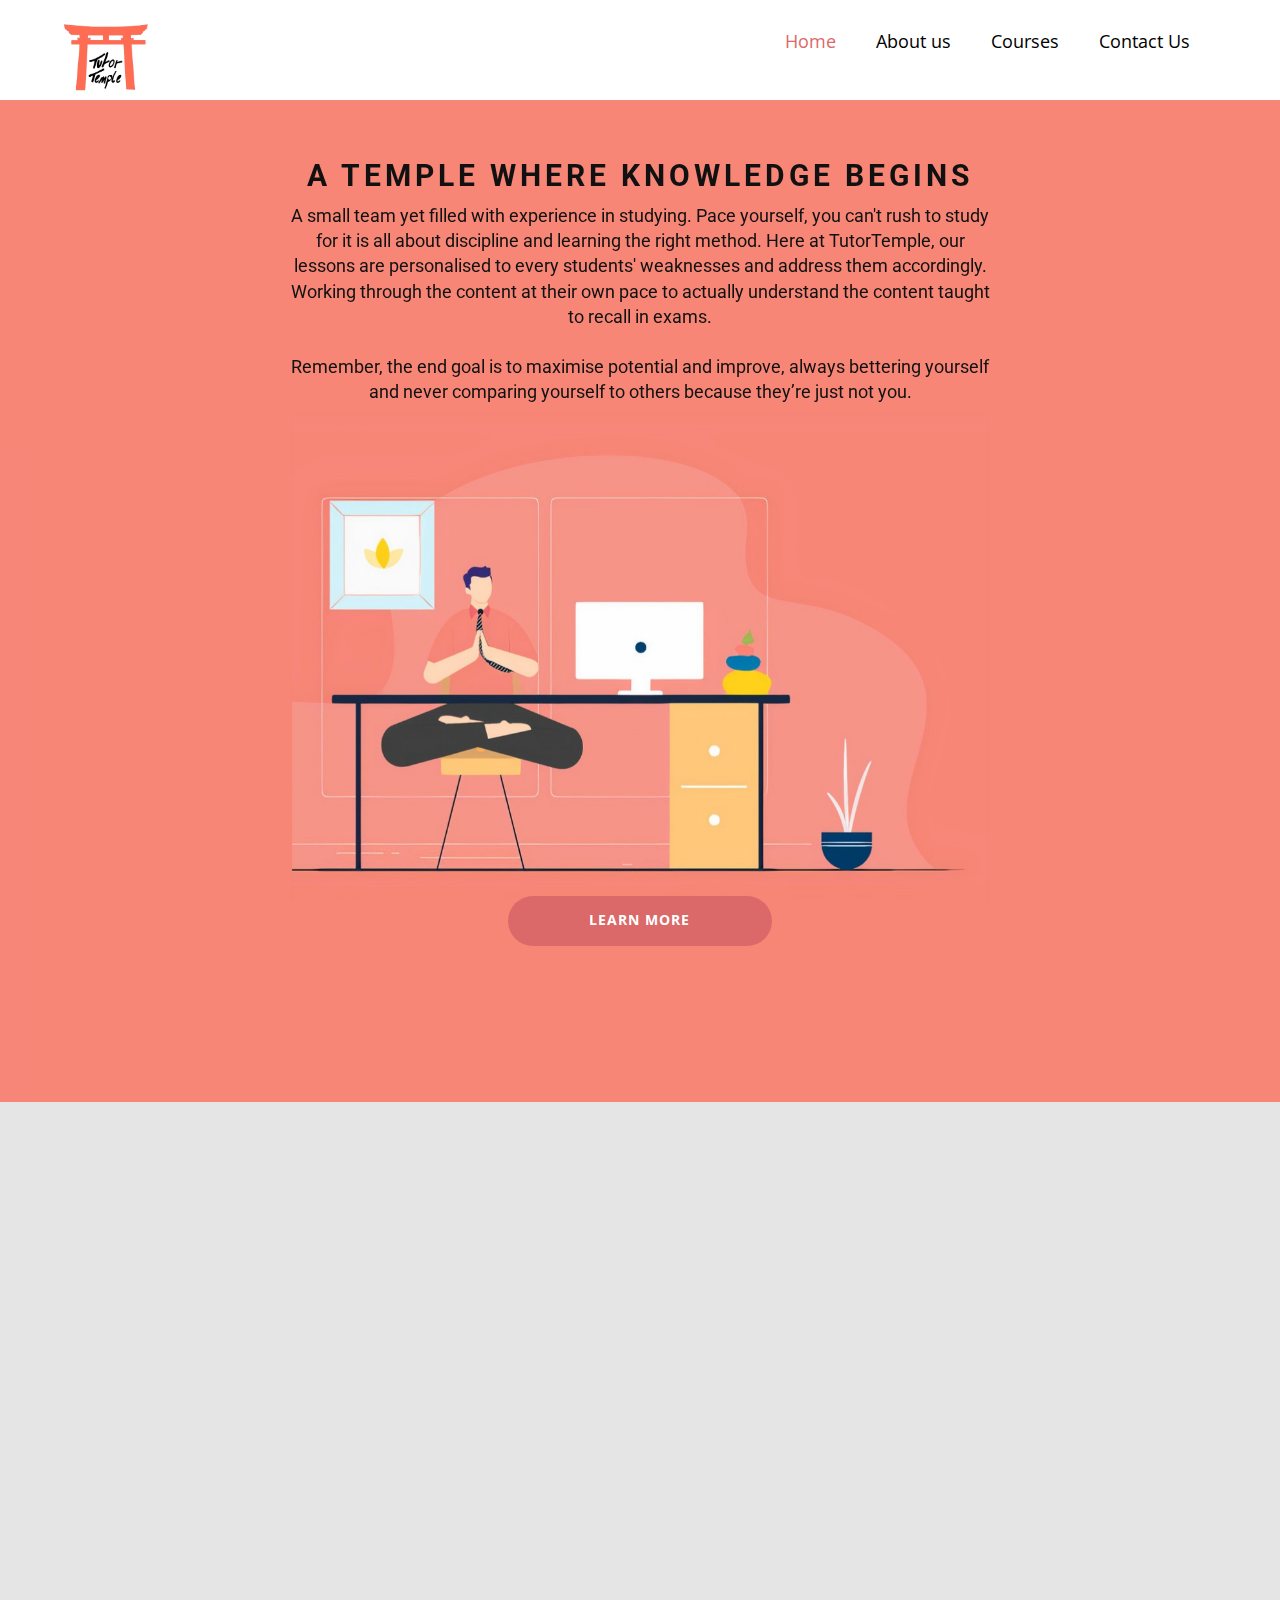
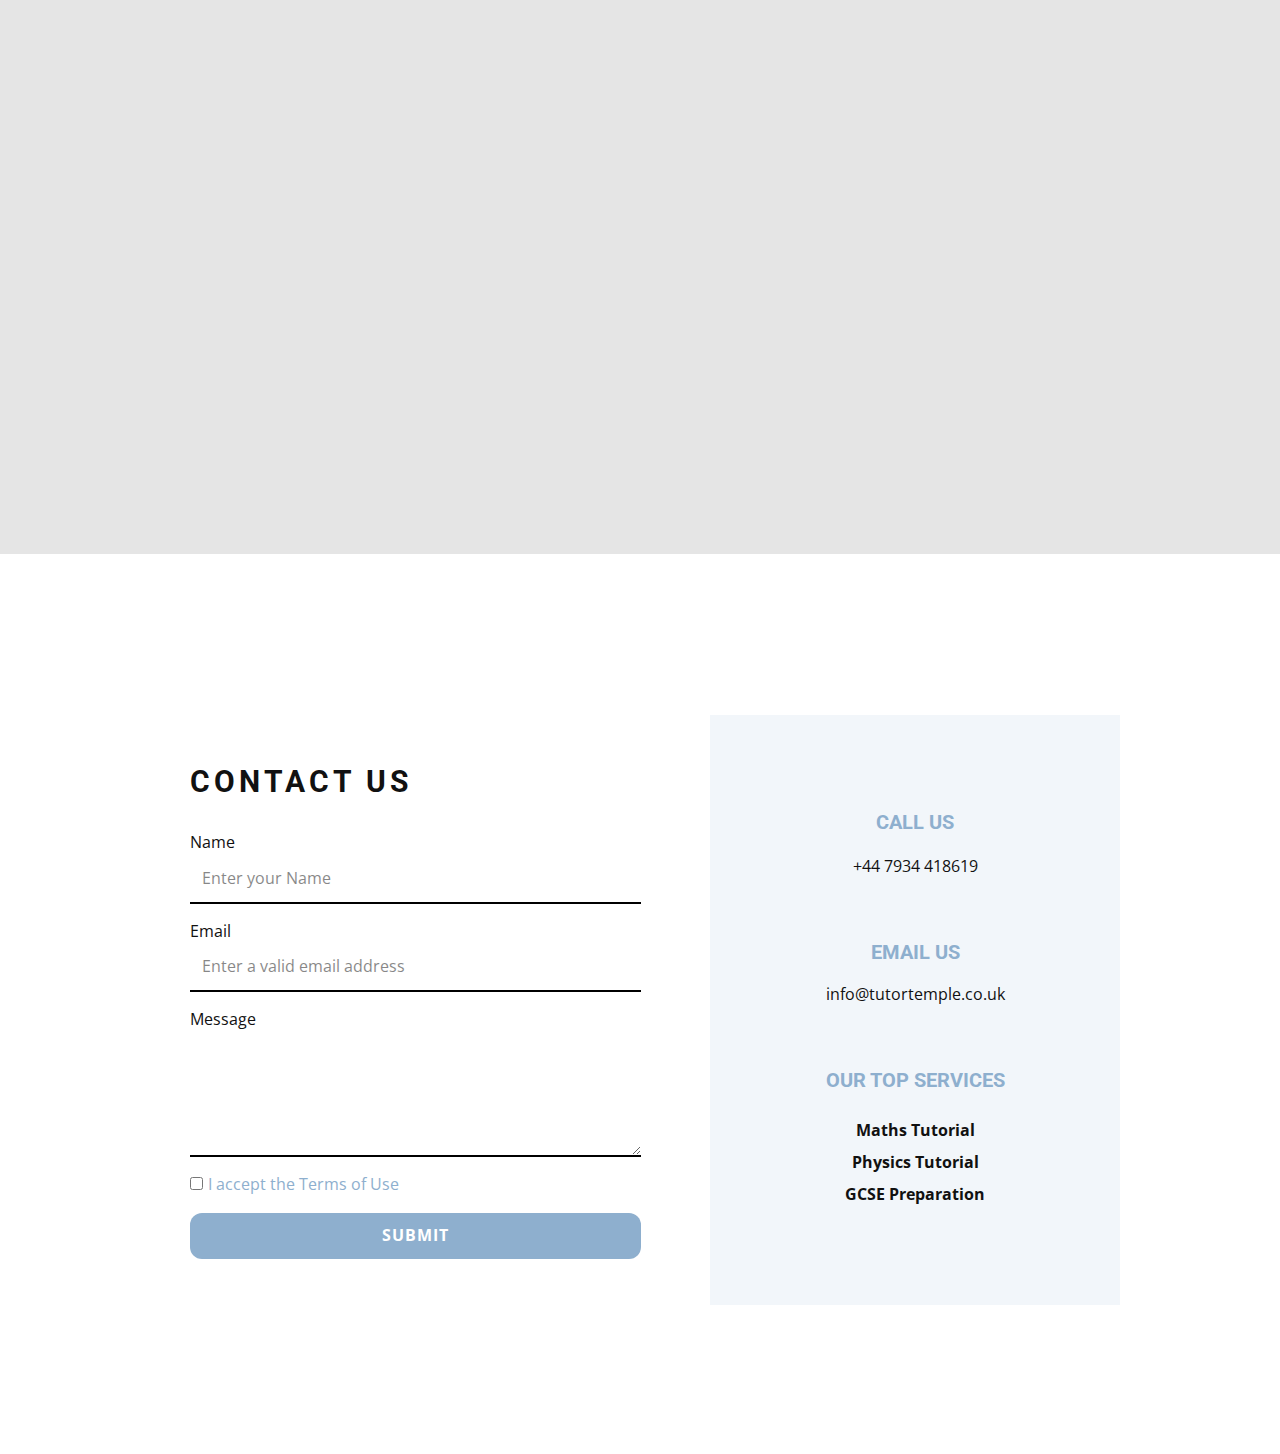
<file: index.html>
<!DOCTYPE html>
<html style="font-size: 16px;" lang="en"><head>
    <meta name="viewport" content="width=device-width, initial-scale=1.0">
    <meta charset="utf-8">
    <meta name="keywords" content="Boost your brand with these key features, Hosting is even better with all these&nbsp;FREE features, 1, 2, 3, 4, 5, 6, More About Team, We partner with the world&amp;apos;s leading universities">
    <meta name="description" content="">
    <title>Home</title>
    <link rel="stylesheet" href="nicepage.css" media="screen">
<link rel="stylesheet" href="Home.css" media="screen">
    <script class="u-script" type="text/javascript" src="jquery.js" defer=""></script>
    <script class="u-script" type="text/javascript" src="nicepage.js" defer=""></script>
    <meta name="generator" content="Nicepage 5.3.2, nicepage.com">
    <meta name="referrer" content="origin">
    <link id="u-theme-google-font" rel="stylesheet" href="https://fonts.googleapis.com/css?family=Roboto:100,100i,300,300i,400,400i,500,500i,700,700i,900,900i|Open+Sans:300,300i,400,400i,500,500i,600,600i,700,700i,800,800i">
    <link id="u-page-google-font" rel="stylesheet" href="https://fonts.googleapis.com/css?family=Lato:100,100i,300,300i,400,400i,700,700i,900,900i|Montserrat:100,100i,200,200i,300,300i,400,400i,500,500i,600,600i,700,700i,800,800i,900,900i">
    
    
    
    
    <script type="application/ld+json">{
		"@context": "http://schema.org",
		"@type": "Organization",
		"name": "WebSite3830875"
}</script>
    <meta name="theme-color" content="#8eafce">
    <meta property="og:title" content="Home">
    <meta property="og:type" content="website">
  </head>
  <body data-home-page="Home.html" data-home-page-title="Home" class="u-body u-xl-mode" data-lang="en"><header class="u-clearfix u-header u-header" id="sec-e3d4"><div class="u-clearfix u-sheet u-sheet-1">
        <nav class="u-menu u-menu-one-level u-offcanvas u-menu-1">
          <div class="menu-collapse" style="font-size: 1.125rem; letter-spacing: 0px;">
            <a class="u-button-style u-custom-left-right-menu-spacing u-custom-padding-bottom u-custom-text-active-color u-custom-text-color u-custom-text-hover-color u-custom-top-bottom-menu-spacing u-nav-link u-text-active-palette-1-base u-text-hover-palette-2-base" href="#">
              <svg class="u-svg-link" viewBox="0 0 24 24"><use xmlns:xlink="http://www.w3.org/1999/xlink" xlink:href="#menu-hamburger"></use></svg>
              <svg class="u-svg-content" version="1.1" id="menu-hamburger" viewBox="0 0 16 16" x="0px" y="0px" xmlns:xlink="http://www.w3.org/1999/xlink" xmlns="http://www.w3.org/2000/svg"><g><rect y="1" width="16" height="2"></rect><rect y="7" width="16" height="2"></rect><rect y="13" width="16" height="2"></rect>
</g></svg>
            </a>
          </div>
          <div class="u-custom-menu u-nav-container">
            <ul class="u-nav u-unstyled u-nav-1"><li class="u-nav-item"><a class="u-button-style u-nav-link u-text-active-custom-color-1 u-text-black u-text-hover-custom-color-1" href="Home.html" style="padding: 10px 20px;">Home</a>
</li><li class="u-nav-item"><a class="u-button-style u-nav-link u-text-active-custom-color-1 u-text-black u-text-hover-custom-color-1" href="About-us.html" style="padding: 10px 20px;">About us</a>
</li><li class="u-nav-item"><a class="u-button-style u-nav-link u-text-active-custom-color-1 u-text-black u-text-hover-custom-color-1" href="Courses.html" style="padding: 10px 20px;">Courses</a>
</li><li class="u-nav-item"><a class="u-button-style u-nav-link u-text-active-custom-color-1 u-text-black u-text-hover-custom-color-1" href="Contact-Us.html" style="padding: 10px 20px;">Contact Us</a>
</li></ul>
          </div>
          <div class="u-custom-menu u-nav-container-collapse">
            <div class="u-container-style u-custom-color-1 u-inner-container-layout u-opacity u-opacity-95 u-sidenav">
              <div class="u-inner-container-layout u-sidenav-overflow">
                <div class="u-menu-close"></div>
                <ul class="u-align-center u-nav u-popupmenu-items u-text-body-color u-unstyled u-nav-2"><li class="u-nav-item"><a class="u-button-style u-nav-link" href="Home.html">Home</a>
</li><li class="u-nav-item"><a class="u-button-style u-nav-link" href="About-us.html">About us</a>
</li><li class="u-nav-item"><a class="u-button-style u-nav-link" href="Courses.html">Courses</a>
</li><li class="u-nav-item"><a class="u-button-style u-nav-link" href="Contact-Us.html">Contact Us</a>
</li></ul>
              </div>
            </div>
            <div class="u-black u-menu-overlay u-opacity u-opacity-70"></div>
          </div>
        </nav><span class="u-file-icon u-icon u-icon-1" data-href="Home.html" title="Home"><img src="images/Image18-01-2023at01.15.jpeg" alt=""></span>
      </div></header>
    <section class="u-align-center u-clearfix u-image u-section-1" id="carousel_a664" data-image-width="200" data-image-height="138">
      <div class="u-clearfix u-sheet u-sheet-1">
        <h2 class="u-text u-text-1" data-animation-name="customAnimationIn" data-animation-duration="750">A temple where knowledge begins</h2>
        <h5 class="u-align-center u-text u-text-2" data-animation-name="customAnimationIn" data-animation-duration="750">A small team yet filled with experience in studying. Pace yourself, you can't rush to study for it is all about discipline and learning the right method. Here at TutorTemple, our lessons are personalised to every students' weaknesses and address them accordingly. Working through the content at their own pace to actually understand the content taught to recall in exams.<br>
          <br>Remember, the end goal is to maximise potential and improve, always bettering yourself and never comparing yourself to others because they’re just not you.<br>
          <br>
          <br>
        </h5>
        <img class="u-image u-image-contain u-image-default u-image-1" src="images/new_auto_x2ver.jpg" alt="" data-image-width="1076" data-image-height="760">
        <a href="Home.html#sec-5e3d" class="u-border-none u-btn u-btn-round u-button-style u-custom-color-1 u-hover-custom-color-2 u-radius-50 u-btn-1">Learn more</a>
      </div>
    </section>
    <section class="u-align-center-lg u-align-center-md u-align-center-xl u-align-center-xs u-align-right-sm u-clearfix u-grey-10 u-section-2" id="sec-5e3d">
      <div class="u-clearfix u-sheet u-sheet-1">
        <h2 class="u-text u-text-1" data-animation-name="customAnimationIn" data-animation-duration="1750" data-animation-delay="500">Why Us?</h2>
        <div class="u-expanded-width u-list u-list-1">
          <div class="u-repeater u-repeater-1">
            <div class="u-align-center u-container-style u-custom-color-5 u-custom-item u-list-item u-radius-20 u-repeater-item u-shape-round u-list-item-1" data-animation-name="customAnimationIn" data-animation-duration="1500" data-animation-delay="500">
              <div class="u-container-layout u-similar-container u-container-layout-1">
                <h2 class="u-custom-font u-custom-item u-font-lato u-text u-text-custom-color-1 u-text-2">01</h2>
                <h4 class="u-custom-font u-custom-item u-font-montserrat u-text u-text-custom-color-1 u-text-3"> Experienced</h4>
                <p class="u-custom-item u-text u-text-grey-50 u-text-4"> Our team is full of capable people who have the latest first-hand experience in GCSE examinations</p>
              </div>
            </div>
            <div class="u-align-center u-container-style u-custom-item u-grey-15 u-list-item u-radius-20 u-repeater-item u-shape-round u-list-item-2" data-animation-name="customAnimationIn" data-animation-duration="1500">
              <div class="u-container-layout u-similar-container u-container-layout-2">
                <h2 class="u-custom-font u-custom-item u-font-lato u-text u-text-body-color u-text-5">02</h2>
                <h4 class="u-custom-font u-custom-item u-font-montserrat u-text u-text-body-color u-text-6"> All-rounded Support</h4>
                <p class="u-custom-item u-text u-text-body-color u-text-7"> While you may only have one tutor teaching your lessons, you will find a whole team behind the scenes personalising your lessons to maximise your potential</p>
              </div>
            </div>
            <div class="u-align-center u-container-style u-custom-color-5 u-custom-item u-list-item u-radius-20 u-repeater-item u-shape-round u-list-item-3" data-animation-name="customAnimationIn" data-animation-duration="1500" data-animation-delay="500">
              <div class="u-container-layout u-similar-container u-container-layout-3">
                <h2 class="u-custom-font u-custom-item u-font-lato u-text u-text-custom-color-1 u-text-8">03</h2>
                <h4 class="u-custom-font u-custom-item u-font-montserrat u-text u-text-custom-color-1 u-text-9"> Efficient</h4>
                <p class="u-custom-item u-text u-text-grey-50 u-text-10"> Unlike tutors you'll ever find in the UK, we structure our lessons accordingly and allocate time for student to ask, practice and learn, to ensure students get the most out of every lesson</p>
              </div>
            </div>
            <div class="u-align-center u-container-style u-custom-item u-grey-15 u-list-item u-radius-20 u-repeater-item u-shape-round u-list-item-4" data-animation-name="customAnimationIn" data-animation-duration="1500" data-animation-delay="500">
              <div class="u-container-layout u-similar-container u-container-layout-4">
                <h2 class="u-custom-font u-custom-item u-font-lato u-text u-text-11">04</h2>
                <h4 class="u-custom-font u-custom-item u-font-montserrat u-text u-text-12">Best Pricing</h4>
                <p class="u-custom-item u-text u-text-13"> Our efficient cost structure makes our prices well below market price</p>
              </div>
            </div>
            <div class="u-align-center u-container-style u-custom-color-5 u-custom-item u-list-item u-radius-20 u-repeater-item u-shape-round u-list-item-5" data-animation-name="customAnimationIn" data-animation-duration="1500" data-animation-delay="500">
              <div class="u-container-layout u-similar-container u-container-layout-5">
                <h2 class="u-custom-font u-custom-item u-font-lato u-text u-text-custom-color-1 u-text-14">05</h2>
                <h4 class="u-custom-font u-custom-item u-font-montserrat u-text u-text-custom-color-1 u-text-15">Innovations</h4>
                <p class="u-custom-item u-text u-text-grey-50 u-text-16">Unlike other tutors, we do not blindly tutor students with our resources, instead we make good use of machine learning and big data to analyse our students' common mistakes and difficulties, so that our students will never repeat mistakes of the past</p>
              </div>
            </div>
            <div class="u-align-center u-container-style u-custom-item u-grey-15 u-list-item u-radius-20 u-repeater-item u-shape-round u-list-item-6" data-animation-name="customAnimationIn" data-animation-duration="1500" data-animation-delay="500">
              <div class="u-container-layout u-similar-container u-container-layout-6">
                <h2 class="u-custom-font u-custom-item u-font-lato u-text u-text-17">06</h2>
                <h4 class="u-custom-font u-custom-item u-font-montserrat u-text u-text-18">24/7 Support</h4>
                <p class="u-custom-item u-text u-text-19"> We are a team high on caffeine, so don't worry, our students can ask us questions anytime and expect a swift response</p>
              </div>
            </div>
          </div>
        </div>
      </div>
    </section>
    <section class="u-align-center u-clearfix u-section-3" id="carousel_353b">
      <div class="u-clearfix u-sheet u-sheet-1">
        <div class="u-clearfix u-expanded-width-xs u-gutter-40 u-layout-wrap u-layout-wrap-1">
          <div class="u-layout">
            <div class="u-layout-row">
              <div class="u-align-left u-container-style u-layout-cell u-right-cell u-size-33 u-layout-cell-1">
                <div class="u-container-layout u-valign-bottom u-container-layout-1">
                  <h6 class="u-text u-text-default u-text-1" data-animation-name="" data-animation-duration="0" data-animation-delay="0" data-animation-direction="">Contact Us</h6>
                  <div class="u-form u-form-1">
                    <form action="https://forms.nicepagesrv.com/v2/form/process" class="u-clearfix u-form-spacing-15 u-form-vertical u-inner-form" style="padding: 0;" source="email" name="form">
                      <div class="u-form-group u-form-name">
                        <label for="name-daf4" class="u-label">Name</label>
                        <input type="text" placeholder="Enter your Name" id="name-daf4" name="name" class="u-border-2 u-border-black u-border-no-left u-border-no-right u-border-no-top u-input u-input-rectangle u-white" required="">
                      </div>
                      <div class="u-form-email u-form-group">
                        <label for="email-daf4" class="u-label">Email</label>
                        <input type="email" placeholder="Enter a valid email address" id="email-daf4" name="email" class="u-border-2 u-border-black u-border-no-left u-border-no-right u-border-no-top u-input u-input-rectangle u-white" required="">
                      </div>
                      <div class="u-form-group u-form-message">
                        <label for="message-daf4" class="u-label">Message</label>
                        <textarea placeholder="" rows="4" cols="50" id="message-daf4" name="message" class="u-border-2 u-border-black u-border-no-left u-border-no-right u-border-no-top u-input u-input-rectangle u-white" required=""></textarea>
                      </div>
                      <div class="u-form-agree u-form-group u-form-group-4">
                        <input type="checkbox" id="agree-f183" name="agree" class="u-agree-checkbox" required="">
                        <label for="agree-f183" class="u-agree-label u-label">
                          <a class="u-active-none u-border-none u-btn u-button-link u-button-style u-hover-none u-none u-text-palette-1-base u-btn-1" href="Terms-Of-Use.html">I accept the Terms of Use</a>
                        </label>
                      </div>
                      <div class="u-align-left u-form-group u-form-submit">
                        <a href="#" class="u-active-palette-1-light-2 u-border-none u-btn u-btn-round u-btn-submit u-button-style u-hover-palette-1-light-1 u-palette-1-base u-radius-12 u-btn-2">Submit</a>
                        <input type="submit" value="submit" class="u-form-control-hidden">
                      </div>
                      <div class="u-form-send-message u-form-send-success"> Thank you! Your message has been sent. </div>
                      <div class="u-form-send-error u-form-send-message"> Unable to send your message. Please fix errors then try again. </div>
                      <input type="hidden" value="" name="recaptchaResponse">
                      <input type="hidden" name="formServices" value="000465a6e0282e91fcece285f42ec559">
                    </form>
                  </div>
                </div>
              </div>
              <div class="u-align-center u-container-style u-layout-cell u-palette-1-light-3 u-size-27 u-layout-cell-2">
                <div class="u-container-layout u-valign-middle u-container-layout-2">
                  <h6 class="u-text u-text-palette-1-base u-text-2">call us</h6>
                  <p class="u-text u-text-body-color u-text-3">+44 7934 418619</p>
                  <h6 class="u-text u-text-palette-1-base u-text-4">Email us</h6>
                  <p class="u-text u-text-5">info@tutortemple.co.uk</p>
                  <h6 class="u-text u-text-palette-1-base u-text-6">Our top services</h6>
                  <p class="u-text u-text-7">Maths Tutorial<br>Physics Tutorial<br>GCSE Preparation
                  </p>
                </div>
              </div>
            </div>
          </div>
        </div>
      </div>
    </section>
    
  
</body></html>
</file>
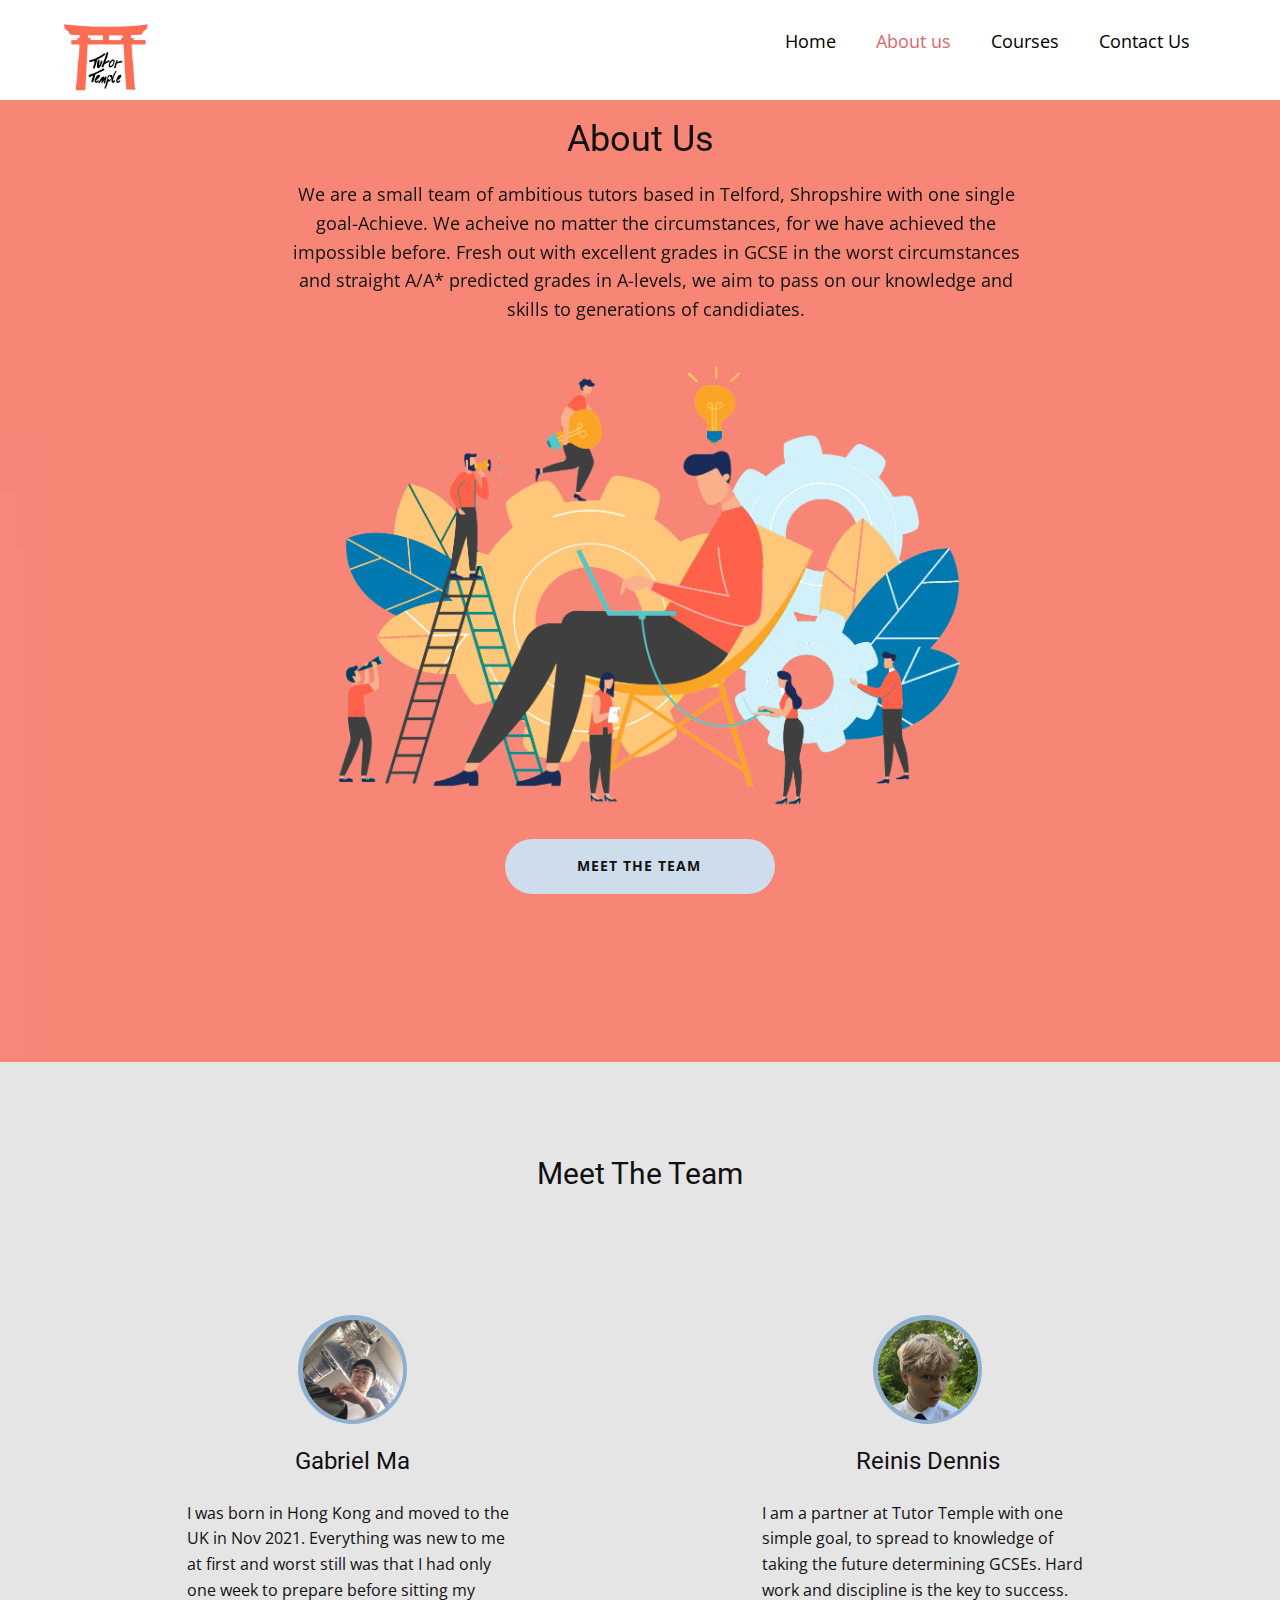
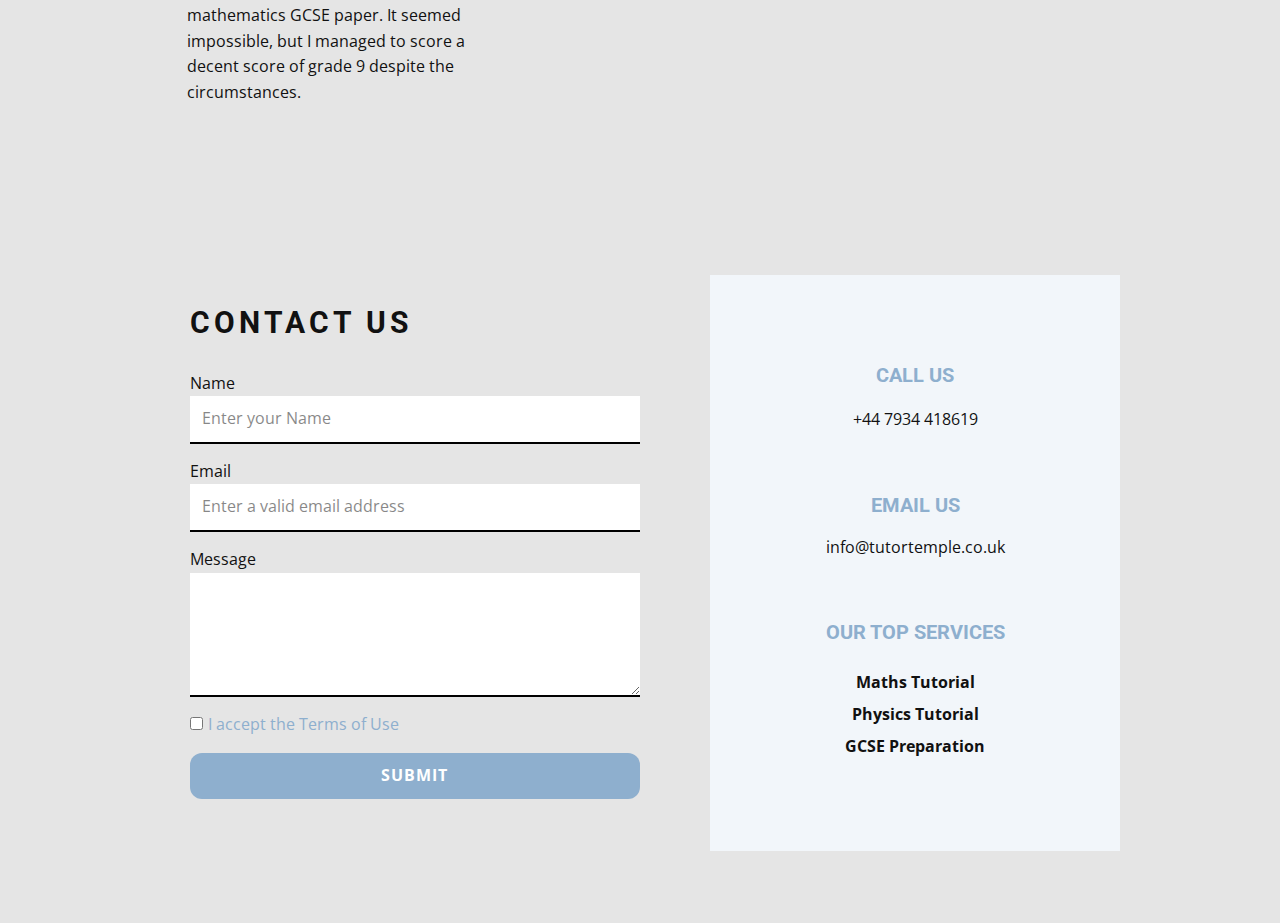
<file: About-us.html>
<!DOCTYPE html>
<html style="font-size: 16px;" lang="en"><head>
    <meta name="viewport" content="width=device-width, initial-scale=1.0">
    <meta charset="utf-8">
    <meta name="keywords" content="About Us, Meet The Team">
    <meta name="description" content="">
    <title>About us</title>
    <link rel="stylesheet" href="nicepage.css" media="screen">
<link rel="stylesheet" href="About-us.css" media="screen">
    <script class="u-script" type="text/javascript" src="jquery.js" defer=""></script>
    <script class="u-script" type="text/javascript" src="nicepage.js" defer=""></script>
    <meta name="generator" content="Nicepage 5.3.2, nicepage.com">
    <meta name="referrer" content="origin">
    <link id="u-theme-google-font" rel="stylesheet" href="https://fonts.googleapis.com/css?family=Roboto:100,100i,300,300i,400,400i,500,500i,700,700i,900,900i|Open+Sans:300,300i,400,400i,500,500i,600,600i,700,700i,800,800i">
    
    
    
    
    <script type="application/ld+json">{
		"@context": "http://schema.org",
		"@type": "Organization",
		"name": "WebSite3830875"
}</script>
    <meta name="theme-color" content="#8eafce">
    <meta property="og:title" content="About us">
    <meta property="og:type" content="website">
  </head>
  <body class="u-body u-xl-mode" data-lang="en"><header class="u-clearfix u-header u-header" id="sec-e3d4"><div class="u-clearfix u-sheet u-sheet-1">
        <nav class="u-menu u-menu-one-level u-offcanvas u-menu-1">
          <div class="menu-collapse" style="font-size: 1.125rem; letter-spacing: 0px;">
            <a class="u-button-style u-custom-left-right-menu-spacing u-custom-padding-bottom u-custom-text-active-color u-custom-text-color u-custom-text-hover-color u-custom-top-bottom-menu-spacing u-nav-link u-text-active-palette-1-base u-text-hover-palette-2-base" href="#">
              <svg class="u-svg-link" viewBox="0 0 24 24"><use xmlns:xlink="http://www.w3.org/1999/xlink" xlink:href="#menu-hamburger"></use></svg>
              <svg class="u-svg-content" version="1.1" id="menu-hamburger" viewBox="0 0 16 16" x="0px" y="0px" xmlns:xlink="http://www.w3.org/1999/xlink" xmlns="http://www.w3.org/2000/svg"><g><rect y="1" width="16" height="2"></rect><rect y="7" width="16" height="2"></rect><rect y="13" width="16" height="2"></rect>
</g></svg>
            </a>
          </div>
          <div class="u-custom-menu u-nav-container">
            <ul class="u-nav u-unstyled u-nav-1"><li class="u-nav-item"><a class="u-button-style u-nav-link u-text-active-custom-color-1 u-text-black u-text-hover-custom-color-1" href="Home.html" style="padding: 10px 20px;">Home</a>
</li><li class="u-nav-item"><a class="u-button-style u-nav-link u-text-active-custom-color-1 u-text-black u-text-hover-custom-color-1" href="About-us.html" style="padding: 10px 20px;">About us</a>
</li><li class="u-nav-item"><a class="u-button-style u-nav-link u-text-active-custom-color-1 u-text-black u-text-hover-custom-color-1" href="Courses.html" style="padding: 10px 20px;">Courses</a>
</li><li class="u-nav-item"><a class="u-button-style u-nav-link u-text-active-custom-color-1 u-text-black u-text-hover-custom-color-1" href="Contact-Us.html" style="padding: 10px 20px;">Contact Us</a>
</li></ul>
          </div>
          <div class="u-custom-menu u-nav-container-collapse">
            <div class="u-container-style u-custom-color-1 u-inner-container-layout u-opacity u-opacity-95 u-sidenav">
              <div class="u-inner-container-layout u-sidenav-overflow">
                <div class="u-menu-close"></div>
                <ul class="u-align-center u-nav u-popupmenu-items u-text-body-color u-unstyled u-nav-2"><li class="u-nav-item"><a class="u-button-style u-nav-link" href="Home.html">Home</a>
</li><li class="u-nav-item"><a class="u-button-style u-nav-link" href="About-us.html">About us</a>
</li><li class="u-nav-item"><a class="u-button-style u-nav-link" href="Courses.html">Courses</a>
</li><li class="u-nav-item"><a class="u-button-style u-nav-link" href="Contact-Us.html">Contact Us</a>
</li></ul>
              </div>
            </div>
            <div class="u-black u-menu-overlay u-opacity u-opacity-70"></div>
          </div>
        </nav><span class="u-file-icon u-icon u-icon-1" data-href="Home.html" title="Home"><img src="images/Image18-01-2023at01.15.jpeg" alt=""></span>
      </div></header>
    <section class="u-clearfix u-image u-section-1" id="sec-b475" data-image-width="200" data-image-height="138">
      <div class="u-clearfix u-sheet u-sheet-1">
        <h2 class="u-align-center u-text u-text-1" data-animation-name="customAnimationIn" data-animation-duration="1000">About Us</h2>
        <p class="u-align-center u-text u-text-2" data-animation-name="customAnimationIn" data-animation-duration="1000">We are a small team of ambitious tutors based in Telford, Shropshire with one single goal-Achieve. We acheive no matter the circumstances, for we have achieved the impossible before. Fresh out with excellent grades in GCSE in the worst circumstances and straight A/A* predicted grades in A-levels, we aim to pass on our knowledge and skills to generations of candidiates. </p>
        <img class="u-expanded-width-xs u-image u-image-contain u-image-default u-preserve-proportions u-image-1" src="images/shutterstock_10452828581.png" alt="" data-image-width="2865" data-image-height="2083">
        <a href="About-us.html#sec-09e1" class="u-border-none u-btn u-btn-round u-button-style u-hover-custom-color-2 u-palette-1-light-2 u-radius-50 u-btn-1" data-animation-name="" data-animation-duration="0" data-animation-direction="">Meet the team</a>
      </div>
    </section>
    <section class="u-align-center u-clearfix u-grey-10 u-section-2" id="sec-09e1">
      <div class="u-align-left u-clearfix u-sheet u-sheet-1">
        <h3 class="u-text u-text-default u-text-1">Meet The Team</h3>
        <div class="u-expanded-width u-list u-list-1">
          <div class="u-repeater u-repeater-1">
            <div class="u-container-style u-list-item u-repeater-item">
              <div class="u-container-layout u-similar-container u-container-layout-1">
                <div class="u-palette-1-base u-preserve-proportions u-shape u-shape-circle u-shape-1"></div>
                <img class="u-image u-image-circle u-preserve-proportions u-image-1" src="images/IMG-6978.jpg" alt="" data-image-width="640" data-image-height="640">
                <h4 class="u-text u-text-default u-text-2">Gabriel Ma</h4>
                <p class="u-text u-text-3"> I was born in Hong Kong and moved to the UK in Nov 2021. Everything was new to me at first and worst still was that I had only one week to prepare before sitting my mathematics GCSE paper. It seemed impossible, but I managed to score a decent score of grade 9 despite the circumstances.</p>
              </div>
            </div>
            <div class="u-container-style u-list-item u-repeater-item">
              <div class="u-container-layout u-similar-container u-container-layout-2">
                <div class="u-palette-1-base u-preserve-proportions u-shape u-shape-circle u-shape-2"></div>
                <img class="u-image u-image-circle u-preserve-proportions u-image-2" src="images/IMG-6977.jpg" alt="" data-image-width="536" data-image-height="536">
                <h4 class="u-text u-text-default u-text-4">Reinis Dennis</h4>
                <p class="u-text u-text-5">I am a partner at Tutor Temple with one simple goal, to spread to knowledge of taking the future determining GCSEs. Hard work and discipline is the key to success.</p>
              </div>
            </div>
          </div>
        </div>
      </div>
    </section>
    <section class="u-align-center u-clearfix u-grey-10 u-section-3" id="sec-406a">
      <div class="u-clearfix u-sheet u-sheet-1">
        <div class="u-clearfix u-gutter-40 u-layout-wrap u-layout-wrap-1">
          <div class="u-layout">
            <div class="u-layout-row">
              <div class="u-align-left u-container-style u-layout-cell u-right-cell u-size-33 u-layout-cell-1">
                <div class="u-container-layout u-valign-top u-container-layout-1">
                  <h6 class="u-text u-text-default u-text-1" data-animation-name="" data-animation-duration="0" data-animation-delay="0" data-animation-direction="">Contact Us</h6>
                  <div class="u-expanded-width u-form u-form-1">
                    <form action="https://forms.nicepagesrv.com/v2/form/process" class="u-clearfix u-form-spacing-15 u-form-vertical u-inner-form" style="padding: 0;" source="email" name="form">
                      <div class="u-form-group u-form-name">
                        <label for="name-daf4" class="u-label">Name</label>
                        <input type="text" placeholder="Enter your Name" id="name-daf4" name="name" class="u-border-2 u-border-black u-border-no-left u-border-no-right u-border-no-top u-input u-input-rectangle u-white" required="">
                      </div>
                      <div class="u-form-email u-form-group">
                        <label for="email-daf4" class="u-label">Email</label>
                        <input type="email" placeholder="Enter a valid email address" id="email-daf4" name="email" class="u-border-2 u-border-black u-border-no-left u-border-no-right u-border-no-top u-input u-input-rectangle u-white" required="">
                      </div>
                      <div class="u-form-group u-form-message">
                        <label for="message-daf4" class="u-label">Message</label>
                        <textarea placeholder="" rows="4" cols="50" id="message-daf4" name="message" class="u-border-2 u-border-black u-border-no-left u-border-no-right u-border-no-top u-input u-input-rectangle u-white" required=""></textarea>
                      </div>
                      <div class="u-form-agree u-form-group u-form-group-4">
                        <input type="checkbox" id="agree-f183" name="agree" class="u-agree-checkbox" required="">
                        <label for="agree-f183" class="u-agree-label u-label">
                          <a class="u-active-none u-border-none u-btn u-button-link u-button-style u-hover-none u-none u-text-palette-1-base u-btn-1" href="#">I accept the Terms of Use</a>
                        </label>
                      </div>
                      <div class="u-align-left u-form-group u-form-submit">
                        <a href="#" class="u-active-palette-1-light-2 u-border-none u-btn u-btn-round u-btn-submit u-button-style u-hover-palette-1-light-1 u-palette-1-base u-radius-12 u-btn-2">Submit</a>
                        <input type="submit" value="submit" class="u-form-control-hidden">
                      </div>
                      <div class="u-form-send-message u-form-send-success"> Thank you! Your message has been sent. </div>
                      <div class="u-form-send-error u-form-send-message"> Unable to send your message. Please fix errors then try again. </div>
                      <input type="hidden" value="" name="recaptchaResponse">
                      <input type="hidden" name="formServices" value="000465a6e0282e91fcece285f42ec559">
                    </form>
                  </div>
                </div>
              </div>
              <div class="u-align-center u-container-style u-layout-cell u-palette-1-light-3 u-size-27 u-layout-cell-2">
                <div class="u-container-layout u-valign-middle u-container-layout-2">
                  <h6 class="u-text u-text-palette-1-base u-text-2">call us</h6>
                  <p class="u-text u-text-body-color u-text-3">+44 7934 418619</p>
                  <h6 class="u-text u-text-palette-1-base u-text-4">Email us</h6>
                  <p class="u-text u-text-5">info@tutortemple.co.uk</p>
                  <h6 class="u-text u-text-palette-1-base u-text-6">Our top services</h6>
                  <p class="u-text u-text-7">Maths Tutorial<br>Physics Tutorial<br>GCSE Preparation
                  </p>
                </div>
              </div>
            </div>
          </div>
        </div>
      </div>
    </section>
    
    

</body></html>
</file>
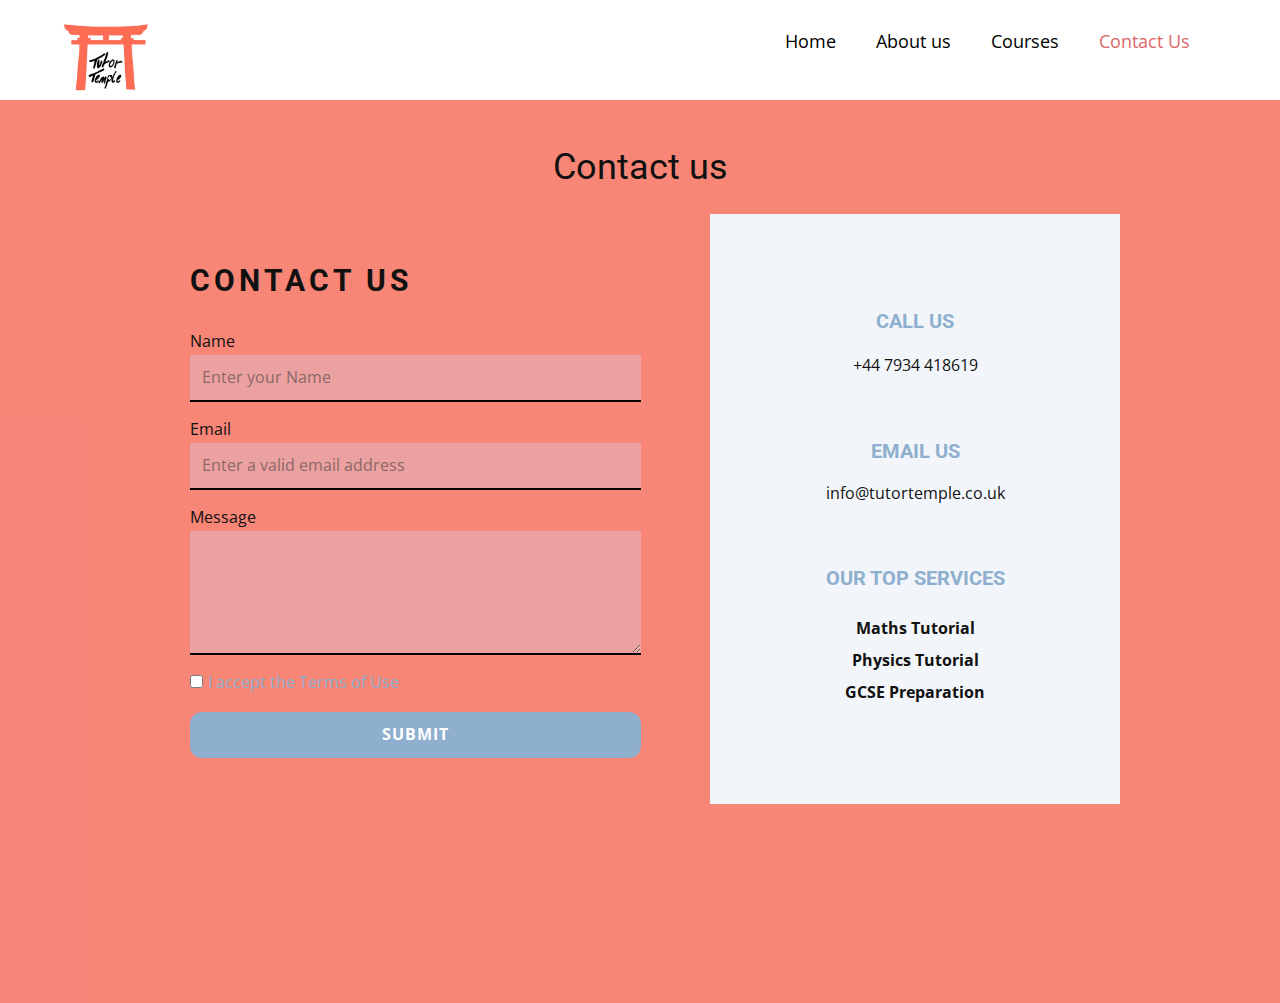
<file: Contact-Us.html>
<!DOCTYPE html>
<html style="font-size: 16px;" lang="en"><head>
    <meta name="viewport" content="width=device-width, initial-scale=1.0">
    <meta charset="utf-8">
    <meta name="keywords" content="Contact us">
    <meta name="description" content="">
    <title>Contact Us</title>
    <link rel="stylesheet" href="nicepage.css" media="screen">
<link rel="stylesheet" href="Contact-Us.css" media="screen">
    <script class="u-script" type="text/javascript" src="jquery.js" defer=""></script>
    <script class="u-script" type="text/javascript" src="nicepage.js" defer=""></script>
    <meta name="generator" content="Nicepage 5.3.2, nicepage.com">
    <meta name="referrer" content="origin">
    <link id="u-theme-google-font" rel="stylesheet" href="https://fonts.googleapis.com/css?family=Roboto:100,100i,300,300i,400,400i,500,500i,700,700i,900,900i|Open+Sans:300,300i,400,400i,500,500i,600,600i,700,700i,800,800i">
    
    
    <script type="application/ld+json">{
		"@context": "http://schema.org",
		"@type": "Organization",
		"name": "WebSite3830875"
}</script>
    <meta name="theme-color" content="#8eafce">
    <meta property="og:title" content="Contact Us">
    <meta property="og:type" content="website">
  </head>
  <body class="u-body u-xl-mode" data-lang="en"><header class="u-clearfix u-header u-header" id="sec-e3d4"><div class="u-clearfix u-sheet u-sheet-1">
        <nav class="u-menu u-menu-one-level u-offcanvas u-menu-1">
          <div class="menu-collapse" style="font-size: 1.125rem; letter-spacing: 0px;">
            <a class="u-button-style u-custom-left-right-menu-spacing u-custom-padding-bottom u-custom-text-active-color u-custom-text-color u-custom-text-hover-color u-custom-top-bottom-menu-spacing u-nav-link u-text-active-palette-1-base u-text-hover-palette-2-base" href="#">
              <svg class="u-svg-link" viewBox="0 0 24 24"><use xmlns:xlink="http://www.w3.org/1999/xlink" xlink:href="#menu-hamburger"></use></svg>
              <svg class="u-svg-content" version="1.1" id="menu-hamburger" viewBox="0 0 16 16" x="0px" y="0px" xmlns:xlink="http://www.w3.org/1999/xlink" xmlns="http://www.w3.org/2000/svg"><g><rect y="1" width="16" height="2"></rect><rect y="7" width="16" height="2"></rect><rect y="13" width="16" height="2"></rect>
</g></svg>
            </a>
          </div>
          <div class="u-custom-menu u-nav-container">
            <ul class="u-nav u-unstyled u-nav-1"><li class="u-nav-item"><a class="u-button-style u-nav-link u-text-active-custom-color-1 u-text-black u-text-hover-custom-color-1" href="Home.html" style="padding: 10px 20px;">Home</a>
</li><li class="u-nav-item"><a class="u-button-style u-nav-link u-text-active-custom-color-1 u-text-black u-text-hover-custom-color-1" href="About-us.html" style="padding: 10px 20px;">About us</a>
</li><li class="u-nav-item"><a class="u-button-style u-nav-link u-text-active-custom-color-1 u-text-black u-text-hover-custom-color-1" href="Courses.html" style="padding: 10px 20px;">Courses</a>
</li><li class="u-nav-item"><a class="u-button-style u-nav-link u-text-active-custom-color-1 u-text-black u-text-hover-custom-color-1" href="Contact-Us.html" style="padding: 10px 20px;">Contact Us</a>
</li></ul>
          </div>
          <div class="u-custom-menu u-nav-container-collapse">
            <div class="u-container-style u-custom-color-1 u-inner-container-layout u-opacity u-opacity-95 u-sidenav">
              <div class="u-inner-container-layout u-sidenav-overflow">
                <div class="u-menu-close"></div>
                <ul class="u-align-center u-nav u-popupmenu-items u-text-body-color u-unstyled u-nav-2"><li class="u-nav-item"><a class="u-button-style u-nav-link" href="Home.html">Home</a>
</li><li class="u-nav-item"><a class="u-button-style u-nav-link" href="About-us.html">About us</a>
</li><li class="u-nav-item"><a class="u-button-style u-nav-link" href="Courses.html">Courses</a>
</li><li class="u-nav-item"><a class="u-button-style u-nav-link" href="Contact-Us.html">Contact Us</a>
</li></ul>
              </div>
            </div>
            <div class="u-black u-menu-overlay u-opacity u-opacity-70"></div>
          </div>
        </nav><span class="u-file-icon u-icon u-icon-1" data-href="Home.html" title="Home"><img src="images/Image18-01-2023at01.15.jpeg" alt=""></span>
      </div></header>
    <section class="u-align-center u-clearfix u-image u-section-1" id="sec-8b6e" data-image-width="200" data-image-height="138">
      <div class="u-clearfix u-sheet u-sheet-1">
        <h2 class="u-text u-text-default u-text-1">Contact us</h2>
        <div class="u-clearfix u-gutter-40 u-layout-wrap u-layout-wrap-1">
          <div class="u-layout">
            <div class="u-layout-row">
              <div class="u-align-left u-container-style u-layout-cell u-right-cell u-size-33 u-layout-cell-1">
                <div class="u-container-layout u-valign-bottom u-container-layout-1">
                  <h6 class="u-text u-text-default u-text-2" data-animation-name="" data-animation-duration="0" data-animation-delay="0" data-animation-direction="">Contact Us</h6>
                  <div class="u-form u-form-1">
                    <form action="https://forms.nicepagesrv.com/v2/form/process" class="u-clearfix u-form-spacing-15 u-form-vertical u-inner-form" style="padding: 0;" source="email" name="form">
                      <div class="u-form-group u-form-name">
                        <label for="name-daf4" class="u-label">Name</label>
                        <input type="text" placeholder="Enter your Name" id="name-daf4" name="name" class="u-border-2 u-border-black u-border-no-left u-border-no-right u-border-no-top u-custom-color-2 u-input u-input-rectangle u-text-palette-1-dark-3" required="">
                      </div>
                      <div class="u-form-email u-form-group">
                        <label for="email-daf4" class="u-label">Email</label>
                        <input type="email" placeholder="Enter a valid email address" id="email-daf4" name="email" class="u-border-2 u-border-black u-border-no-left u-border-no-right u-border-no-top u-custom-color-2 u-input u-input-rectangle u-text-palette-1-dark-3" required="">
                      </div>
                      <div class="u-form-group u-form-message">
                        <label for="message-daf4" class="u-label">Message</label>
                        <textarea placeholder="" rows="4" cols="50" id="message-daf4" name="message" class="u-border-2 u-border-black u-border-no-left u-border-no-right u-border-no-top u-custom-color-2 u-input u-input-rectangle u-text-palette-1-dark-3" required=""></textarea>
                      </div>
                      <div class="u-form-agree u-form-group u-form-group-4">
                        <input type="checkbox" id="agree-f183" name="agree" class="u-agree-checkbox" required="">
                        <label for="agree-f183" class="u-agree-label u-label">
                          <a class="u-active-none u-border-none u-btn u-button-link u-button-style u-hover-none u-none u-text-palette-1-base u-btn-1" href="#">I accept the Terms of Use</a>
                        </label>
                      </div>
                      <div class="u-align-left u-form-group u-form-submit">
                        <a href="#" class="u-active-palette-1-light-2 u-border-none u-btn u-btn-round u-btn-submit u-button-style u-hover-palette-1-light-1 u-palette-1-base u-radius-12 u-btn-2">Submit</a>
                        <input type="submit" value="submit" class="u-form-control-hidden">
                      </div>
                      <div class="u-form-send-message u-form-send-success"> Thank you! Your message has been sent. </div>
                      <div class="u-form-send-error u-form-send-message"> Unable to send your message. Please fix errors then try again. </div>
                      <input type="hidden" value="" name="recaptchaResponse">
                      <input type="hidden" name="formServices" value="000465a6e0282e91fcece285f42ec559">
                    </form>
                  </div>
                </div>
              </div>
              <div class="u-align-center u-container-style u-layout-cell u-palette-1-light-3 u-size-27 u-layout-cell-2">
                <div class="u-container-layout u-valign-middle u-container-layout-2">
                  <h6 class="u-text u-text-palette-1-base u-text-3">call us</h6>
                  <p class="u-text u-text-body-color u-text-4">+44 7934 418619</p>
                  <h6 class="u-text u-text-palette-1-base u-text-5">Email us</h6>
                  <p class="u-text u-text-6">info@tutortemple.co.uk</p>
                  <h6 class="u-text u-text-palette-1-base u-text-7">Our top services</h6>
                  <p class="u-text u-text-8">Maths Tutorial<br>Physics Tutorial<br>GCSE Preparation
                  </p>
                </div>
              </div>
            </div>
          </div>
        </div>
      </div>
    </section>
    
    

  
</body></html>
</file>
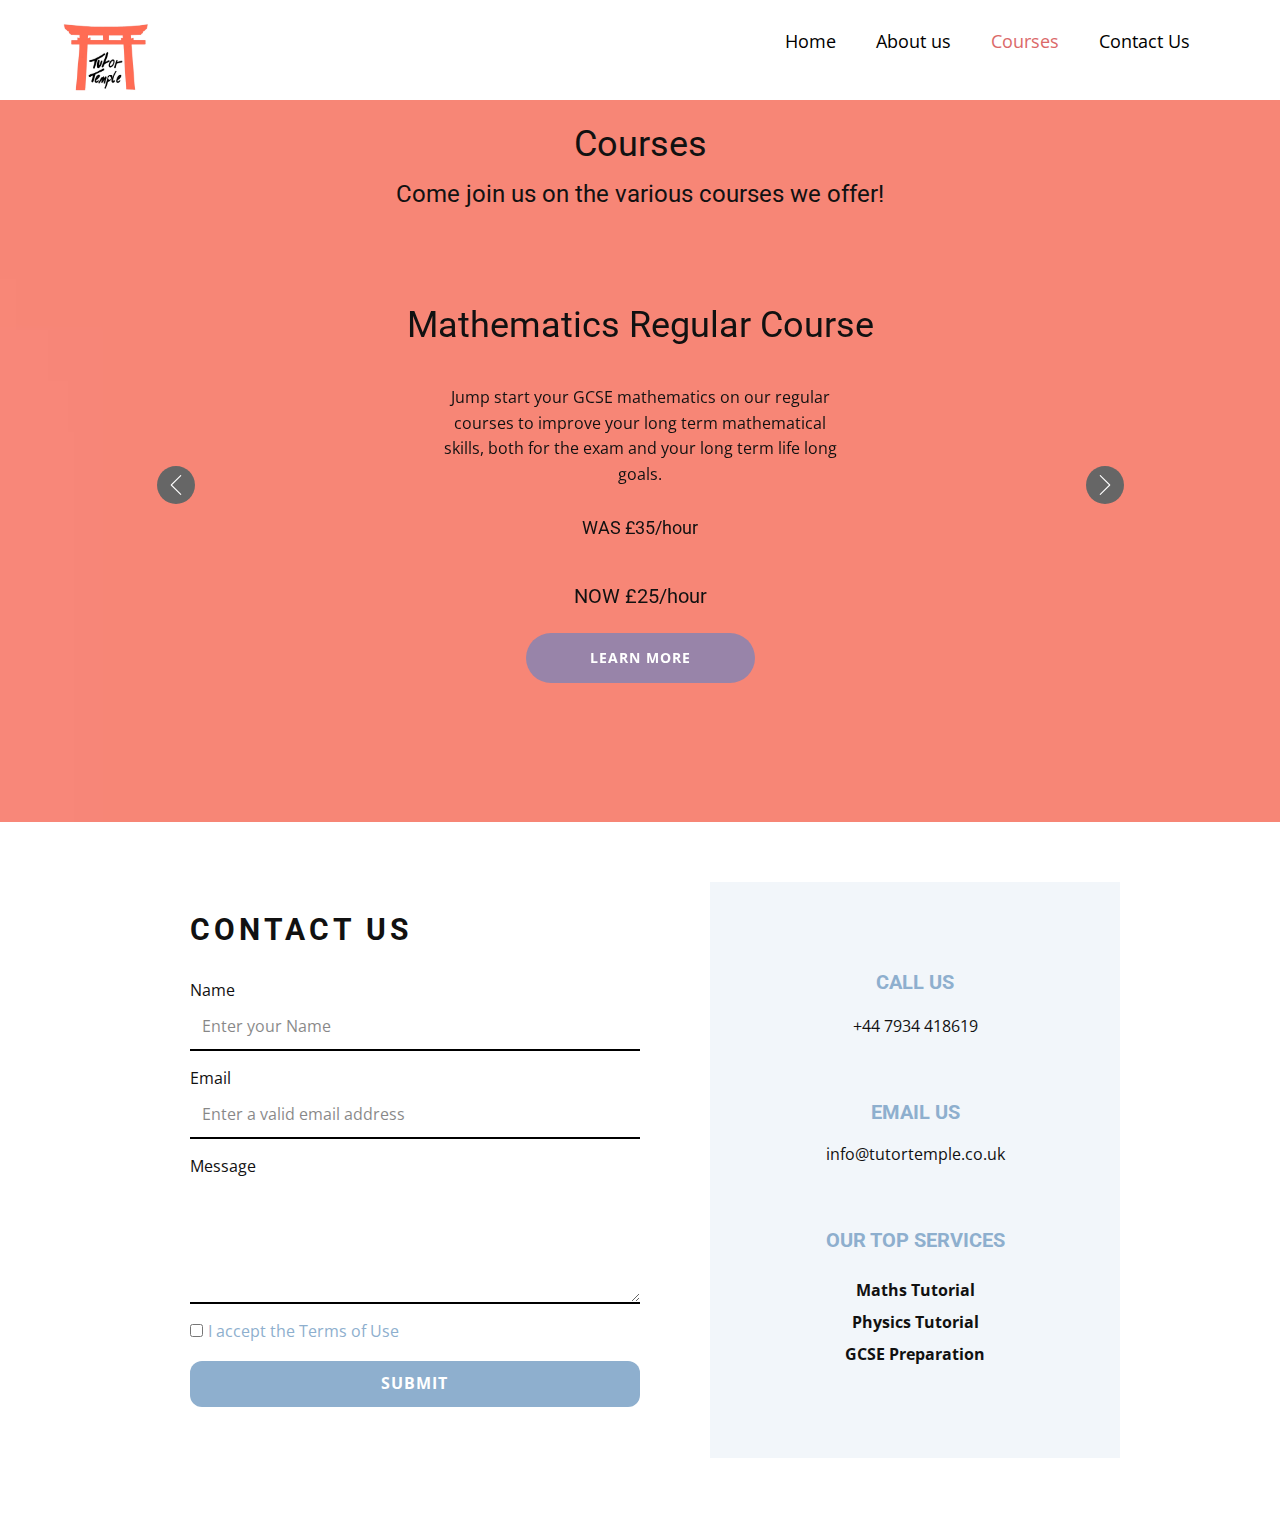
<file: Courses.html>
<!DOCTYPE html>
<html style="font-size: 16px;" lang="en"><head>
    <meta name="viewport" content="width=device-width, initial-scale=1.0">
    <meta charset="utf-8">
    <meta name="keywords" content="Courses">
    <meta name="description" content="">
    <title>Courses</title>
    <link rel="stylesheet" href="nicepage.css" media="screen">
<link rel="stylesheet" href="Courses.css" media="screen">
    <script class="u-script" type="text/javascript" src="jquery.js" defer=""></script>
    <script class="u-script" type="text/javascript" src="nicepage.js" defer=""></script>
    <meta name="generator" content="Nicepage 5.3.2, nicepage.com">
    <meta name="referrer" content="origin">
    <link id="u-theme-google-font" rel="stylesheet" href="https://fonts.googleapis.com/css?family=Roboto:100,100i,300,300i,400,400i,500,500i,700,700i,900,900i|Open+Sans:300,300i,400,400i,500,500i,600,600i,700,700i,800,800i">
    
    
    
    <script type="application/ld+json">{
		"@context": "http://schema.org",
		"@type": "Organization",
		"name": "WebSite3830875"
}</script>
    <meta name="theme-color" content="#8eafce">
    <meta property="og:title" content="Courses">
    <meta property="og:type" content="website">
  </head>
  <body class="u-body u-xl-mode" data-lang="en"><header class="u-clearfix u-header u-header" id="sec-e3d4"><div class="u-clearfix u-sheet u-sheet-1">
        <nav class="u-menu u-menu-one-level u-offcanvas u-menu-1">
          <div class="menu-collapse" style="font-size: 1.125rem; letter-spacing: 0px;">
            <a class="u-button-style u-custom-left-right-menu-spacing u-custom-padding-bottom u-custom-text-active-color u-custom-text-color u-custom-text-hover-color u-custom-top-bottom-menu-spacing u-nav-link u-text-active-palette-1-base u-text-hover-palette-2-base" href="#">
              <svg class="u-svg-link" viewBox="0 0 24 24"><use xmlns:xlink="http://www.w3.org/1999/xlink" xlink:href="#menu-hamburger"></use></svg>
              <svg class="u-svg-content" version="1.1" id="menu-hamburger" viewBox="0 0 16 16" x="0px" y="0px" xmlns:xlink="http://www.w3.org/1999/xlink" xmlns="http://www.w3.org/2000/svg"><g><rect y="1" width="16" height="2"></rect><rect y="7" width="16" height="2"></rect><rect y="13" width="16" height="2"></rect>
</g></svg>
            </a>
          </div>
          <div class="u-custom-menu u-nav-container">
            <ul class="u-nav u-unstyled u-nav-1"><li class="u-nav-item"><a class="u-button-style u-nav-link u-text-active-custom-color-1 u-text-black u-text-hover-custom-color-1" href="Home.html" style="padding: 10px 20px;">Home</a>
</li><li class="u-nav-item"><a class="u-button-style u-nav-link u-text-active-custom-color-1 u-text-black u-text-hover-custom-color-1" href="About-us.html" style="padding: 10px 20px;">About us</a>
</li><li class="u-nav-item"><a class="u-button-style u-nav-link u-text-active-custom-color-1 u-text-black u-text-hover-custom-color-1" href="Courses.html" style="padding: 10px 20px;">Courses</a>
</li><li class="u-nav-item"><a class="u-button-style u-nav-link u-text-active-custom-color-1 u-text-black u-text-hover-custom-color-1" href="Contact-Us.html" style="padding: 10px 20px;">Contact Us</a>
</li></ul>
          </div>
          <div class="u-custom-menu u-nav-container-collapse">
            <div class="u-container-style u-custom-color-1 u-inner-container-layout u-opacity u-opacity-95 u-sidenav">
              <div class="u-inner-container-layout u-sidenav-overflow">
                <div class="u-menu-close"></div>
                <ul class="u-align-center u-nav u-popupmenu-items u-text-body-color u-unstyled u-nav-2"><li class="u-nav-item"><a class="u-button-style u-nav-link" href="Home.html">Home</a>
</li><li class="u-nav-item"><a class="u-button-style u-nav-link" href="About-us.html">About us</a>
</li><li class="u-nav-item"><a class="u-button-style u-nav-link" href="Courses.html">Courses</a>
</li><li class="u-nav-item"><a class="u-button-style u-nav-link" href="Contact-Us.html">Contact Us</a>
</li></ul>
              </div>
            </div>
            <div class="u-black u-menu-overlay u-opacity u-opacity-70"></div>
          </div>
        </nav><span class="u-file-icon u-icon u-icon-1" data-href="Home.html" title="Home"><img src="images/Image18-01-2023at01.15.jpeg" alt=""></span>
      </div></header>
    <section class="u-clearfix u-image u-section-1" id="sec-bdf7" data-image-width="200" data-image-height="138">
      <div class="u-clearfix u-sheet u-sheet-1">
        <h2 class="u-text u-text-default u-text-1">Courses</h2>
        <h4 class="u-align-center-xs u-text u-text-default u-text-2">Come join us on the various courses we offer!</h4>
        <div id="carousel-bd35" data-interval="5000" data-u-ride="carousel" class="u-carousel u-slider u-slider-1">
          <ol class="u-absolute-hcenter u-carousel-indicators u-hidden u-carousel-indicators-1">
            <li data-u-target="#carousel-bd35" class="u-active u-grey-30" data-u-slide-to="0"></li>
            <li data-u-target="#carousel-bd35" class="u-grey-30" data-u-slide-to="1"></li>
            <li data-u-target="#carousel-bd35" class="u-grey-30" data-u-slide-to="2"></li>
          </ol>
          <div class="u-carousel-inner" role="listbox">
            <div class="u-active u-align-center u-carousel-item u-container-style u-slide u-carousel-item-1">
              <div class="u-container-layout u-container-layout-1">
                <h2 class="u-text u-text-default u-text-3">Mathematics Regular Course</h2>
                <p class="u-text u-text-4">Jump start your GCSE mathematics on our regular courses to improve your long term mathematical skills, both for the exam and your long term life long goals.</p>
                <h6 class="u-text u-text-6">WAS £35/hour</h6>
                <h5 class="u-text u-text-5">NOW £25/hour</h5>
                <a href="Maths-regular.html" class="u-border-none u-btn u-btn-round u-button-style u-hover-palette-2-light-1 u-palette-2-base u-radius-50 u-btn-1">Learn more</a>
              </div>
            </div>
            <div class="u-align-center u-carousel-item u-container-style u-slide u-carousel-item-2">
              <div class="u-container-layout u-container-layout-2">
                <h2 class="u-text u-text-default u-text-6">Mathematics Intensive</h2>
                <p class="u-text u-text-7">Cramming for mocks? Or just an extra burst of energy to spare? This 2-hour intensive course targets all the common weakness and mistakes that happens in an exam.</p>
                <h6 class="u-text u-text6">WAS £55/lesson</h6>
                <h5 class="u-text u-text-8">NOW £45/lesson</h5>
                <a href="Maths-intensive.html" class="u-border-none u-btn u-btn-round u-button-style u-hover-palette-2-light-1 u-palette-2-base u-radius-50 u-btn-2">Learn more</a>
              </div>
            </div>
            <div class="u-align-center u-carousel-item u-container-style u-slide u-carousel-item-3">
              <div class="u-container-layout u-container-layout-3">
                <h2 class="u-text u-text-default u-text-9">Physics Regular Course</h2>
                <p class="u-text u-text-10">Exponentially improve your physics grades with our CTTP (Cut to the point) strategy and concept understanding methods to ensure you perform the best in both the wordy bits and calculation parts of the Physics GCSE paper</p>
                <h6 class="u-text u-text6">WAS £40/hour</h6>
                <h5 class="u-text u-text-11">NOW £25/hour</h5>
                <a href="Physics-regular.html" class="u-border-none u-btn u-btn-round u-button-style u-hover-palette-2-light-1 u-palette-2-base u-radius-50 u-btn-3">Learn more</a>
              </div>
            </div>
          </div>
          <a class="u-absolute-vcenter u-carousel-control u-carousel-control-prev u-grey-60 u-icon-circle u-spacing-9 u-carousel-control-1" href="#carousel-bd35" role="button" data-u-slide="prev">
            <span aria-hidden="true">
              <svg viewBox="0 0 477.175 477.175"><path d="M145.188,238.575l215.5-215.5c5.3-5.3,5.3-13.8,0-19.1s-13.8-5.3-19.1,0l-225.1,225.1c-5.3,5.3-5.3,13.8,0,19.1l225.1,225
                    c2.6,2.6,6.1,4,9.5,4s6.9-1.3,9.5-4c5.3-5.3,5.3-13.8,0-19.1L145.188,238.575z"></path></svg>
            </span>
            <span class="sr-only">+Previous</span>
          </a>
          <a class="u-absolute-vcenter u-carousel-control u-carousel-control-next u-grey-60 u-icon-circle u-spacing-9 u-carousel-control-2" href="#carousel-bd35" role="button" data-u-slide="next">
            <span aria-hidden="true">
              <svg viewBox="0 0 477.175 477.175"><path d="M360.731,229.075l-225.1-225.1c-5.3-5.3-13.8-5.3-19.1,0s-5.3,13.8,0,19.1l215.5,215.5l-215.5,215.5
                    c-5.3,5.3-5.3,13.8,0,19.1c2.6,2.6,6.1,4,9.5,4c3.4,0,6.9-1.3,9.5-4l225.1-225.1C365.931,242.875,365.931,234.275,360.731,229.075z"></path></svg>
            </span>
            <span class="sr-only">+Next</span>
          </a>
        </div>
      </div>
    </section>
    <section class="u-align-center u-clearfix u-section-2" id="sec-b56d">
      <div class="u-clearfix u-sheet u-valign-middle u-sheet-1">
        <div class="u-clearfix u-gutter-40 u-layout-wrap u-layout-wrap-1">
          <div class="u-layout">
            <div class="u-layout-row">
              <div class="u-align-left u-container-style u-layout-cell u-right-cell u-size-33 u-layout-cell-1">
                <div class="u-container-layout u-valign-top u-container-layout-1">
                  <h6 class="u-text u-text-default u-text-1" data-animation-name="" data-animation-duration="0" data-animation-delay="0" data-animation-direction="">Contact Us</h6>
                  <div class="u-expanded-width u-form u-form-1">
                    <form action="https://forms.nicepagesrv.com/v2/form/process" class="u-clearfix u-form-spacing-15 u-form-vertical u-inner-form" style="padding: 0;" source="email" name="form">
                      <div class="u-form-group u-form-name">
                        <label for="name-daf4" class="u-label">Name</label>
                        <input type="text" placeholder="Enter your Name" id="name-daf4" name="name" class="u-border-2 u-border-black u-border-no-left u-border-no-right u-border-no-top u-input u-input-rectangle u-white" required="">
                      </div>
                      <div class="u-form-email u-form-group">
                        <label for="email-daf4" class="u-label">Email</label>
                        <input type="email" placeholder="Enter a valid email address" id="email-daf4" name="email" class="u-border-2 u-border-black u-border-no-left u-border-no-right u-border-no-top u-input u-input-rectangle u-white" required="">
                      </div>
                      <div class="u-form-group u-form-message">
                        <label for="message-daf4" class="u-label">Message</label>
                        <textarea placeholder="" rows="4" cols="50" id="message-daf4" name="message" class="u-border-2 u-border-black u-border-no-left u-border-no-right u-border-no-top u-input u-input-rectangle u-white" required=""></textarea>
                      </div>
                      <div class="u-form-agree u-form-group u-form-group-4">
                        <input type="checkbox" id="agree-f183" name="agree" class="u-agree-checkbox" required="">
                        <label for="agree-f183" class="u-agree-label u-label">
                          <a class="u-active-none u-border-none u-btn u-button-link u-button-style u-hover-none u-none u-text-palette-1-base u-btn-1" href="#">I accept the Terms of Use</a>
                        </label>
                      </div>
                      <div class="u-align-left u-form-group u-form-submit">
                        <a href="#" class="u-active-palette-1-light-2 u-border-none u-btn u-btn-round u-btn-submit u-button-style u-hover-palette-1-light-1 u-palette-1-base u-radius-12 u-btn-2">Submit</a>
                        <input type="submit" value="submit" class="u-form-control-hidden">
                      </div>
                      <div class="u-form-send-message u-form-send-success"> Thank you! Your message has been sent. </div>
                      <div class="u-form-send-error u-form-send-message"> Unable to send your message. Please fix errors then try again. </div>
                      <input type="hidden" value="" name="recaptchaResponse">
                      <input type="hidden" name="formServices" value="000465a6e0282e91fcece285f42ec559">
                    </form>
                  </div>
                </div>
              </div>
              <div class="u-align-center u-container-style u-layout-cell u-palette-1-light-3 u-size-27 u-layout-cell-2">
                <div class="u-container-layout u-valign-middle u-container-layout-2">
                  <h6 class="u-text u-text-palette-1-base u-text-2">call us</h6>
                  <p class="u-text u-text-body-color u-text-3">+44 7934 418619</p>
                  <h6 class="u-text u-text-palette-1-base u-text-4">Email us</h6>
                  <p class="u-text u-text-5">info@tutortemple.co.uk</p>
                  <h6 class="u-text u-text-palette-1-base u-text-6">Our top services</h6>
                  <p class="u-text u-text-7">Maths Tutorial<br>Physics Tutorial<br>GCSE Preparation
                  </p>
                </div>
              </div>
            </div>
          </div>
        </div>
      </div>
    </section>
</body></html>
</file>
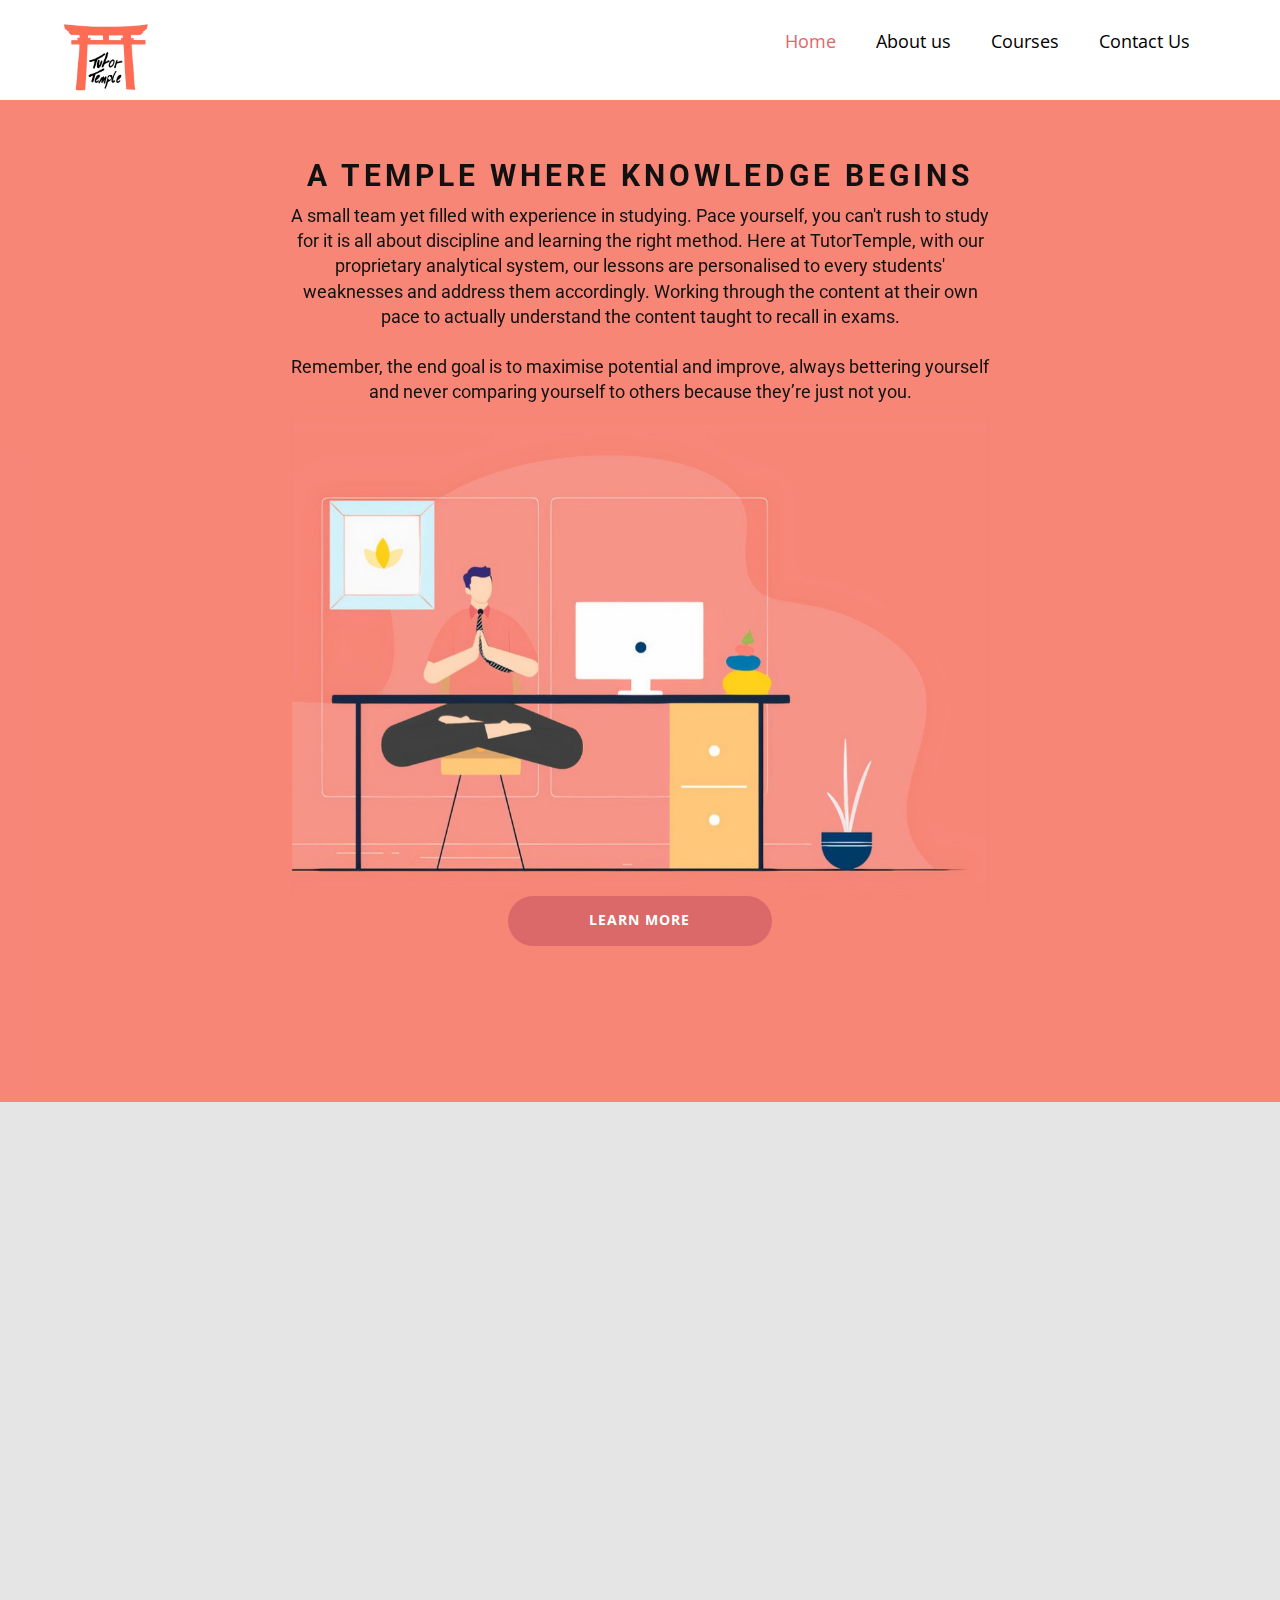
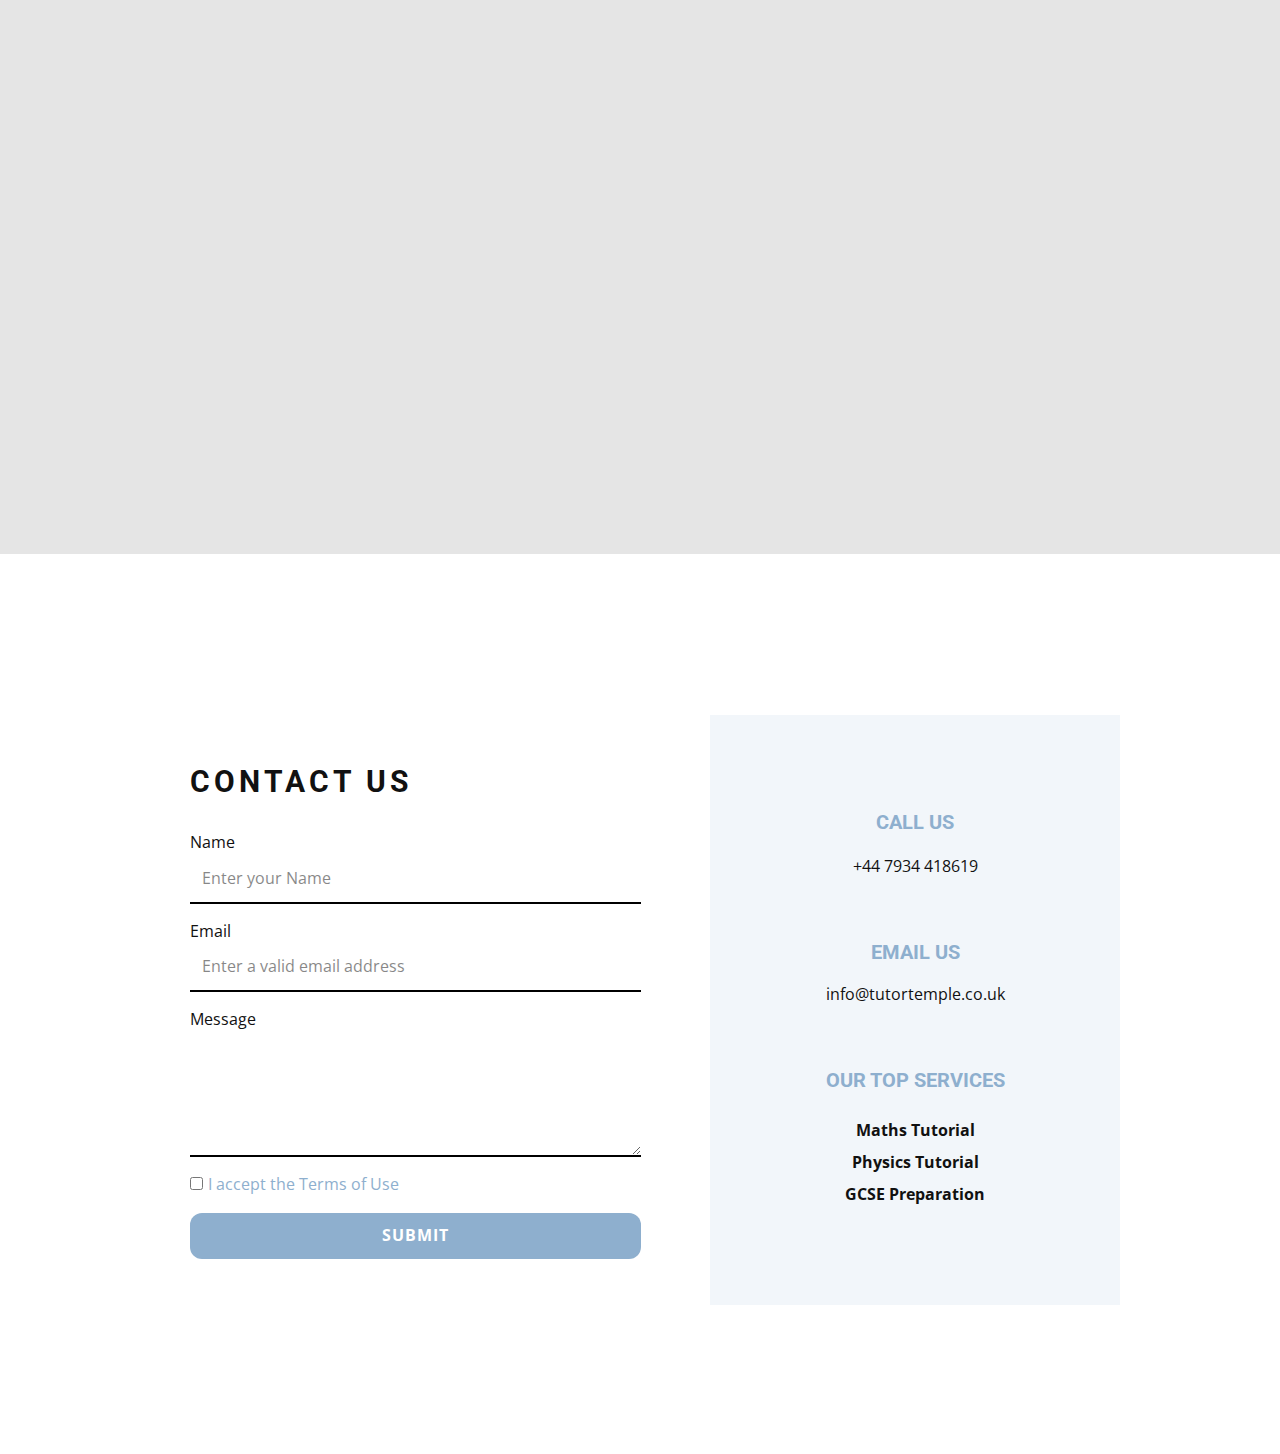
<file: Home.html>
<!DOCTYPE html>
<html style="font-size: 16px;" lang="en"><head>
    <meta name="viewport" content="width=device-width, initial-scale=1.0">
    <meta charset="utf-8">
    <meta name="keywords" content="Boost your brand with these key features, Hosting is even better with all these&nbsp;FREE features, 1, 2, 3, 4, 5, 6, More About Team, We partner with the world&amp;apos;s leading universities">
    <meta name="description" content="">
    <title>Home</title>
    <link rel="stylesheet" href="nicepage.css" media="screen">
<link rel="stylesheet" href="Home.css" media="screen">
    <script class="u-script" type="text/javascript" src="jquery.js" defer=""></script>
    <script class="u-script" type="text/javascript" src="nicepage.js" defer=""></script>
    <meta name="generator" content="Nicepage 5.3.2, nicepage.com">
    <meta name="referrer" content="origin">
    <link id="u-theme-google-font" rel="stylesheet" href="https://fonts.googleapis.com/css?family=Roboto:100,100i,300,300i,400,400i,500,500i,700,700i,900,900i|Open+Sans:300,300i,400,400i,500,500i,600,600i,700,700i,800,800i">
    <link id="u-page-google-font" rel="stylesheet" href="https://fonts.googleapis.com/css?family=Lato:100,100i,300,300i,400,400i,700,700i,900,900i|Montserrat:100,100i,200,200i,300,300i,400,400i,500,500i,600,600i,700,700i,800,800i,900,900i">
    
    
    
    
    <script type="application/ld+json">{
		"@context": "http://schema.org",
		"@type": "Organization",
		"name": "WebSite3830875"
}</script>
    <meta name="theme-color" content="#8eafce">
    <meta property="og:title" content="Home">
    <meta property="og:type" content="website">
  </head>
  <body class="u-body u-xl-mode" data-lang="en"><header class="u-clearfix u-header u-header" id="sec-e3d4"><div class="u-clearfix u-sheet u-sheet-1">
        <nav class="u-menu u-menu-one-level u-offcanvas u-menu-1">
          <div class="menu-collapse" style="font-size: 1.125rem; letter-spacing: 0px;">
            <a class="u-button-style u-custom-left-right-menu-spacing u-custom-padding-bottom u-custom-text-active-color u-custom-text-color u-custom-text-hover-color u-custom-top-bottom-menu-spacing u-nav-link u-text-active-palette-1-base u-text-hover-palette-2-base" href="#">
              <svg class="u-svg-link" viewBox="0 0 24 24"><use xmlns:xlink="http://www.w3.org/1999/xlink" xlink:href="#menu-hamburger"></use></svg>
              <svg class="u-svg-content" version="1.1" id="menu-hamburger" viewBox="0 0 16 16" x="0px" y="0px" xmlns:xlink="http://www.w3.org/1999/xlink" xmlns="http://www.w3.org/2000/svg"><g><rect y="1" width="16" height="2"></rect><rect y="7" width="16" height="2"></rect><rect y="13" width="16" height="2"></rect>
</g></svg>
            </a>
          </div>
          <div class="u-custom-menu u-nav-container">
            <ul class="u-nav u-unstyled u-nav-1"><li class="u-nav-item"><a class="u-button-style u-nav-link u-text-active-custom-color-1 u-text-black u-text-hover-custom-color-1" href="Home.html" style="padding: 10px 20px;">Home</a>
</li><li class="u-nav-item"><a class="u-button-style u-nav-link u-text-active-custom-color-1 u-text-black u-text-hover-custom-color-1" href="About-us.html" style="padding: 10px 20px;">About us</a>
</li><li class="u-nav-item"><a class="u-button-style u-nav-link u-text-active-custom-color-1 u-text-black u-text-hover-custom-color-1" href="Courses.html" style="padding: 10px 20px;">Courses</a>
</li><li class="u-nav-item"><a class="u-button-style u-nav-link u-text-active-custom-color-1 u-text-black u-text-hover-custom-color-1" href="Contact-Us.html" style="padding: 10px 20px;">Contact Us</a>
</li></ul>
          </div>
          <div class="u-custom-menu u-nav-container-collapse">
            <div class="u-container-style u-custom-color-1 u-inner-container-layout u-opacity u-opacity-95 u-sidenav">
              <div class="u-inner-container-layout u-sidenav-overflow">
                <div class="u-menu-close"></div>
                <ul class="u-align-center u-nav u-popupmenu-items u-text-body-color u-unstyled u-nav-2"><li class="u-nav-item"><a class="u-button-style u-nav-link" href="Home.html">Home</a>
</li><li class="u-nav-item"><a class="u-button-style u-nav-link" href="About-us.html">About us</a>
</li><li class="u-nav-item"><a class="u-button-style u-nav-link" href="Courses.html">Courses</a>
</li><li class="u-nav-item"><a class="u-button-style u-nav-link" href="Contact-Us.html">Contact Us</a>
</li></ul>
              </div>
            </div>
            <div class="u-black u-menu-overlay u-opacity u-opacity-70"></div>
          </div>
        </nav><span class="u-file-icon u-icon u-icon-1" data-href="Home.html" title="Home"><img src="images/Image18-01-2023at01.15.jpeg" alt=""></span>
      </div></header>
    <section class="u-align-center u-clearfix u-image u-section-1" id="carousel_a664" data-image-width="200" data-image-height="138">
      <div class="u-clearfix u-sheet u-sheet-1">
        <h2 class="u-text u-text-1" data-animation-name="customAnimationIn" data-animation-duration="750">A temple where knowledge begins</h2>
        <h5 class="u-align-center u-text u-text-2" data-animation-name="customAnimationIn" data-animation-duration="750">A small team yet filled with experience in studying. Pace yourself, you can't rush to study for it is all about discipline and learning the right method. Here at TutorTemple, with our proprietary analytical system, our lessons are personalised to every students' weaknesses and address them accordingly. Working through the content at their own pace to actually understand the content taught to recall in exams.<br>
          <br>Remember, the end goal is to maximise potential and improve, always bettering yourself and never comparing yourself to others because they’re just not you.<br>
          <br>
          <br>
        </h5>
        <img class="u-image u-image-contain u-image-default u-image-1" src="images/new_auto_x2ver.jpg" alt="" data-image-width="1076" data-image-height="760">
        <a href="Home.html#sec-5e3d" class="u-border-none u-btn u-btn-round u-button-style u-custom-color-1 u-hover-custom-color-2 u-radius-50 u-btn-1">Learn more</a>
      </div>
    </section>
    <section class="u-align-center-lg u-align-center-md u-align-center-xl u-align-center-xs u-align-right-sm u-clearfix u-grey-10 u-section-2" id="sec-5e3d">
      <div class="u-clearfix u-sheet u-sheet-1">
        <h2 class="u-text u-text-1" data-animation-name="customAnimationIn" data-animation-duration="1750" data-animation-delay="500">Why Us?</h2>
        <div class="u-expanded-width u-list u-list-1">
          <div class="u-repeater u-repeater-1">
            <div class="u-align-center u-container-style u-custom-color-5 u-custom-item u-list-item u-radius-20 u-repeater-item u-shape-round u-list-item-1" data-animation-name="customAnimationIn" data-animation-duration="1500" data-animation-delay="500">
              <div class="u-container-layout u-similar-container u-container-layout-1">
                <h2 class="u-custom-font u-custom-item u-font-lato u-text u-text-custom-color-1 u-text-2">01</h2>
                <h4 class="u-custom-font u-custom-item u-font-montserrat u-text u-text-custom-color-1 u-text-3"> Experienced</h4>
                <p class="u-custom-item u-text u-text-grey-50 u-text-4"> Our team is full of capable people who have the latest first-hand experience in GCSE examinations</p>
              </div>
            </div>
            <div class="u-align-center u-container-style u-custom-item u-grey-15 u-list-item u-radius-20 u-repeater-item u-shape-round u-list-item-2" data-animation-name="customAnimationIn" data-animation-duration="1500">
              <div class="u-container-layout u-similar-container u-container-layout-2">
                <h2 class="u-custom-font u-custom-item u-font-lato u-text u-text-body-color u-text-5">02</h2>
                <h4 class="u-custom-font u-custom-item u-font-montserrat u-text u-text-body-color u-text-6"> All-rounded Support</h4>
                <p class="u-custom-item u-text u-text-body-color u-text-7"> While you may only have one tutor teaching your lessons, you will find a whole team behind the scenes personalising your lessons to maximise your potential</p>
              </div>
            </div>
            <div class="u-align-center u-container-style u-custom-color-5 u-custom-item u-list-item u-radius-20 u-repeater-item u-shape-round u-list-item-3" data-animation-name="customAnimationIn" data-animation-duration="1500" data-animation-delay="500">
              <div class="u-container-layout u-similar-container u-container-layout-3">
                <h2 class="u-custom-font u-custom-item u-font-lato u-text u-text-custom-color-1 u-text-8">03</h2>
                <h4 class="u-custom-font u-custom-item u-font-montserrat u-text u-text-custom-color-1 u-text-9"> Efficient</h4>
                <p class="u-custom-item u-text u-text-grey-50 u-text-10"> Unlike tutors you'll ever find in the UK, we structure our lessons accordingly and allocate time for student to ask, practice and learn, to ensure students get the most out of every lesson</p>
              </div>
            </div>
            <div class="u-align-center u-container-style u-custom-item u-grey-15 u-list-item u-radius-20 u-repeater-item u-shape-round u-list-item-4" data-animation-name="customAnimationIn" data-animation-duration="1500" data-animation-delay="500">
              <div class="u-container-layout u-similar-container u-container-layout-4">
                <h2 class="u-custom-font u-custom-item u-font-lato u-text u-text-11">04</h2>
                <h4 class="u-custom-font u-custom-item u-font-montserrat u-text u-text-12">Best Pricing</h4>
                <p class="u-custom-item u-text u-text-13"> Our efficient cost structure makes our prices well below market price</p>
              </div>
            </div>
            <div class="u-align-center u-container-style u-custom-color-5 u-custom-item u-list-item u-radius-20 u-repeater-item u-shape-round u-list-item-5" data-animation-name="customAnimationIn" data-animation-duration="1500" data-animation-delay="500">
              <div class="u-container-layout u-similar-container u-container-layout-5">
                <h2 class="u-custom-font u-custom-item u-font-lato u-text u-text-custom-color-1 u-text-14">05</h2>
                <h4 class="u-custom-font u-custom-item u-font-montserrat u-text u-text-custom-color-1 u-text-15">Innovations</h4>
                <p class="u-custom-item u-text u-text-grey-50 u-text-16">Unlike other tutors, we do not blindly tutor students with our resources, instead we make good use of machine learning and big data to analyse our students' common mistakes and difficulties, so that our students will never repeat mistakes of the past</p>
              </div>
            </div>
            <div class="u-align-center u-container-style u-custom-item u-grey-15 u-list-item u-radius-20 u-repeater-item u-shape-round u-list-item-6" data-animation-name="customAnimationIn" data-animation-duration="1500" data-animation-delay="500">
              <div class="u-container-layout u-similar-container u-container-layout-6">
                <h2 class="u-custom-font u-custom-item u-font-lato u-text u-text-17">06</h2>
                <h4 class="u-custom-font u-custom-item u-font-montserrat u-text u-text-18">24/7 Support</h4>
                <p class="u-custom-item u-text u-text-19"> We are a team high on caffeine, so don't worry, our students can ask us questions anytime and expect a swift response</p>
              </div>
            </div>
          </div>
        </div>
      </div>
    </section>
    <section class="u-align-center u-clearfix u-section-3" id="carousel_353b">
      <div class="u-clearfix u-sheet u-sheet-1">
        <div class="u-clearfix u-expanded-width-xs u-gutter-40 u-layout-wrap u-layout-wrap-1">
          <div class="u-layout">
            <div class="u-layout-row">
              <div class="u-align-left u-container-style u-layout-cell u-right-cell u-size-33 u-layout-cell-1">
                <div class="u-container-layout u-valign-bottom u-container-layout-1">
                  <h6 class="u-text u-text-default u-text-1" data-animation-name="" data-animation-duration="0" data-animation-delay="0" data-animation-direction="">Contact Us</h6>
                  <div class="u-form u-form-1">
                    <form action="https://forms.nicepagesrv.com/v2/form/process" class="u-clearfix u-form-spacing-15 u-form-vertical u-inner-form" style="padding: 0;" source="email" name="form">
                      <div class="u-form-group u-form-name">
                        <label for="name-daf4" class="u-label">Name</label>
                        <input type="text" placeholder="Enter your Name" id="name-daf4" name="name" class="u-border-2 u-border-black u-border-no-left u-border-no-right u-border-no-top u-input u-input-rectangle u-white" required="">
                      </div>
                      <div class="u-form-email u-form-group">
                        <label for="email-daf4" class="u-label">Email</label>
                        <input type="email" placeholder="Enter a valid email address" id="email-daf4" name="email" class="u-border-2 u-border-black u-border-no-left u-border-no-right u-border-no-top u-input u-input-rectangle u-white" required="">
                      </div>
                      <div class="u-form-group u-form-message">
                        <label for="message-daf4" class="u-label">Message</label>
                        <textarea placeholder="" rows="4" cols="50" id="message-daf4" name="message" class="u-border-2 u-border-black u-border-no-left u-border-no-right u-border-no-top u-input u-input-rectangle u-white" required=""></textarea>
                      </div>
                      <div class="u-form-agree u-form-group u-form-group-4">
                        <input type="checkbox" id="agree-f183" name="agree" class="u-agree-checkbox" required="">
                        <label for="agree-f183" class="u-agree-label u-label">
                          <a class="u-active-none u-border-none u-btn u-button-link u-button-style u-hover-none u-none u-text-palette-1-base u-btn-1" href="Terms-Of-Use.html ">I accept the Terms of Use</a>
                        </label>
                      </div>
                      <div class="u-align-left u-form-group u-form-submit">
                        <a href="#" class="u-active-palette-1-light-2 u-border-none u-btn u-btn-round u-btn-submit u-button-style u-hover-palette-1-light-1 u-palette-1-base u-radius-12 u-btn-2">Submit</a>
                        <input type="submit" value="submit" class="u-form-control-hidden">
                      </div>
                      <div class="u-form-send-message u-form-send-success"> Thank you! Your message has been sent. </div>
                      <div class="u-form-send-error u-form-send-message"> Unable to send your message. Please fix errors then try again. </div>
                      <input type="hidden" value="" name="recaptchaResponse">
                      <input type="hidden" name="formServices" value="000465a6e0282e91fcece285f42ec559">
                    </form>
                  </div>
                </div>
              </div>
              <div class="u-align-center u-container-style u-layout-cell u-palette-1-light-3 u-size-27 u-layout-cell-2">
                <div class="u-container-layout u-valign-middle u-container-layout-2">
                  <h6 class="u-text u-text-palette-1-base u-text-2">call us</h6>
                  <p class="u-text u-text-body-color u-text-3">+44 7934 418619</p>
                  <h6 class="u-text u-text-palette-1-base u-text-4">Email us</h6>
                  <p class="u-text u-text-5">info@tutortemple.co.uk</p>
                  <h6 class="u-text u-text-palette-1-base u-text-6">Our top services</h6>
                  <p class="u-text u-text-7">Maths Tutorial<br>Physics Tutorial<br>GCSE Preparation
                  </p>
                </div>
              </div>
            </div>
          </div>
        </div>
      </div>
    </section>
    
</body></html>
</file>
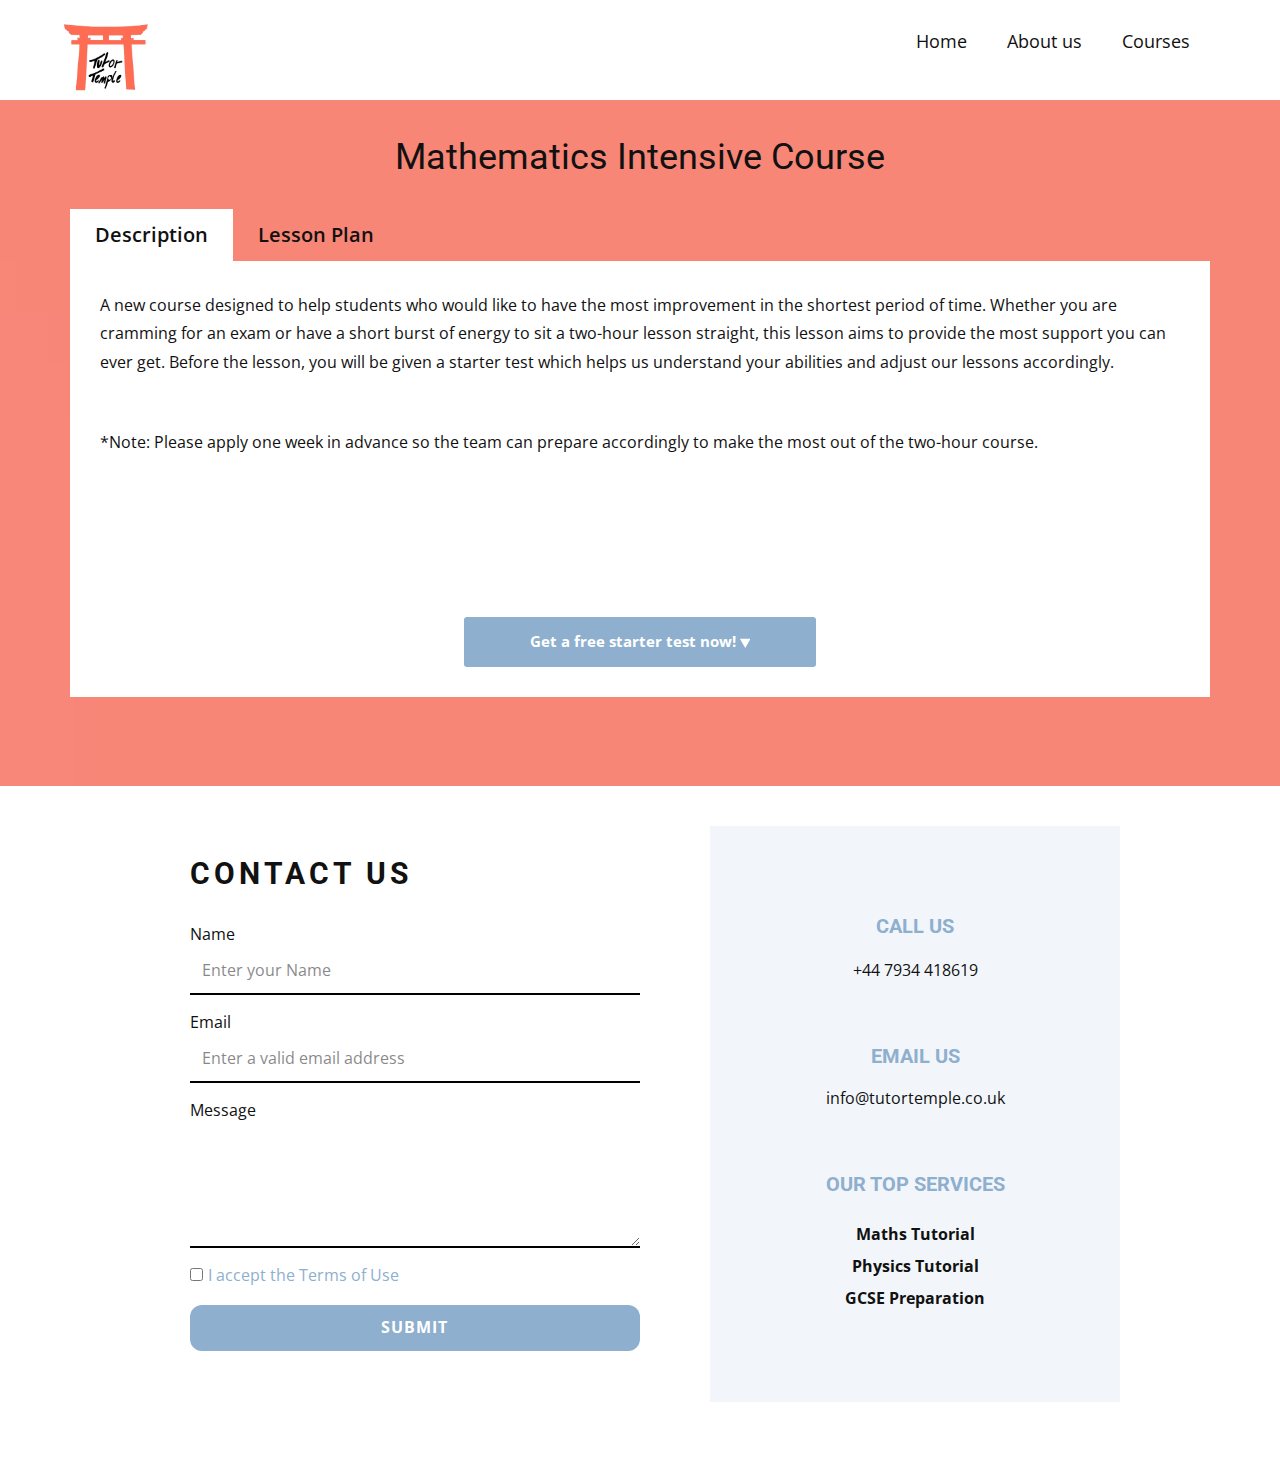
<file: Maths-intensive.html>
<!DOCTYPE html>
<html style="font-size: 16px;" lang="en"><head>
    <meta name="viewport" content="width=device-width, initial-scale=1.0">
    <meta charset="utf-8">
    <meta name="keywords" content="Mathematics Regular Course">
    <meta name="description" content="">
    <title>Maths-regular</title>
    <link rel="stylesheet" href="nicepage.css" media="screen">
<link rel="stylesheet" href="Maths-intensive.css" media="screen">
    <script class="u-script" type="text/javascript" src="jquery.js" defer=""></script>
    <script class="u-script" type="text/javascript" src="nicepage.js" defer=""></script>
    <meta name="generator" content="Nicepage 5.3.2, nicepage.com">
    <meta name="referrer" content="origin">
    <link id="u-theme-google-font" rel="stylesheet" href="https://fonts.googleapis.com/css?family=Roboto:100,100i,300,300i,400,400i,500,500i,700,700i,900,900i|Open+Sans:300,300i,400,400i,500,500i,600,600i,700,700i,800,800i">
    
    
    
    <script type="application/ld+json">{
		"@context": "http://schema.org",
		"@type": "Organization",
		"name": "WebSite3830875"
}</script>
    <meta name="theme-color" content="#8eafce">
    <meta property="og:title" content="Maths-regular">
    <meta property="og:type" content="website">
</head>
<body class="u-body u-xl-mode" data-lang="en"><header class="u-clearfix u-header u-header" id="sec-e3d4"><div class="u-clearfix u-sheet u-sheet-1">
    <nav class="u-menu u-menu-one-level u-offcanvas u-menu-1">
      <div class="menu-collapse" style="font-size: 1.125rem; letter-spacing: 0px;">
        <a class="u-button-style u-custom-left-right-menu-spacing u-custom-padding-bottom u-custom-text-active-color u-custom-text-hover-color u-custom-top-bottom-menu-spacing u-nav-link u-text-active-palette-1-base u-text-hover-palette-2-base" href="#">
          <svg class="u-svg-link" viewBox="0 0 24 24"><use xmlns:xlink="http://www.w3.org/1999/xlink" xlink:href="#menu-hamburger"></use></svg>
          <svg class="u-svg-content" version="1.1" id="menu-hamburger" viewBox="0 0 16 16" x="0px" y="0px" xmlns:xlink="http://www.w3.org/1999/xlink" xmlns="http://www.w3.org/2000/svg"><g><rect y="1" width="16" height="2"></rect><rect y="7" width="16" height="2"></rect><rect y="13" width="16" height="2"></rect>
</g></svg>
        </a>
      </div>
      <div class="u-custom-menu u-nav-container">
        <ul class="u-nav u-unstyled u-nav-1"><li class="u-nav-item"><a class="u-button-style u-nav-link u-text-active-custom-color-1 u-text-hover-custom-color-1" href="Home.html" style="padding: 10px 20px;">Home</a>
</li><li class="u-nav-item"><a class="u-button-style u-nav-link u-text-active-custom-color-1 u-text-hover-custom-color-1" href="About-us.html" style="padding: 10px 20px;">About us</a>
</li><li class="u-nav-item"><a class="u-button-style u-nav-link u-text-active-custom-color-1 u-text-hover-custom-color-1" href="Courses.html" style="padding: 10px 20px;">Courses</a>
</li></ul>
      </div>
      <div class="u-custom-menu u-nav-container-collapse">
        <div class="u-black u-container-style u-inner-container-layout u-opacity u-opacity-95 u-sidenav">
          <div class="u-inner-container-layout u-sidenav-overflow">
            <div class="u-menu-close"></div>
            <ul class="u-align-center u-nav u-popupmenu-items u-unstyled u-nav-2"><li class="u-nav-item"><a class="u-button-style u-nav-link" href="Home.html">Home</a>
</li><li class="u-nav-item"><a class="u-button-style u-nav-link" href="About-us.html">About us</a>
</li><li class="u-nav-item"><a class="u-button-style u-nav-link" href="Courses.html">Courses</a>
</li></ul>
          </div>
        </div>
        <div class="u-black u-menu-overlay u-opacity u-opacity-70"></div>
      </div>
    </nav><span class="u-file-icon u-icon u-icon-1" data-href="Home.html" title="Home"><img src="images/Image18-01-2023at01.15.jpeg" alt=""></span>
  </div></header>
<section class="u-clearfix u-image u-section-1" id="sec-e4c4" data-image-width="200" data-image-height="138">
  <div class="u-clearfix u-sheet u-sheet-1">
    <h2 class="u-text u-text-default u-text-1">Mathematics Intensive Course</h2>
    <div class="u-expanded-width u-tabs u-tabs-1">
      <ul class="u-tab-list u-unstyled" role="tablist">
        <li class="u-tab-item" role="presentation">
          <a class="active u-active-white u-button-style u-tab-link u-tab-link-1" id="link-tab-14b7" href="#tab-14b7" role="tab" aria-controls="tab-14b7" aria-selected="true">Description</a>
        </li>
        <li class="u-tab-item" role="presentation">
          <a class="u-active-white u-button-style u-tab-link u-tab-link-2" id="link-tab-2917" href="#tab-2917" role="tab" aria-controls="tab-2917" aria-selected="false">Lesson Plan</a>
        </li>
      </ul>
      <div class="u-tab-content">
        <div class="u-align-left u-container-style u-tab-active u-tab-pane u-white u-tab-pane-1" id="tab-14b7" role="tabpanel" aria-labelledby="link-tab-14b7">
          <div class="u-container-layout u-valign-top u-container-layout-1">
    <p class="u-text u-text-default u-text-2">A new course designed to help students who would like to have the most improvement in the shortest period of time. Whether you are cramming for an exam or have a short burst of energy to sit a two-hour lesson straight, this lesson aims to provide the most support you can ever get. Before the lesson, you will be given a starter test which helps us understand your abilities and adjust our lessons accordingly.</p>
            <br>
            <br>
            <p class="u-text u-text-default u-text-2">*Note: Please apply one week in advance so the team can prepare accordingly to make the most out of the two-hour course.</p>
            <a href="Maths-regular.html#sec-3f61" class="u-btn u-btn-round u-button-style u-hover-palette-1-light-1 u-palette-1-base u-radius-3 u-text-body-alt-color u-text-hover-white u-btn-1">Get a free starter test now!&nbsp;<span class="u-icon u-text-white u-icon-1"><svg class="u-svg-content" viewBox="0 0 490.677 490.677" x="0px" y="0px" style="width: 1em; height: 1em;"><path d="M489.272,37.339c-1.92-3.307-5.44-5.333-9.259-5.333H10.68c-3.819,0-7.339,2.027-9.259,5.333    c-1.899,3.307-1.899,7.36,0.021,10.667l234.667,405.333c1.899,3.307,5.419,5.333,9.237,5.333s7.339-2.027,9.237-5.333 L489.251,48.005C491.149,44.72,491.149,40.645,489.272,37.339z"></path></svg><img></span>
            </a>
          </div>
        </div>
        <div class="u-container-style u-tab-pane u-white u-tab-pane-2" id="tab-2917" role="tabpanel" aria-labelledby="link-tab-2917">
          <div class="u-container-layout u-valign-middle u-container-layout-2">
            <div class="u-table u-table-responsive u-table-1">
              <table class="u-table-entity">
                <colgroup>
                  <col width="12%">
                  <col width="88%">
                </colgroup>
                <p class="u-text u-text-default u-text-2">The stages in this course are separated in sessions of 40 minutes.</p>
                <tbody class="u-table-alt-palette-1-light-3 u-table-body">
                  <tr style="height: 53px;">
                    <td class="u-table-cell">Stages</td>
                    <td class="u-table-cell">Content</td>
                  </tr>
                  <tr style="height: 64px;">
                    <td class="u-table-cell">Stage 1</td>
                    <td class="u-table-cell">Going through starter test outstanding questions&nbsp;</td>
                  </tr>
                  <tr style="height: 64px;">
                    <td class="u-table-cell">Stage 2</td>
                    <td class="u-table-cell">Reviewing weak chapters</td>
                  </tr>
                  <tr style="height: 64px;">
                    <td class="u-table-cell">Stage 3</td>
                    <td class="u-table-cell">Tricky questions on related chapters</td>
                  </tr>
                </tbody>
              </table>
            </div>
          </div>
        </div>
      </div>
    </div>
  </div>
</section>
<section class="u-align-center u-clearfix u-section-2" id="sec-3f61">
  <div class="u-clearfix u-sheet u-sheet-1">
    <div class="u-clearfix u-gutter-40 u-layout-wrap u-layout-wrap-1">
      <div class="u-layout">
        <div class="u-layout-row">
          <div class="u-align-left u-container-style u-layout-cell u-right-cell u-size-33 u-layout-cell-1">
            <div class="u-container-layout u-valign-top u-container-layout-1">
              <h6 class="u-text u-text-default u-text-1" data-animation-name="" data-animation-duration="0" data-animation-delay="0" data-animation-direction="">Contact Us</h6>
              <div class="u-expanded-width u-form u-form-1">
                <form action="https://forms.nicepagesrv.com/v2/form/process" class="u-clearfix u-form-spacing-15 u-form-vertical u-inner-form" style="padding: 0;" source="email" name="form">
                  <div class="u-form-group u-form-name">
                    <label for="name-daf4" class="u-label">Name</label>
                    <input type="text" placeholder="Enter your Name" id="name-daf4" name="name" class="u-border-2 u-border-black u-border-no-left u-border-no-right u-border-no-top u-input u-input-rectangle u-white" required="">
                  </div>
                  <div class="u-form-email u-form-group">
                    <label for="email-daf4" class="u-label">Email</label>
                    <input type="email" placeholder="Enter a valid email address" id="email-daf4" name="email" class="u-border-2 u-border-black u-border-no-left u-border-no-right u-border-no-top u-input u-input-rectangle u-white" required="">
                  </div>
                  <div class="u-form-group u-form-message">
                    <label for="message-daf4" class="u-label">Message</label>
                    <textarea placeholder="" rows="4" cols="50" id="message-daf4" name="message" class="u-border-2 u-border-black u-border-no-left u-border-no-right u-border-no-top u-input u-input-rectangle u-white" required=""></textarea>
                  </div>
                  <div class="u-form-agree u-form-group u-form-group-4">
                    <input type="checkbox" id="agree-f183" name="agree" class="u-agree-checkbox" required="">
                    <label for="agree-f183" class="u-agree-label u-label">
                      <a class="u-active-none u-border-none u-btn u-button-link u-button-style u-hover-none u-none u-text-palette-1-base u-btn-1" href="Terms-Of-Use.html">I accept the Terms of Use</a>
                    </label>
                  </div>
                  <div class="u-align-left u-form-group u-form-submit">
                    <a href="#" class="u-active-palette-1-light-2 u-border-none u-btn u-btn-round u-btn-submit u-button-style u-hover-palette-1-light-1 u-palette-1-base u-radius-12 u-btn-2">Submit</a>
                    <input type="submit" value="submit" class="u-form-control-hidden">
                  </div>
                  <div class="u-form-send-message u-form-send-success"> Thank you! Your message has been sent. </div>
                  <div class="u-form-send-error u-form-send-message"> Unable to send your message. Please fix errors then try again. </div>
                  <input type="hidden" value="" name="recaptchaResponse">
                  <input type="hidden" name="formServices" value="000465a6e0282e91fcece285f42ec559">
                </form>
              </div>
            </div>
          </div>
          <div class="u-align-center u-container-style u-layout-cell u-palette-1-light-3 u-size-27 u-layout-cell-2">
            <div class="u-container-layout u-valign-middle u-container-layout-2">
              <h6 class="u-text u-text-palette-1-base u-text-2">call us</h6>
              <p class="u-text u-text-body-color u-text-3">+44 7934 418619</p>
              <h6 class="u-text u-text-palette-1-base u-text-4">Email us</h6>
              <p class="u-text u-text-5">info@tutortemple.co.uk</p>
              <h6 class="u-text u-text-palette-1-base u-text-6">Our top services</h6>
              <p class="u-text u-text-7">Maths Tutorial<br>Physics Tutorial<br>GCSE Preparation
              </p>
            </div>
          </div>
        </div>
      </div>
    </div>
  </div>
</section>



</body></html>
</file>
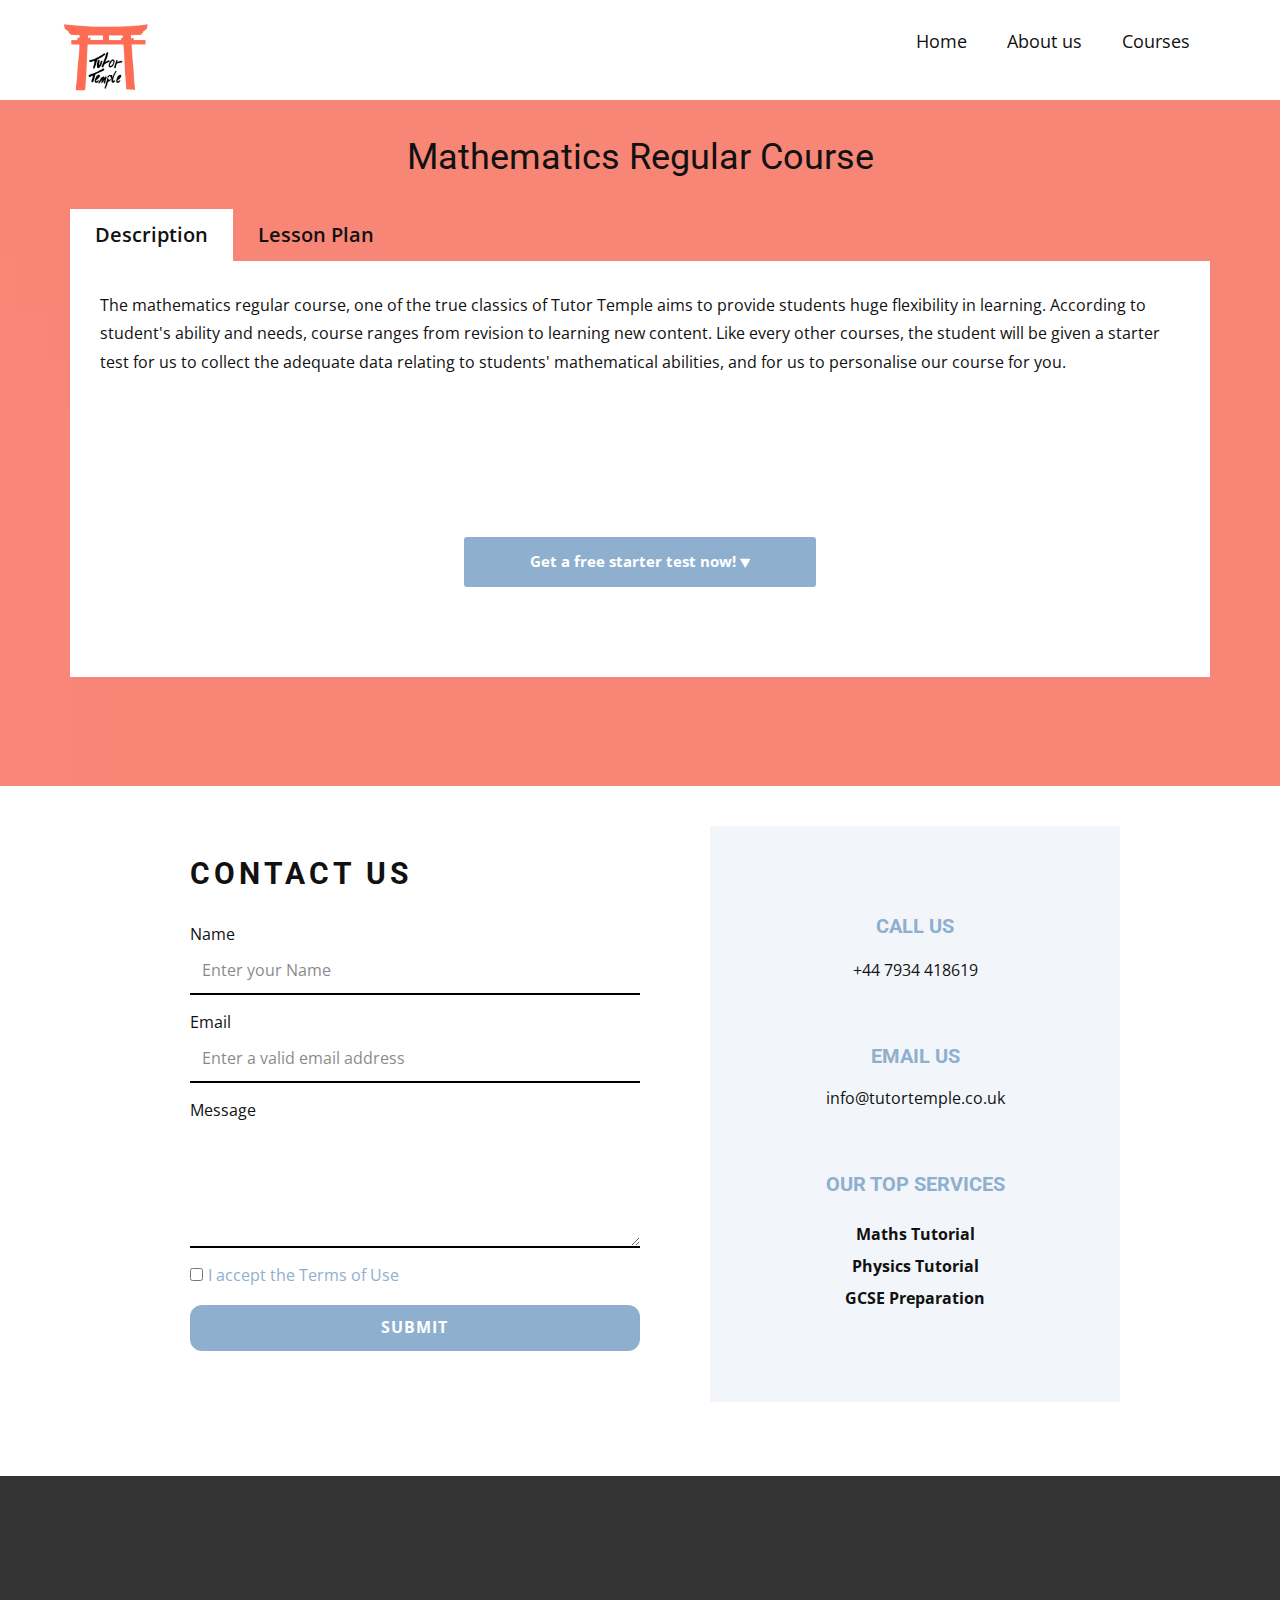
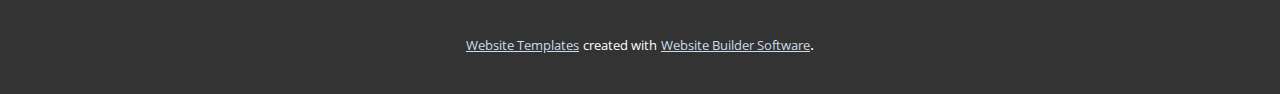
<file: Maths-regular.html>
<!DOCTYPE html>
<html style="font-size: 16px;" lang="en"><head>
    <meta name="viewport" content="width=device-width, initial-scale=1.0">
    <meta charset="utf-8">
    <meta name="keywords" content="Mathematics Regular Course">
    <meta name="description" content="">
    <title>Maths-regular</title>
    <link rel="stylesheet" href="nicepage.css" media="screen">
<link rel="stylesheet" href="Maths-regular.css" media="screen">
    <script class="u-script" type="text/javascript" src="jquery.js" defer=""></script>
    <script class="u-script" type="text/javascript" src="nicepage.js" defer=""></script>
    <meta name="generator" content="Nicepage 5.3.2, nicepage.com">
    <meta name="referrer" content="origin">
    <link id="u-theme-google-font" rel="stylesheet" href="https://fonts.googleapis.com/css?family=Roboto:100,100i,300,300i,400,400i,500,500i,700,700i,900,900i|Open+Sans:300,300i,400,400i,500,500i,600,600i,700,700i,800,800i">
    
    
    
    <script type="application/ld+json">{
		"@context": "http://schema.org",
		"@type": "Organization",
		"name": "WebSite3830875"
}</script>
    <meta name="theme-color" content="#8eafce">
    <meta property="og:title" content="Maths-regular">
    <meta property="og:type" content="website">
  </head>
  <body class="u-body u-xl-mode" data-lang="en"><header class="u-clearfix u-header u-header" id="sec-e3d4"><div class="u-clearfix u-sheet u-sheet-1">
        <nav class="u-menu u-menu-one-level u-offcanvas u-menu-1">
          <div class="menu-collapse" style="font-size: 1.125rem; letter-spacing: 0px;">
            <a class="u-button-style u-custom-left-right-menu-spacing u-custom-padding-bottom u-custom-text-active-color u-custom-text-hover-color u-custom-top-bottom-menu-spacing u-nav-link u-text-active-palette-1-base u-text-hover-palette-2-base" href="#">
              <svg class="u-svg-link" viewBox="0 0 24 24"><use xmlns:xlink="http://www.w3.org/1999/xlink" xlink:href="#menu-hamburger"></use></svg>
              <svg class="u-svg-content" version="1.1" id="menu-hamburger" viewBox="0 0 16 16" x="0px" y="0px" xmlns:xlink="http://www.w3.org/1999/xlink" xmlns="http://www.w3.org/2000/svg"><g><rect y="1" width="16" height="2"></rect><rect y="7" width="16" height="2"></rect><rect y="13" width="16" height="2"></rect>
</g></svg>
            </a>
          </div>
          <div class="u-custom-menu u-nav-container">
            <ul class="u-nav u-unstyled u-nav-1"><li class="u-nav-item"><a class="u-button-style u-nav-link u-text-active-custom-color-1 u-text-hover-custom-color-1" href="Home.html" style="padding: 10px 20px;">Home</a>
</li><li class="u-nav-item"><a class="u-button-style u-nav-link u-text-active-custom-color-1 u-text-hover-custom-color-1" href="About-us.html" style="padding: 10px 20px;">About us</a>
</li><li class="u-nav-item"><a class="u-button-style u-nav-link u-text-active-custom-color-1 u-text-hover-custom-color-1" href="Courses.html" style="padding: 10px 20px;">Courses</a>
</li></ul>
          </div>
          <div class="u-custom-menu u-nav-container-collapse">
            <div class="u-black u-container-style u-inner-container-layout u-opacity u-opacity-95 u-sidenav">
              <div class="u-inner-container-layout u-sidenav-overflow">
                <div class="u-menu-close"></div>
                <ul class="u-align-center u-nav u-popupmenu-items u-unstyled u-nav-2"><li class="u-nav-item"><a class="u-button-style u-nav-link" href="Home.html">Home</a>
</li><li class="u-nav-item"><a class="u-button-style u-nav-link" href="About-us.html">About us</a>
</li><li class="u-nav-item"><a class="u-button-style u-nav-link" href="Courses.html">Courses</a>
</li></ul>
              </div>
            </div>
            <div class="u-black u-menu-overlay u-opacity u-opacity-70"></div>
          </div>
        </nav><span class="u-file-icon u-icon u-icon-1" data-href="Home.html" title="Home"><img src="images/Image18-01-2023at01.15.jpeg" alt=""></span>
      </div></header>
    <section class="u-clearfix u-image u-section-1" id="sec-e4c4" data-image-width="200" data-image-height="138">
      <div class="u-clearfix u-sheet u-sheet-1">
        <h2 class="u-text u-text-default u-text-1">Mathematics Regular Course</h2>
        <div class="u-expanded-width u-tabs u-tabs-1">
          <ul class="u-tab-list u-unstyled" role="tablist">
            <li class="u-tab-item" role="presentation">
              <a class="active u-active-white u-button-style u-tab-link u-tab-link-1" id="link-tab-14b7" href="#tab-14b7" role="tab" aria-controls="tab-14b7" aria-selected="true">Description</a>
            </li>
            <li class="u-tab-item" role="presentation">
              <a class="u-active-white u-button-style u-tab-link u-tab-link-2" id="link-tab-2917" href="#tab-2917" role="tab" aria-controls="tab-2917" aria-selected="false">Lesson Plan</a>
            </li>
          </ul>
          <div class="u-tab-content">
            <div class="u-align-left u-container-style u-tab-active u-tab-pane u-white u-tab-pane-1" id="tab-14b7" role="tabpanel" aria-labelledby="link-tab-14b7">
              <div class="u-container-layout u-valign-top u-container-layout-1">
                <p class="u-text u-text-default u-text-2">The mathematics regular course, one of the true classics of Tutor Temple aims to provide students huge flexibility in learning. According to student's ability and needs, course ranges from revision to learning new content. Like every other courses, the student will be given a starter test for us to collect the adequate data relating to students' mathematical abilities, and for us to personalise our course for you.</p>
                <a href="Maths-regular.html#sec-3f61" class="u-btn u-btn-round u-button-style u-hover-palette-1-light-1 u-palette-1-base u-radius-3 u-text-body-alt-color u-text-hover-white u-btn-1">Get a free starter test now!&nbsp;<span class="u-icon u-text-white u-icon-1"><svg class="u-svg-content" viewBox="0 0 490.677 490.677" x="0px" y="0px" style="width: 1em; height: 1em;"><path d="M489.272,37.339c-1.92-3.307-5.44-5.333-9.259-5.333H10.68c-3.819,0-7.339,2.027-9.259,5.333    c-1.899,3.307-1.899,7.36,0.021,10.667l234.667,405.333c1.899,3.307,5.419,5.333,9.237,5.333s7.339-2.027,9.237-5.333 L489.251,48.005C491.149,44.72,491.149,40.645,489.272,37.339z"></path></svg><img></span>
                </a>
              </div>
            </div>
            <div class="u-container-style u-tab-pane u-white u-tab-pane-2" id="tab-2917" role="tabpanel" aria-labelledby="link-tab-2917">
              <div class="u-container-layout u-valign-middle u-container-layout-2">
                <div class="u-table u-table-responsive u-table-1">
                  <table class="u-table-entity">
                    <colgroup>
                      <col width="12%">
                      <col width="88%">
                    </colgroup>
                    <tbody class="u-table-alt-palette-1-light-3 u-table-body">
                      <tr style="height: 53px;">
                        <td class="u-table-cell">Stage</td>
                        <td class="u-table-cell">Content</td>
                      </tr>
                      <tr style="height: 64px;">
                        <td class="u-table-cell">Stage 1</td>
                        <td class="u-table-cell">Starter test: test for weaknesses and strength&nbsp;</td>
                      </tr>
                      <tr style="height: 64px;">
                        <td class="u-table-cell">Stage 2</td>
                        <td class="u-table-cell">Weakness targetting-additional practice in that area</td>
                      </tr>
                      <tr style="height: 64px;">
                        <td class="u-table-cell">Stage 3</td>
                        <td class="u-table-cell">Weak and strong topics mixed together in a paper to enhance long term memory</td>
                      </tr>
                      <tr style="height: 64px;">
                        <td class="u-table-cell">Stage 4</td>
                        <td class="u-table-cell">Examination conditions-under time pressure</td>
                      </tr>
                    </tbody>
                  </table>
                </div>
              </div>
            </div>
          </div>
        </div>
      </div>
    </section>
    <section class="u-align-center u-clearfix u-section-2" id="sec-3f61">
      <div class="u-clearfix u-sheet u-sheet-1">
        <div class="u-clearfix u-gutter-40 u-layout-wrap u-layout-wrap-1">
          <div class="u-layout">
            <div class="u-layout-row">
              <div class="u-align-left u-container-style u-layout-cell u-right-cell u-size-33 u-layout-cell-1">
                <div class="u-container-layout u-valign-top u-container-layout-1">
                  <h6 class="u-text u-text-default u-text-1" data-animation-name="" data-animation-duration="0" data-animation-delay="0" data-animation-direction="">Contact Us</h6>
                  <div class="u-expanded-width u-form u-form-1">
                    <form action="https://forms.nicepagesrv.com/v2/form/process" class="u-clearfix u-form-spacing-15 u-form-vertical u-inner-form" style="padding: 0;" source="email" name="form">
                      <div class="u-form-group u-form-name">
                        <label for="name-daf4" class="u-label">Name</label>
                        <input type="text" placeholder="Enter your Name" id="name-daf4" name="name" class="u-border-2 u-border-black u-border-no-left u-border-no-right u-border-no-top u-input u-input-rectangle u-white" required="">
                      </div>
                      <div class="u-form-email u-form-group">
                        <label for="email-daf4" class="u-label">Email</label>
                        <input type="email" placeholder="Enter a valid email address" id="email-daf4" name="email" class="u-border-2 u-border-black u-border-no-left u-border-no-right u-border-no-top u-input u-input-rectangle u-white" required="">
                      </div>
                      <div class="u-form-group u-form-message">
                        <label for="message-daf4" class="u-label">Message</label>
                        <textarea placeholder="" rows="4" cols="50" id="message-daf4" name="message" class="u-border-2 u-border-black u-border-no-left u-border-no-right u-border-no-top u-input u-input-rectangle u-white" required=""></textarea>
                      </div>
                      <div class="u-form-agree u-form-group u-form-group-4">
                        <input type="checkbox" id="agree-f183" name="agree" class="u-agree-checkbox" required="">
                        <label for="agree-f183" class="u-agree-label u-label">
                          <a class="u-active-none u-border-none u-btn u-button-link u-button-style u-hover-none u-none u-text-palette-1-base u-btn-1" href="Terms-Of-Use.html">I accept the Terms of Use</a>
                        </label>
                      </div>
                      <div class="u-align-left u-form-group u-form-submit">
                        <a href="#" class="u-active-palette-1-light-2 u-border-none u-btn u-btn-round u-btn-submit u-button-style u-hover-palette-1-light-1 u-palette-1-base u-radius-12 u-btn-2">Submit</a>
                        <input type="submit" value="submit" class="u-form-control-hidden">
                      </div>
                      <div class="u-form-send-message u-form-send-success"> Thank you! Your message has been sent. </div>
                      <div class="u-form-send-error u-form-send-message"> Unable to send your message. Please fix errors then try again. </div>
                      <input type="hidden" value="" name="recaptchaResponse">
                      <input type="hidden" name="formServices" value="000465a6e0282e91fcece285f42ec559">
                    </form>
                  </div>
                </div>
              </div>
              <div class="u-align-center u-container-style u-layout-cell u-palette-1-light-3 u-size-27 u-layout-cell-2">
                <div class="u-container-layout u-valign-middle u-container-layout-2">
                  <h6 class="u-text u-text-palette-1-base u-text-2">call us</h6>
                  <p class="u-text u-text-body-color u-text-3">+44 7934 418619</p>
                  <h6 class="u-text u-text-palette-1-base u-text-4">Email us</h6>
                  <p class="u-text u-text-5">info@tutortemple.co.uk</p>
                  <h6 class="u-text u-text-palette-1-base u-text-6">Our top services</h6>
                  <p class="u-text u-text-7">Maths Tutorial<br>Physics Tutorial<br>GCSE Preparation
                  </p>
                </div>
              </div>
            </div>
          </div>
        </div>
      </div>
    </section>
    
    
    <footer class="u-align-center u-clearfix u-footer u-grey-80 u-footer" id="sec-57d0"><div class="u-clearfix u-sheet u-sheet-1"></div></footer>
    <section class="u-backlink u-clearfix u-grey-80">
      <a class="u-link" href="https://nicepage.com/website-templates" target="_blank">
        <span>Website Templates</span>
      </a>
      <p class="u-text">
        <span>created with</span>
      </p>
      <a class="u-link" href="" target="_blank">
        <span>Website Builder Software</span>
      </a>. 
    </section>
  
</body></html>
</file>
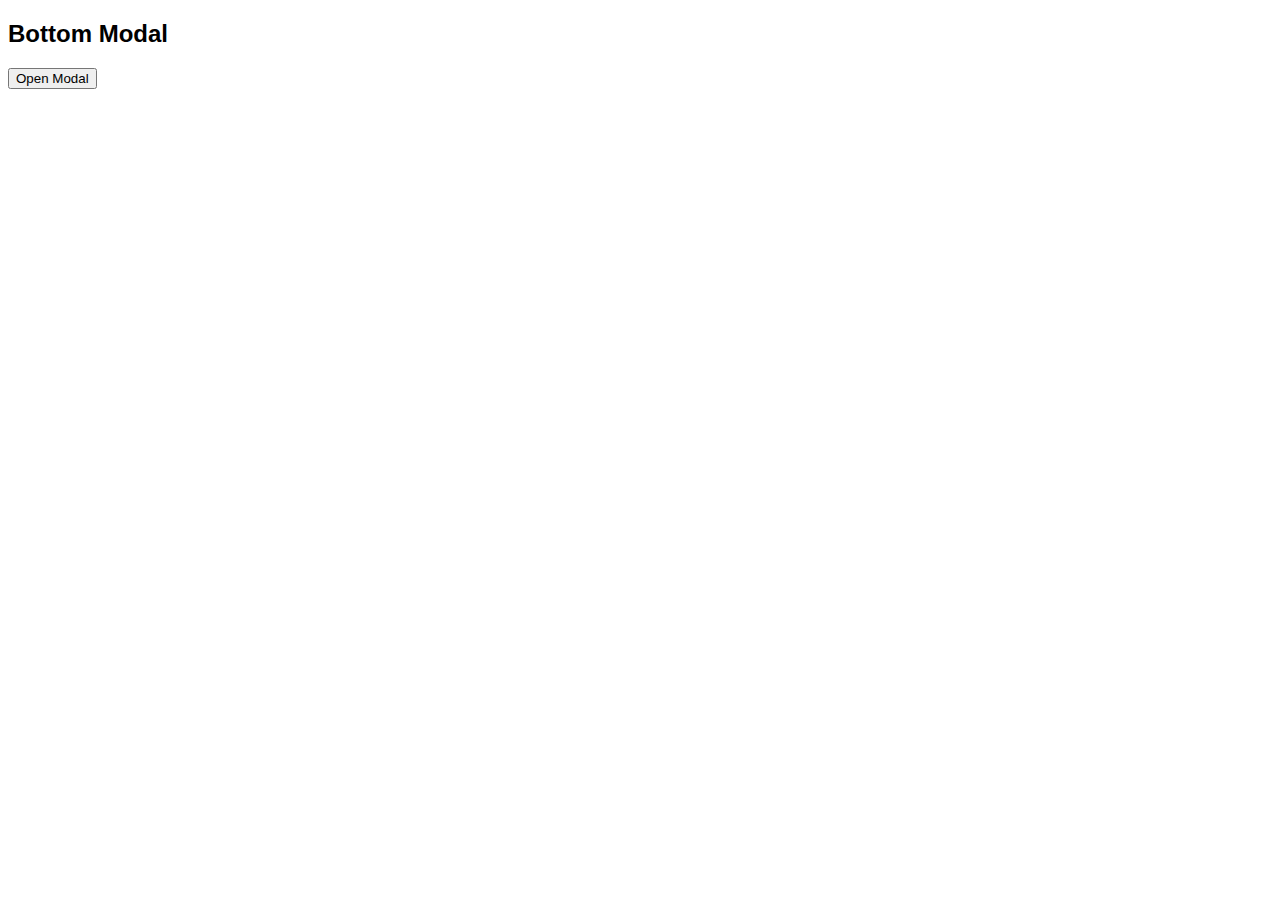
<file: modal.html>
<!DOCTYPE html>
<html>
<head>
<meta name="viewport" content="width=device-width, initial-scale=1">
<style>
body {font-family: Arial, Helvetica, sans-serif;}

/* The Modal (background) */
.modal {
  display: none; /* Hidden by default */
  position: fixed; /* Stay in place */
  z-index: 1; /* Sit on top */
  left: 0;
  top: 0;
  width: 100%; /* Full width */
  height: 100%; /* Full height */
  overflow: auto; /* Enable scroll if needed */
  background-color: rgb(0,0,0); /* Fallback color */
  background-color: rgba(0,0,0,0.1); /* Black w/ opacity */
  -webkit-animation-name: fadeIn; /* Fade in the background */
  -webkit-animation-duration: 0.4s;
  animation-name: fadeIn;
  animation-duration: 0.4s
}

/* Modal Content */
.modal-content {
position: relative;
  left: 50%;
  top: 60%; /* this to be reduced as the text box size increase to fit it within the whole page*/
  background-color: #f08f8f;
  width: 30%;
  -webkit-animation-name: slideIn;
  -webkit-animation-duration: 0.5s;
  animation-name: slideIn;
  animation-duration: 0.5s
}

/* The Close Button */
.close {
  color: rgb(0, 0, 0);
  float: right;
  font-size: 28px;
  font-weight: bold;
}

.close:hover,
.close:focus {
  color: rgb(255, 251, 251);
  text-decoration: none;
  cursor: pointer;
}

.modal-body {padding: 2px 16px;}


/* Add Animation */
@-webkit-keyframes slideIn {
  from {bottom: -300px; opacity: 0} 
  to {bottom: 0; opacity: 1}
}

@keyframes slideIn {
  from {bottom: -300px; opacity: 0}
  to {bottom: 0; opacity: 1}
}

@-webkit-keyframes fadeIn {
  from {opacity: 0} 
  to {opacity: 1}
}

@keyframes fadeIn {
  from {opacity: 0} 
  to {opacity: 1}
}
</style>
</head>
<body>

<h2>Bottom Modal</h2>

<!-- Trigger/Open The Modal -->
<button id="myBtn">Open Modal</button>

<!-- The Modal -->
<div id="myModal" class="modal">

  <!-- Modal content -->
  <div class="modal-content">
    <div class="modal-body">
      <p>Before you go...</p>
      <br>
    
    
    
    </div>
  </div>

</div>

<script>
// Get the modal
var modal = document.getElementById("myModal");

// Get the button that opens the modal
var btn = document.getElementById("myBtn");

// Get the <span> element that closes the modal
var span = document.getElementsByClassName("close")[0];

// When the user clicks the button, open the modal 
btn.onclick = function() {
  modal.style.display = "block";
}

// When the user clicks on <span> (x), close the modal
span.onclick = function() {
  modal.style.display = "none";
}

// When the user clicks anywhere outside of the modal, close it
window.onclick = function(event) {
  if (event.target == modal) {
    modal.style.display = "none";
  }
}
</script>

</body>
</html>
</file>
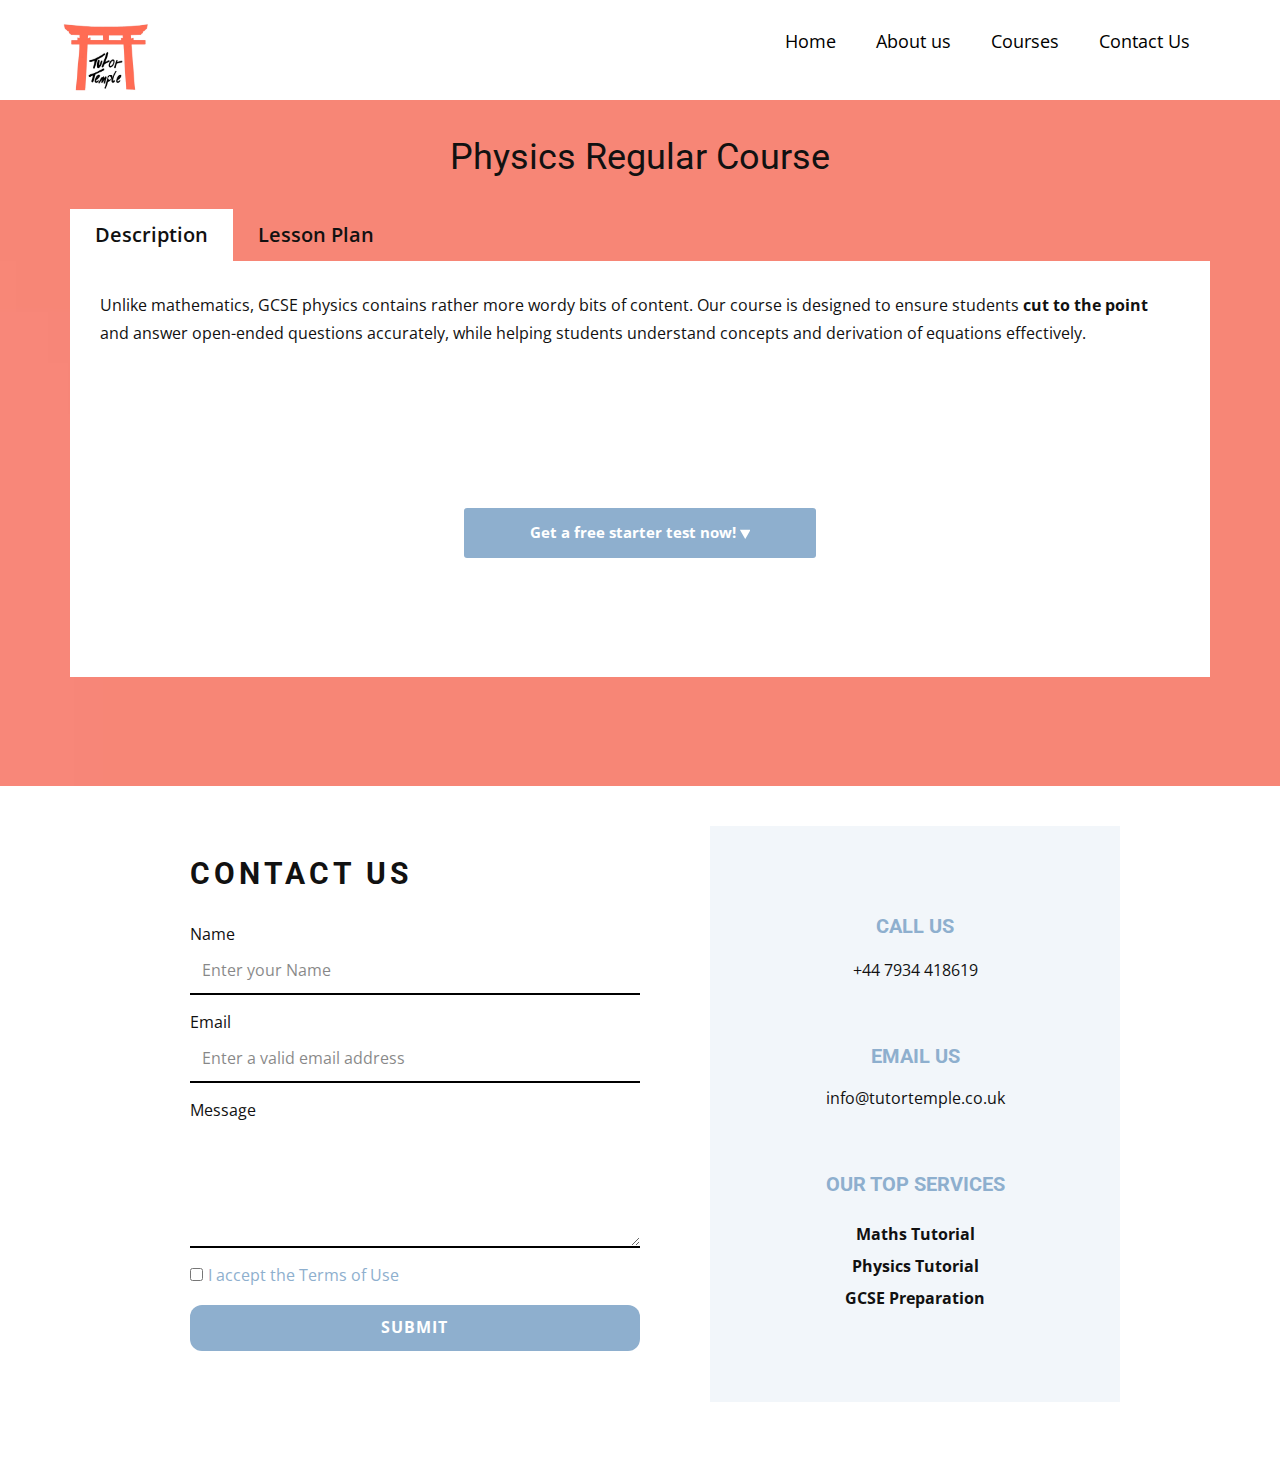
<file: Physics-regular.html>
<!DOCTYPE html>
<html style="font-size: 16px;" lang="en"><head>
    <meta name="viewport" content="width=device-width, initial-scale=1.0">
    <meta charset="utf-8">
    <meta name="keywords" content="Mathematics Regular Course">
    <meta name="description" content="">
    <title>Maths-regular</title>
    <link rel="stylesheet" href="nicepage.css" media="screen">
<link rel="stylesheet" href="Maths-regular.css" media="screen">
    <script class="u-script" type="text/javascript" src="jquery.js" defer=""></script>
    <script class="u-script" type="text/javascript" src="nicepage.js" defer=""></script>
    <meta name="generator" content="Nicepage 5.3.2, nicepage.com">
    <meta name="referrer" content="origin">
    <link id="u-theme-google-font" rel="stylesheet" href="https://fonts.googleapis.com/css?family=Roboto:100,100i,300,300i,400,400i,500,500i,700,700i,900,900i|Open+Sans:300,300i,400,400i,500,500i,600,600i,700,700i,800,800i">
    
    
    
    <script type="application/ld+json">{
		"@context": "http://schema.org",
		"@type": "Organization",
		"name": "WebSite3830875"
}</script>
    <meta name="theme-color" content="#8eafce">
    <meta property="og:title" content="Maths-regular">
    <meta property="og:type" content="website">
  </head>
  <body class="u-body u-xl-mode" data-lang="en"><header class="u-clearfix u-header u-header" id="sec-e3d4"><div class="u-clearfix u-sheet u-sheet-1">
        <nav class="u-menu u-menu-one-level u-offcanvas u-menu-1">
          <div class="menu-collapse" style="font-size: 1.125rem; letter-spacing: 0px;">
            <a class="u-button-style u-custom-left-right-menu-spacing u-custom-padding-bottom u-custom-text-active-color u-custom-text-color u-custom-text-hover-color u-custom-top-bottom-menu-spacing u-nav-link u-text-active-palette-1-base u-text-hover-palette-2-base" href="#">
              <svg class="u-svg-link" viewBox="0 0 24 24"><use xmlns:xlink="http://www.w3.org/1999/xlink" xlink:href="#menu-hamburger"></use></svg>
              <svg class="u-svg-content" version="1.1" id="menu-hamburger" viewBox="0 0 16 16" x="0px" y="0px" xmlns:xlink="http://www.w3.org/1999/xlink" xmlns="http://www.w3.org/2000/svg"><g><rect y="1" width="16" height="2"></rect><rect y="7" width="16" height="2"></rect><rect y="13" width="16" height="2"></rect>
</g></svg>
            </a>
          </div>
          <div class="u-custom-menu u-nav-container">
            <ul class="u-nav u-unstyled u-nav-1"><li class="u-nav-item"><a class="u-button-style u-nav-link u-text-active-custom-color-1 u-text-black u-text-hover-custom-color-1" href="Home.html" style="padding: 10px 20px;">Home</a>
</li><li class="u-nav-item"><a class="u-button-style u-nav-link u-text-active-custom-color-1 u-text-black u-text-hover-custom-color-1" href="About-us.html" style="padding: 10px 20px;">About us</a>
</li><li class="u-nav-item"><a class="u-button-style u-nav-link u-text-active-custom-color-1 u-text-black u-text-hover-custom-color-1" href="Courses.html" style="padding: 10px 20px;">Courses</a>
</li><li class="u-nav-item"><a class="u-button-style u-nav-link u-text-active-custom-color-1 u-text-black u-text-hover-custom-color-1" href="Contact-Us.html" style="padding: 10px 20px;">Contact Us</a>
</li></ul>
          </div>
          <div class="u-custom-menu u-nav-container-collapse">
            <div class="u-container-style u-custom-color-1 u-inner-container-layout u-opacity u-opacity-95 u-sidenav">
              <div class="u-inner-container-layout u-sidenav-overflow">
                <div class="u-menu-close"></div>
                <ul class="u-align-center u-nav u-popupmenu-items u-text-body-color u-unstyled u-nav-2"><li class="u-nav-item"><a class="u-button-style u-nav-link" href="Home.html">Home</a>
</li><li class="u-nav-item"><a class="u-button-style u-nav-link" href="About-us.html">About us</a>
</li><li class="u-nav-item"><a class="u-button-style u-nav-link" href="Courses.html">Courses</a>
</li><li class="u-nav-item"><a class="u-button-style u-nav-link" href="Contact-Us.html">Contact Us</a>
</li></ul>
              </div>
            </div>
            <div class="u-black u-menu-overlay u-opacity u-opacity-70"></div>
          </div>
        </nav><span class="u-file-icon u-icon u-icon-1" data-href="Home.html" title="Home"><img src="images/Image18-01-2023at01.15.jpeg" alt=""></span>
      </div></header>
    <section class="u-clearfix u-image u-section-1" id="sec-e4c4" data-image-width="200" data-image-height="138">
      <div class="u-clearfix u-sheet u-sheet-1">
        <h2 class="u-text u-text-default u-text-1">Physics Regular Course</h2>
        <div class="u-expanded-width u-tabs u-tabs-1">
          <ul class="u-tab-list u-unstyled" role="tablist">
            <li class="u-tab-item" role="presentation">
              <a class="active u-active-white u-button-style u-tab-link u-tab-link-1" id="link-tab-14b7" href="#tab-14b7" role="tab" aria-controls="tab-14b7" aria-selected="true">Description</a>
            </li>
            <li class="u-tab-item" role="presentation">
              <a class="u-active-white u-button-style u-tab-link u-tab-link-2" id="link-tab-2917" href="#tab-2917" role="tab" aria-controls="tab-2917" aria-selected="false">Lesson Plan</a>
            </li>
          </ul>
          <div class="u-tab-content">
            <div class="u-align-left u-container-style u-tab-active u-tab-pane u-white u-tab-pane-1" id="tab-14b7" role="tabpanel" aria-labelledby="link-tab-14b7">
              <div class="u-container-layout u-valign-top u-container-layout-1">
                <p class="u-text u-text-default u-text-2">Unlike mathematics, GCSE physics contains rather more wordy bits of content. Our course is designed to ensure students <b>cut to the point</b> and answer open-ended questions accurately, while helping students understand concepts and derivation of equations effectively.</p>
                <a href="Maths-regular.html#sec-3f61" class="u-btn u-btn-round u-button-style u-hover-palette-1-light-1 u-palette-1-base u-radius-3 u-text-body-alt-color u-text-hover-white u-btn-1">Get a free starter test now!&nbsp;<span class="u-icon u-text-white u-icon-1"><svg class="u-svg-content" viewBox="0 0 490.677 490.677" x="0px" y="0px" style="width: 1em; height: 1em;"><path d="M489.272,37.339c-1.92-3.307-5.44-5.333-9.259-5.333H10.68c-3.819,0-7.339,2.027-9.259,5.333    c-1.899,3.307-1.899,7.36,0.021,10.667l234.667,405.333c1.899,3.307,5.419,5.333,9.237,5.333s7.339-2.027,9.237-5.333 L489.251,48.005C491.149,44.72,491.149,40.645,489.272,37.339z"></path></svg><img></span>
                </a>
              </div>
            </div>
            <div class="u-container-style u-tab-pane u-white u-tab-pane-2" id="tab-2917" role="tabpanel" aria-labelledby="link-tab-2917">
              <div class="u-container-layout u-valign-middle u-container-layout-2">
                <div class="u-table u-table-responsive u-table-1">
                  <table class="u-table-entity">
                    <colgroup>
                      <col width="12%">
                      <col width="88%">
                    </colgroup>
                    <tbody class="u-table-alt-palette-1-light-3 u-table-body">
                      <tr style="height: 53px;">
                        <td class="u-table-cell">Stage</td>
                        <td class="u-table-cell">Content</td>
                      </tr>
                      <tr style="height: 64px;">
                        <td class="u-table-cell">Stage 1</td>
                        <td class="u-table-cell">The wordy bits: definitions and explanations&nbsp;</td>
                      </tr>
                      <tr style="height: 64px;">
                        <td class="u-table-cell">Stage 2</td>
                        <td class="u-table-cell">Equations and concepts: understanding physics</td>
                      </tr>
                      <tr style="height: 64px;">
                        <td class="u-table-cell">Stage 3</td>
                        <td class="u-table-cell">Get real: examination practice</td>
                      </tr>
                    </tbody>
                  </table>
                </div>
              </div>
            </div>
          </div>
        </div>
      </div>
    </section>
    <section class="u-align-center u-clearfix u-section-2" id="sec-3f61">
      <div class="u-clearfix u-sheet u-sheet-1">
        <div class="u-clearfix u-gutter-40 u-layout-wrap u-layout-wrap-1">
          <div class="u-layout">
            <div class="u-layout-row">
              <div class="u-align-left u-container-style u-layout-cell u-right-cell u-size-33 u-layout-cell-1">
                <div class="u-container-layout u-valign-top u-container-layout-1">
                  <h6 class="u-text u-text-default u-text-1" data-animation-name="" data-animation-duration="0" data-animation-delay="0" data-animation-direction="">Contact Us</h6>
                  <div class="u-expanded-width u-form u-form-1">
                    <form action="https://forms.nicepagesrv.com/v2/form/process" class="u-clearfix u-form-spacing-15 u-form-vertical u-inner-form" style="padding: 0;" source="email" name="form">
                      <div class="u-form-group u-form-name">
                        <label for="name-daf4" class="u-label">Name</label>
                        <input type="text" placeholder="Enter your Name" id="name-daf4" name="name" class="u-border-2 u-border-black u-border-no-left u-border-no-right u-border-no-top u-input u-input-rectangle u-white" required="">
                      </div>
                      <div class="u-form-email u-form-group">
                        <label for="email-daf4" class="u-label">Email</label>
                        <input type="email" placeholder="Enter a valid email address" id="email-daf4" name="email" class="u-border-2 u-border-black u-border-no-left u-border-no-right u-border-no-top u-input u-input-rectangle u-white" required="">
                      </div>
                      <div class="u-form-group u-form-message">
                        <label for="message-daf4" class="u-label">Message</label>
                        <textarea placeholder="" rows="4" cols="50" id="message-daf4" name="message" class="u-border-2 u-border-black u-border-no-left u-border-no-right u-border-no-top u-input u-input-rectangle u-white" required=""></textarea>
                      </div>
                      <div class="u-form-agree u-form-group u-form-group-4">
                        <input type="checkbox" id="agree-f183" name="agree" class="u-agree-checkbox" required="">
                        <label for="agree-f183" class="u-agree-label u-label">
                          <a class="u-active-none u-border-none u-btn u-button-link u-button-style u-hover-none u-none u-text-palette-1-base u-btn-1" href="Terms-Of-Use.html">I accept the Terms of Use</a>
                        </label>
                      </div>
                      <div class="u-align-left u-form-group u-form-submit">
                        <a href="#" class="u-active-palette-1-light-2 u-border-none u-btn u-btn-round u-btn-submit u-button-style u-hover-palette-1-light-1 u-palette-1-base u-radius-12 u-btn-2">Submit</a>
                        <input type="submit" value="submit" class="u-form-control-hidden">
                      </div>
                      <div class="u-form-send-message u-form-send-success"> Thank you! Your message has been sent. </div>
                      <div class="u-form-send-error u-form-send-message"> Unable to send your message. Please fix errors then try again. </div>
                      <input type="hidden" value="" name="recaptchaResponse">
                      <input type="hidden" name="formServices" value="000465a6e0282e91fcece285f42ec559">
                    </form>
                  </div>
                </div>
              </div>
              <div class="u-align-center u-container-style u-layout-cell u-palette-1-light-3 u-size-27 u-layout-cell-2">
                <div class="u-container-layout u-valign-middle u-container-layout-2">
                  <h6 class="u-text u-text-palette-1-base u-text-2">call us</h6>
                  <p class="u-text u-text-body-color u-text-3">+44 7934 418619</p>
                  <h6 class="u-text u-text-palette-1-base u-text-4">Email us</h6>
                  <p class="u-text u-text-5">info@tutortemple.co.uk</p>
                  <h6 class="u-text u-text-palette-1-base u-text-6">Our top services</h6>
                  <p class="u-text u-text-7">Maths Tutorial<br>Physics Tutorial<br>GCSE Preparation
                  </p>
                </div>
              </div>
            </div>
          </div>
        </div>
      </div>
    </section>
    
    

  
</body></html>
</file>
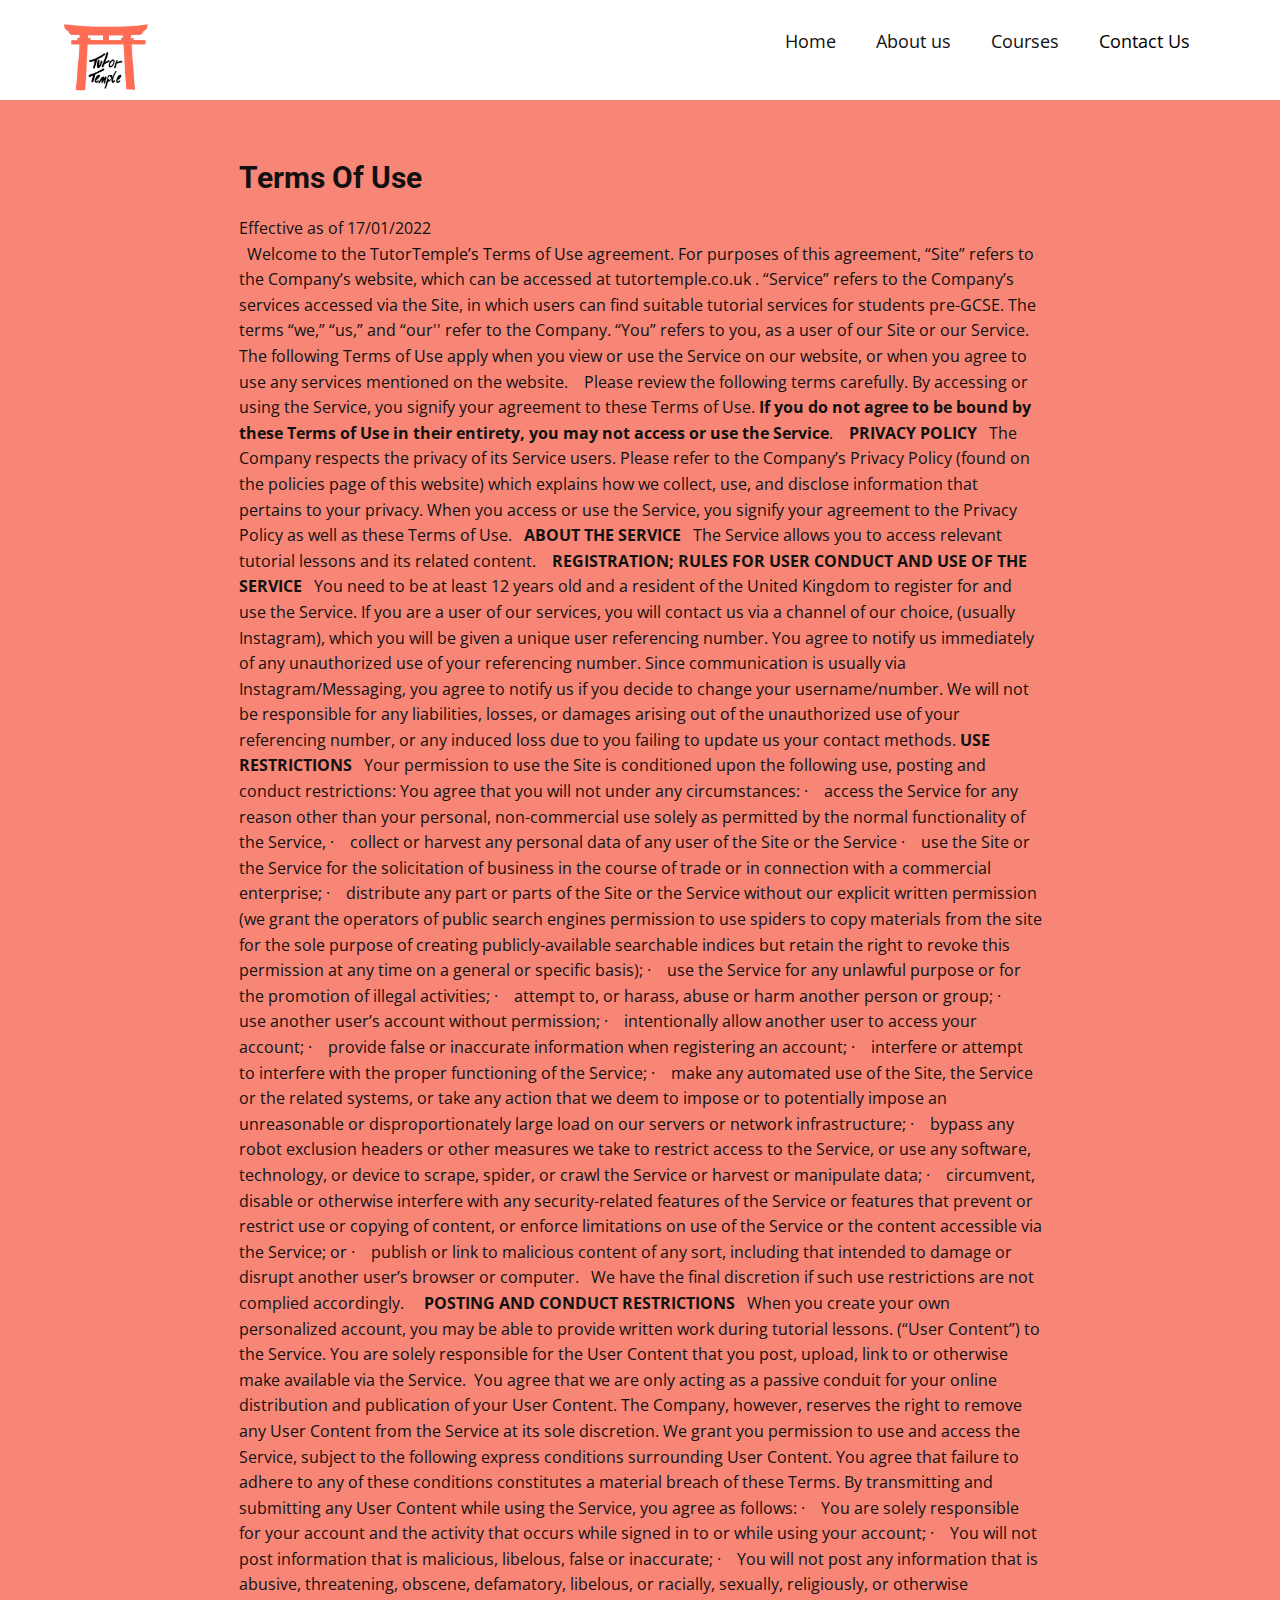
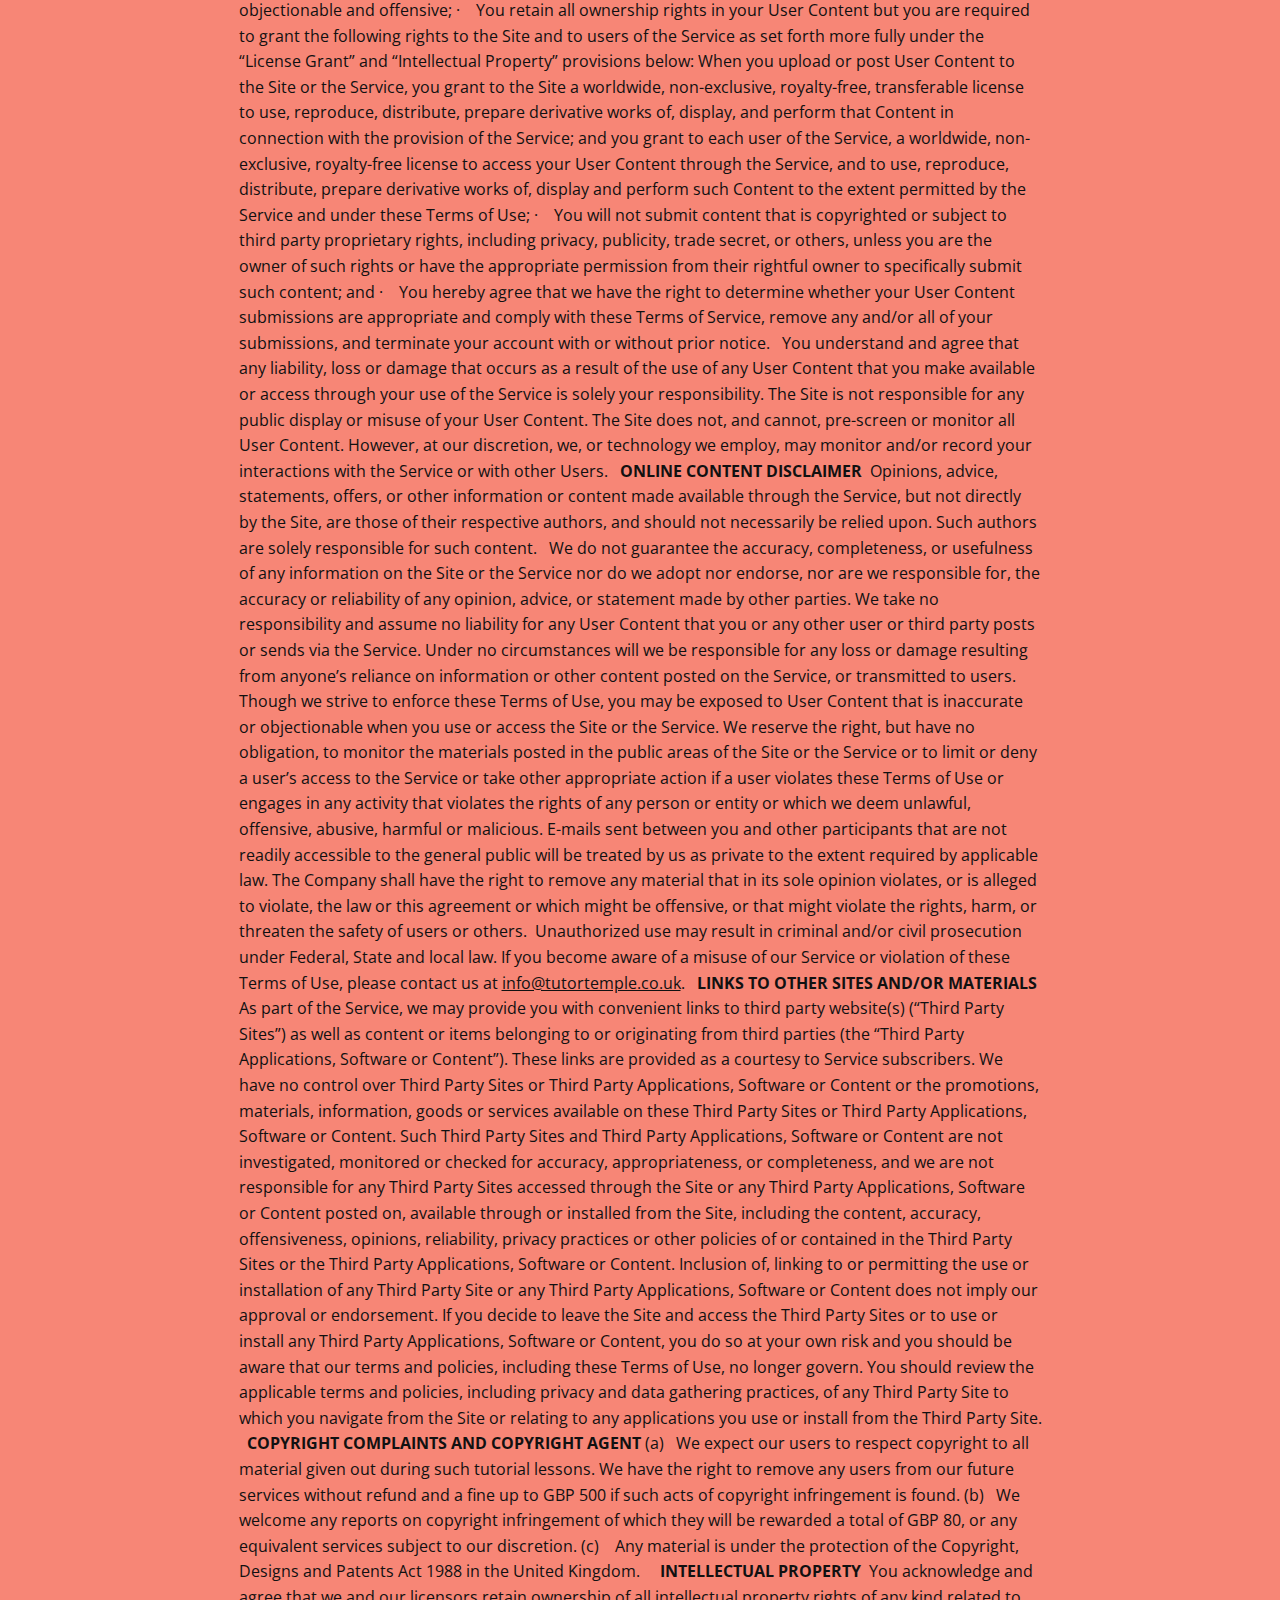
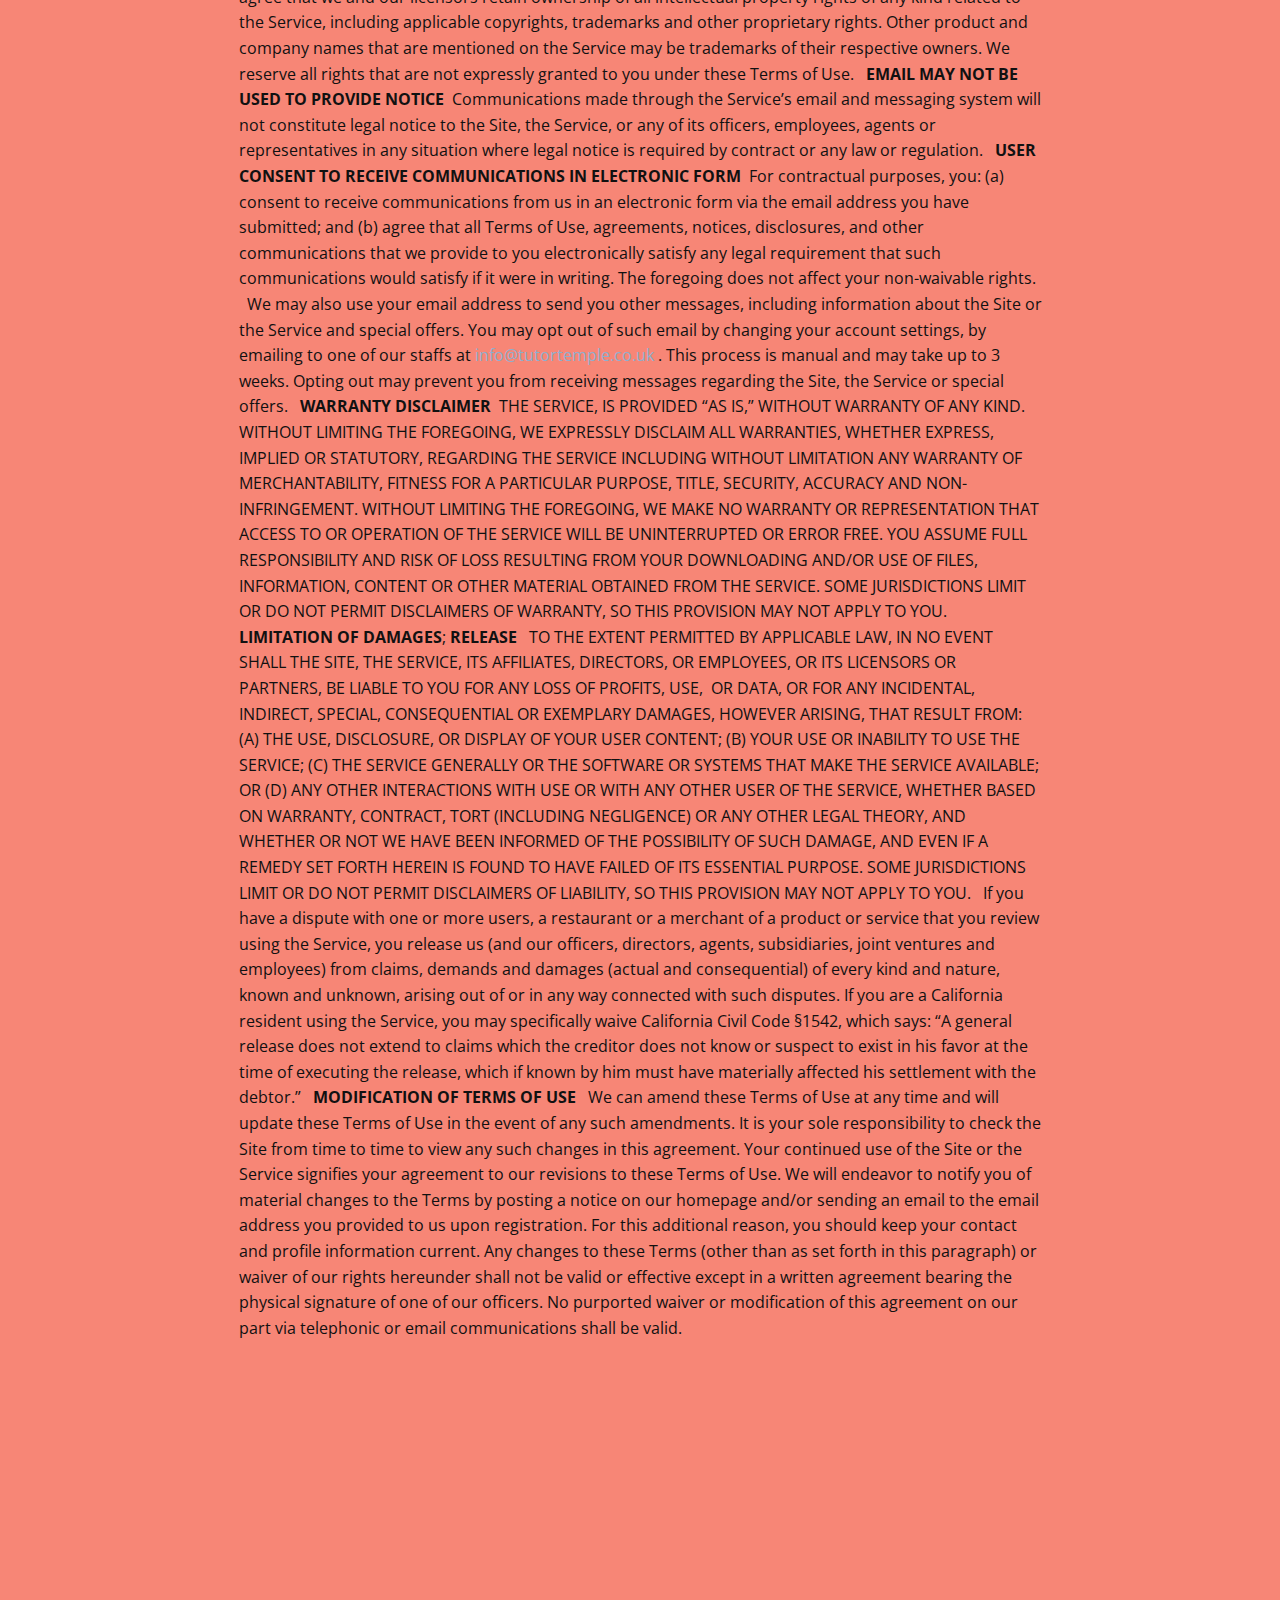
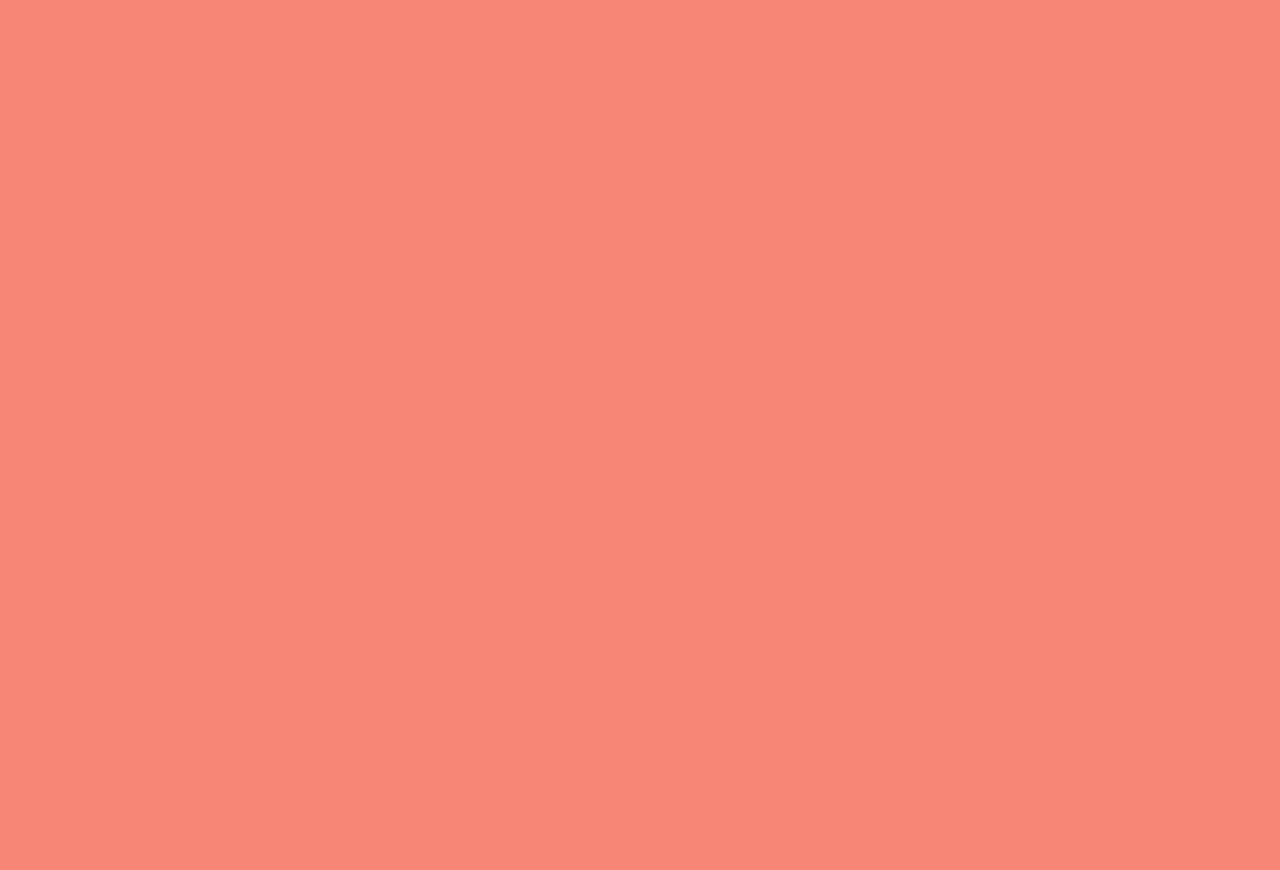
<file: Terms-Of-Use.html>
<!DOCTYPE html>
<html style="font-size: 16px;" lang="en"><head>
    <meta name="viewport" content="width=device-width, initial-scale=1.0">
    <meta charset="utf-8">
    <meta name="keywords" content="">
    <meta name="description" content="">
    <title>Terms Of Use</title>
    <link rel="stylesheet" href="nicepage.css" media="screen">
<link rel="stylesheet" href="Terms-Of-Use.css" media="screen">
    <script class="u-script" type="text/javascript" src="jquery.js" defer=""></script>
    <script class="u-script" type="text/javascript" src="nicepage.js" defer=""></script>
    <meta name="generator" content="Nicepage 5.3.2, nicepage.com">
    <link id="u-theme-google-font" rel="stylesheet" href="https://fonts.googleapis.com/css?family=Roboto:100,100i,300,300i,400,400i,500,500i,700,700i,900,900i|Open+Sans:300,300i,400,400i,500,500i,600,600i,700,700i,800,800i">
    
    
    <script type="application/ld+json">{
		"@context": "http://schema.org",
		"@type": "Organization",
		"name": "WebSite3830875"
}</script>
    <meta name="theme-color" content="#8eafce">
    <meta property="og:title" content="Terms Of Use">
    <meta property="og:type" content="website">
  </head>
  <body class="u-body u-xl-mode" data-lang="en"><header class="u-clearfix u-header u-header" id="sec-e3d4"><div class="u-clearfix u-sheet u-sheet-1">
        <nav class="u-menu u-menu-one-level u-offcanvas u-menu-1">
          <div class="menu-collapse" style="font-size: 1.125rem; letter-spacing: 0px;">
            <a class="u-button-style u-custom-left-right-menu-spacing u-custom-padding-bottom u-custom-text-active-color u-custom-text-hover-color u-custom-top-bottom-menu-spacing u-nav-link u-text-active-palette-1-base u-text-hover-palette-2-base" href="#">
              <svg class="u-svg-link" viewBox="0 0 24 24"><use xmlns:xlink="http://www.w3.org/1999/xlink" xlink:href="#menu-hamburger"></use></svg>
              <svg class="u-svg-content" version="1.1" id="menu-hamburger" viewBox="0 0 16 16" x="0px" y="0px" xmlns:xlink="http://www.w3.org/1999/xlink" xmlns="http://www.w3.org/2000/svg"><g><rect y="1" width="16" height="2"></rect><rect y="7" width="16" height="2"></rect><rect y="13" width="16" height="2"></rect>
</g></svg>
            </a>
          </div>
          <div class="u-custom-menu u-nav-container">
            <ul class="u-nav u-unstyled u-nav-1"><li class="u-nav-item"><a class="u-button-style u-nav-link u-text-active-custom-color-1 u-text-hover-custom-color-1" href="Home.html" style="padding: 10px 20px;">Home</a>
</li><li class="u-nav-item"><a class="u-button-style u-nav-link u-text-active-custom-color-1 u-text-hover-custom-color-1" href="About-us.html" style="padding: 10px 20px;">About us</a>
</li><li class="u-nav-item"><a class="u-button-style u-nav-link u-text-active-custom-color-1 u-text-hover-custom-color-1" href="Courses.html" style="padding: 10px 20px;">Courses</a>
</li><li class="u-nav-item"><a class="u-button-style u-nav-link u-text-active-custom-color-1 u-text-black u-text-hover-custom-color-1" href="Contact-Us.html" style="padding: 10px 20px;">Contact Us</a>
</li></ul>
          </div>
          <div class="u-custom-menu u-nav-container-collapse">
            <div class="u-black u-container-style u-inner-container-layout u-opacity u-opacity-95 u-sidenav">
              <div class="u-inner-container-layout u-sidenav-overflow">
                <div class="u-menu-close"></div>
                <ul class="u-align-center u-nav u-popupmenu-items u-unstyled u-nav-2"><li class="u-nav-item"><a class="u-button-style u-nav-link" href="Home.html">Home</a>
</li><li class="u-nav-item"><a class="u-button-style u-nav-link" href="About-us.html">About us</a>
</li><li class="u-nav-item"><a class="u-button-style u-nav-link" href="Courses.html">Courses</a>
</li></ul>
              </div>
            </div>
            <div class="u-black u-menu-overlay u-opacity u-opacity-70"></div>
          </div>
        </nav><span class="u-file-icon u-icon u-icon-1" data-href="Home.html" title="Home"><img src="images/Image18-01-2023at01.15.jpeg" alt=""></span>
      </div></header>
    <section class="u-clearfix u-image u-section-1" id="sec-621d" data-image-width="200" data-image-height="138">
      <div class="u-clearfix u-sheet u-sheet-1">
        <h3 class="u-text u-text-1">Terms Of Use</h3>
        <p class="u-text u-text-2"> Effective as of 17/01/2022
&nbsp;<br>&nbsp; Welcome to the TutorTemple’s Terms of Use
agreement. For purposes of this agreement, “Site” refers to the Company’s
website, which can be accessed at tutortemple.co.uk&nbsp;. “Service” refers to the
Company’s services accessed via the Site, in which users can find suitable
tutorial services for students pre-GCSE. The terms “we,” “us,” and “our'' refer
to the Company. “You” refers to you, as a user of our Site or our Service. 
&nbsp;
The following Terms of Use apply when you
view or use the Service on our website, or when you agree to use any services
mentioned on the website.&nbsp; 
&nbsp;
Please review the following terms
carefully. By accessing or using the Service, you signify your agreement to
these Terms of Use.<b> If you do not agree
to be bound by these Terms of Use in their entirety, you may not access or use
the Service</b>.&nbsp; 
&nbsp; <b>PRIVACY
POLICY</b> &nbsp;
The Company respects the privacy of its
Service users. Please refer to the Company’s Privacy Policy (found on the policies page of this website)&nbsp;which explains how we collect, use, and
disclose information that pertains to your privacy. When you access or use the
Service, you signify your agreement to the Privacy Policy as well as these
Terms of Use.
&nbsp; <b>ABOUT
THE SERVICE</b> &nbsp;
The Service allows you to access relevant
tutorial lessons and its related content.&nbsp;
&nbsp; <b>REGISTRATION;
RULES FOR USER CONDUCT AND USE OF THE SERVICE</b> &nbsp;
You need to be at least 12 years old and a
resident of the United Kingdom to register for and use the Service. 
If you are a user of our services, you
will contact us via a channel of our choice, (usually Instagram), which you
will be given a unique user referencing number. You agree to notify us
immediately of any unauthorized use of your referencing number. Since
communication is usually via Instagram/Messaging, you agree to notify us if you
decide to change your username/number. We will not be responsible for any
liabilities, losses, or damages arising out of the unauthorized use of your
referencing number, or any induced loss due to you failing to update us your
contact methods. <b>USE
RESTRICTIONS</b> &nbsp;
Your permission to use the Site is
conditioned upon the following use, posting and conduct restrictions: 
You agree that you will not under any
circumstances:
·&nbsp;&nbsp;&nbsp;
access the Service for any reason other than your personal,
non-commercial use solely as permitted by the normal functionality of the
Service,
·&nbsp;&nbsp;&nbsp;
collect or harvest any personal data of any user of the Site or the
Service 
·&nbsp;&nbsp;&nbsp;
use the Site or the Service for the solicitation of business in the
course of trade or in connection with a commercial enterprise;
·&nbsp;&nbsp;&nbsp;
distribute any part or parts of the Site or the Service without our
explicit written permission (we grant the operators of public search engines
permission to use spiders to copy materials from the site for the sole purpose
of creating publicly-available searchable indices but retain the right to
revoke this permission at any time on a general or specific basis);
·&nbsp;&nbsp;&nbsp;
use the Service for any unlawful purpose or for the promotion of illegal
activities;
·&nbsp;&nbsp;&nbsp;
attempt to, or harass, abuse or harm another person or group;
·&nbsp;&nbsp;&nbsp;
use another user’s account without permission;
·&nbsp;&nbsp;&nbsp;
intentionally allow another user to access your account; 
·&nbsp;&nbsp;&nbsp;
provide false or inaccurate information when registering an account;
·&nbsp;&nbsp;&nbsp;
interfere or attempt to interfere with the proper functioning of the
Service;
·&nbsp;&nbsp;&nbsp;
make any automated use of the Site, the Service or the related systems,
or take any action that we deem to impose or to potentially impose an
unreasonable or disproportionately large load on our servers or network
infrastructure;
·&nbsp;&nbsp;&nbsp;
bypass any robot exclusion headers or other measures we take to restrict
access to the Service, or use any software, technology, or device to scrape,
spider, or crawl the Service or harvest or manipulate data; 
·&nbsp;&nbsp;&nbsp;
circumvent, disable or otherwise interfere with any security-related
features of the Service or features that prevent or restrict use or copying of
content, or enforce limitations on use of the Service or the content accessible
via the Service; or 
·&nbsp;&nbsp;&nbsp;
publish or link to malicious content of any sort, including that
intended to damage or disrupt another user’s browser or computer.
&nbsp;
We have the final discretion if such use
restrictions are not complied accordingly.
&nbsp;
&nbsp; <b>POSTING
AND CONDUCT RESTRICTIONS</b> &nbsp;
When you create your own personalized
account, you may be able to provide written work during tutorial lessons.
(“User Content”) to the Service. You are solely responsible for the User
Content that you post, upload, link to or otherwise make available via the
Service. 
&nbsp;You
agree that we are only acting as a passive conduit for your online distribution
and publication of your User Content. The Company, however, reserves the right
to remove any User Content from the Service at its sole discretion.
We grant you permission to use and access
the Service, subject to the following express conditions surrounding User
Content. You agree that failure to adhere to any of these conditions constitutes
a material breach of these Terms. 
By transmitting and submitting any User
Content while using the Service, you agree as follows:
·&nbsp;&nbsp;&nbsp;
You are solely responsible for your account and the activity that occurs
while signed in to or while using your account;
·&nbsp;&nbsp;&nbsp;
You will not post information that is malicious, libelous, false or
inaccurate;
·&nbsp;&nbsp;&nbsp;
You will not post any information that is abusive, threatening, obscene,
defamatory, libelous, or racially, sexually, religiously, or otherwise
objectionable and offensive;
·&nbsp;&nbsp;&nbsp;
You retain all ownership rights in your User Content but you are
required to grant the following rights to the Site and to users of the Service
as set forth more fully under the “License Grant” and “Intellectual Property”
provisions below: When you upload or post User Content to the Site or the
Service, you grant to the Site a worldwide, non-exclusive, royalty-free,
transferable license to use, reproduce, distribute, prepare derivative works
of, display, and perform that Content in connection with the provision of the
Service; and you grant to each user of the Service, a worldwide, non-exclusive,
royalty-free license to access your User Content through the Service, and to
use, reproduce, distribute, prepare derivative works of, display and perform
such Content to the extent permitted by the Service and under these Terms of
Use;
·&nbsp;&nbsp;&nbsp;
You will not submit content that is copyrighted or subject to third
party proprietary rights, including privacy, publicity, trade secret, or
others, unless you are the owner of such rights or have the appropriate
permission from their rightful owner to specifically submit such content; and
·&nbsp;&nbsp;&nbsp;
You hereby agree that we have the right to determine whether your User
Content submissions are appropriate and comply with these Terms of Service,
remove any and/or all of your submissions, and terminate your account with or
without prior notice.
&nbsp;
You understand and agree that any
liability, loss or damage that occurs as a result of the use of any User
Content that you make available or access through your use of the Service is
solely your responsibility. The Site is not responsible for any public display
or misuse of your User Content. 
The Site does not, and cannot, pre-screen
or monitor all User Content. However, at our discretion, we, or technology we
employ, may monitor and/or record your interactions with the Service or with
other Users.
&nbsp; <b>ONLINE
CONTENT DISCLAIMER</b><b>&nbsp;</b> Opinions, advice, statements, offers, or
other information or content made available through the Service, but not
directly by the Site, are those of their respective authors, and should not
necessarily be relied upon. Such authors are solely responsible for such
content. 
&nbsp;
We do not guarantee the accuracy,
completeness, or usefulness of any information on the Site or the Service nor
do we adopt nor endorse, nor are we responsible for, the accuracy or
reliability of any opinion, advice, or statement made by other parties. We take
no responsibility and assume no liability for any User Content that you or any
other user or third party posts or sends via the Service. Under no
circumstances will we be responsible for any loss or damage resulting from
anyone’s reliance on information or other content posted on the Service, or
transmitted to users.
Though we strive to enforce these Terms of
Use, you may be exposed to User Content that is inaccurate or objectionable
when you use or access the Site or the Service. We reserve the right, but have
no obligation, to monitor the materials posted in the public areas of the Site
or the Service or to limit or deny a user’s access to the Service or take other
appropriate action if a user violates these Terms of Use or engages in any
activity that violates the rights of any person or entity or which we deem
unlawful, offensive, abusive, harmful or malicious. E-mails sent between you
and other participants that are not readily accessible to the general public
will be treated by us as private to the extent required by applicable law. The
Company shall have the right to remove any material that in its sole opinion
violates, or is alleged to violate, the law or this agreement or which might be
offensive, or that might violate the rights, harm, or threaten the safety of
users or others.&nbsp; Unauthorized use may
result in criminal and/or civil prosecution under Federal, State and local law.
If you become aware of a misuse of our Service or violation of these Terms of
Use, please contact us at <u>info@tutortemple.co.uk</u>.
&nbsp; <b>LINKS
TO OTHER SITES AND/OR MATERIALS</b><b>&nbsp;</b> As part of the Service, we may provide you
with convenient links to third party website(s) (“Third Party Sites”) as well
as content or items belonging to or originating from third parties (the “Third
Party Applications, Software or Content”). These links are provided as a
courtesy to Service subscribers. We have no control over Third Party Sites or
Third Party Applications, Software or Content or the promotions, materials,
information, goods or services available on these Third Party Sites or Third
Party Applications, Software or Content. Such Third Party Sites and Third Party
Applications, Software or Content are not investigated, monitored or checked
for accuracy, appropriateness, or completeness, and we are not responsible for
any Third Party Sites accessed through the Site or any Third Party
Applications, Software or Content posted on, available through or installed
from the Site, including the content, accuracy, offensiveness, opinions,
reliability, privacy practices or other policies of or contained in the Third
Party Sites or the Third Party Applications, Software or Content. Inclusion of,
linking to or permitting the use or installation of any Third Party Site or any
Third Party Applications, Software or Content does not imply our approval or
endorsement. If you decide to leave the Site and access the Third Party Sites
or to use or install any Third Party Applications, Software or Content, you do
so at your own risk and you should be aware that our terms and policies,
including these Terms of Use, no longer govern. You should review the
applicable terms and policies, including privacy and data gathering practices,
of any Third Party Site to which you navigate from the Site or relating to any
applications you use or install from the Third Party Site.
&nbsp; <b>COPYRIGHT
COMPLAINTS AND COPYRIGHT AGENT</b><b>&nbsp;</b><!--[if !supportLists]-->(a)&nbsp;&nbsp; <!--[endif]-->We expect our users to respect copyright
to all material given out during such tutorial lessons. We have the right to
remove any users from our future services without refund and a fine up to GBP
500 if such acts of copyright infringement is found. <!--[if !supportLists]-->(b)&nbsp;&nbsp; <!--[endif]-->We welcome any reports on copyright
infringement of which they will be rewarded a total of GBP 80, or any
equivalent services subject to our discretion. <!--[if !supportLists]-->(c)&nbsp;&nbsp;&nbsp; <!--[endif]-->Any material is under the protection of
the Copyright, Designs and Patents Act 1988 in the United Kingdom. 
&nbsp;
&nbsp; <b>INTELLECTUAL
PROPERTY</b><b>&nbsp;</b> You acknowledge and agree that we and our
licensors retain ownership of all intellectual property rights of any kind
related to the Service, including applicable copyrights, trademarks and other
proprietary rights. Other product and company names that are mentioned on the
Service may be trademarks of their respective owners. We reserve all rights
that are not expressly granted to you under these Terms of Use.
&nbsp; <b>EMAIL
MAY NOT BE USED TO PROVIDE NOTICE</b><b>&nbsp;</b> Communications made through the Service’s
email and messaging system will not constitute legal notice to the Site, the
Service, or any of its officers, employees, agents or representatives in any
situation where legal notice is required by contract or any law or regulation.
&nbsp; <b>USER
CONSENT TO RECEIVE COMMUNICATIONS IN ELECTRONIC FORM</b><b>&nbsp;</b> For contractual purposes, you: (a) consent
to receive communications from us in an electronic form via the email address
you have submitted; and (b) agree that all Terms of Use, agreements, notices,
disclosures, and other communications that we provide to you electronically
satisfy any legal requirement that such communications would satisfy if it were
in writing. The foregoing does not affect your non-waivable rights.
&nbsp;
We may also use your email address to send
you other messages, including information about the Site or the Service and
special offers. You may opt out of such email by changing your account
settings, by emailing to one of our staffs at <u>
            <a href="mailto:info@tutortemple.co.uk" class="u-active-none u-border-none u-btn u-button-style u-hover-none u-none u-text-palette-1-base u-btn-1">info@tutortemple.co.uk</a></u> . This process is manual and may take up to 3 weeks. Opting out may prevent you
from receiving messages regarding the Site, the Service or special offers.
&nbsp; <b>WARRANTY
DISCLAIMER</b><b>&nbsp;</b> THE SERVICE, IS PROVIDED “AS IS,” WITHOUT
WARRANTY OF ANY KIND. WITHOUT LIMITING THE FOREGOING, WE EXPRESSLY DISCLAIM ALL
WARRANTIES, WHETHER EXPRESS, IMPLIED OR STATUTORY, REGARDING THE SERVICE
INCLUDING WITHOUT LIMITATION ANY WARRANTY OF MERCHANTABILITY, FITNESS FOR A
PARTICULAR PURPOSE, TITLE, SECURITY, ACCURACY AND NON-INFRINGEMENT. WITHOUT
LIMITING THE FOREGOING, WE MAKE NO WARRANTY OR REPRESENTATION THAT ACCESS TO OR
OPERATION OF THE SERVICE WILL BE UNINTERRUPTED OR ERROR FREE. YOU ASSUME FULL
RESPONSIBILITY AND RISK OF LOSS RESULTING FROM YOUR DOWNLOADING AND/OR USE OF
FILES, INFORMATION, CONTENT OR OTHER MATERIAL OBTAINED FROM THE SERVICE. SOME
JURISDICTIONS LIMIT OR DO NOT PERMIT DISCLAIMERS OF WARRANTY, SO THIS PROVISION
MAY NOT APPLY TO YOU.
&nbsp; <b>LIMITATION
OF DAMAGES</b>; <b>RELEASE</b> &nbsp;
TO THE EXTENT PERMITTED BY APPLICABLE LAW,
IN NO EVENT SHALL THE SITE, THE SERVICE, ITS AFFILIATES, DIRECTORS, OR
EMPLOYEES, OR ITS LICENSORS OR PARTNERS, BE LIABLE TO YOU FOR ANY LOSS OF
PROFITS, USE,&nbsp; OR DATA, OR FOR ANY
INCIDENTAL, INDIRECT, SPECIAL, CONSEQUENTIAL OR EXEMPLARY DAMAGES, HOWEVER
ARISING, THAT RESULT FROM: (A) THE USE, DISCLOSURE, OR DISPLAY OF YOUR USER
CONTENT; (B) YOUR USE OR INABILITY TO USE THE SERVICE; (C) THE SERVICE
GENERALLY OR THE SOFTWARE OR SYSTEMS THAT MAKE THE SERVICE AVAILABLE; OR (D)
ANY OTHER INTERACTIONS WITH USE OR WITH ANY OTHER USER OF THE SERVICE, WHETHER
BASED ON WARRANTY, CONTRACT, TORT (INCLUDING NEGLIGENCE) OR ANY OTHER LEGAL
THEORY, AND WHETHER OR NOT WE HAVE BEEN INFORMED OF THE POSSIBILITY OF SUCH
DAMAGE, AND EVEN IF A REMEDY SET FORTH HEREIN IS FOUND TO HAVE FAILED OF ITS
ESSENTIAL PURPOSE. SOME JURISDICTIONS LIMIT OR DO NOT PERMIT DISCLAIMERS OF
LIABILITY, SO THIS PROVISION MAY NOT APPLY TO YOU.
&nbsp;
If you have a dispute with one or more
users, a restaurant or a merchant of a product or service that you review using
the Service, you release us (and our officers, directors, agents, subsidiaries,
joint ventures and employees) from claims, demands and damages (actual and consequential)
of every kind and nature, known and unknown, arising out of or in any way
connected with such disputes. 
If you are a California resident using the
Service, you may specifically waive California Civil Code §1542, which says: “A
general release does not extend to claims which the creditor does not know or
suspect to exist in his favor at the time of executing the release, which if
known by him must have materially affected his settlement with the debtor.”
&nbsp; <b>MODIFICATION
OF TERMS OF USE</b> &nbsp;
We can amend these Terms of Use at any
time and will update these Terms of Use in the event of any such amendments. It
is your sole responsibility to check the Site from time to time to view any
such changes in this agreement. Your continued use of the Site or the Service
signifies your agreement to our revisions to these Terms of Use. We will
endeavor to notify you of material changes to the Terms by posting a notice on
our homepage and/or sending an email to the email address you provided to us
upon registration. For this additional reason, you should keep your contact and
profile information current. Any changes to these Terms (other than as set
forth in this paragraph) or waiver of our rights hereunder shall not be valid
or effective except in a written agreement bearing the physical signature of
one of our officers. No purported waiver or modification of this agreement on
our part via telephonic or email communications shall be valid.
&nbsp;
&nbsp;
        </p>
      </div>
    </section>
    

  
</body></html>
</file>
